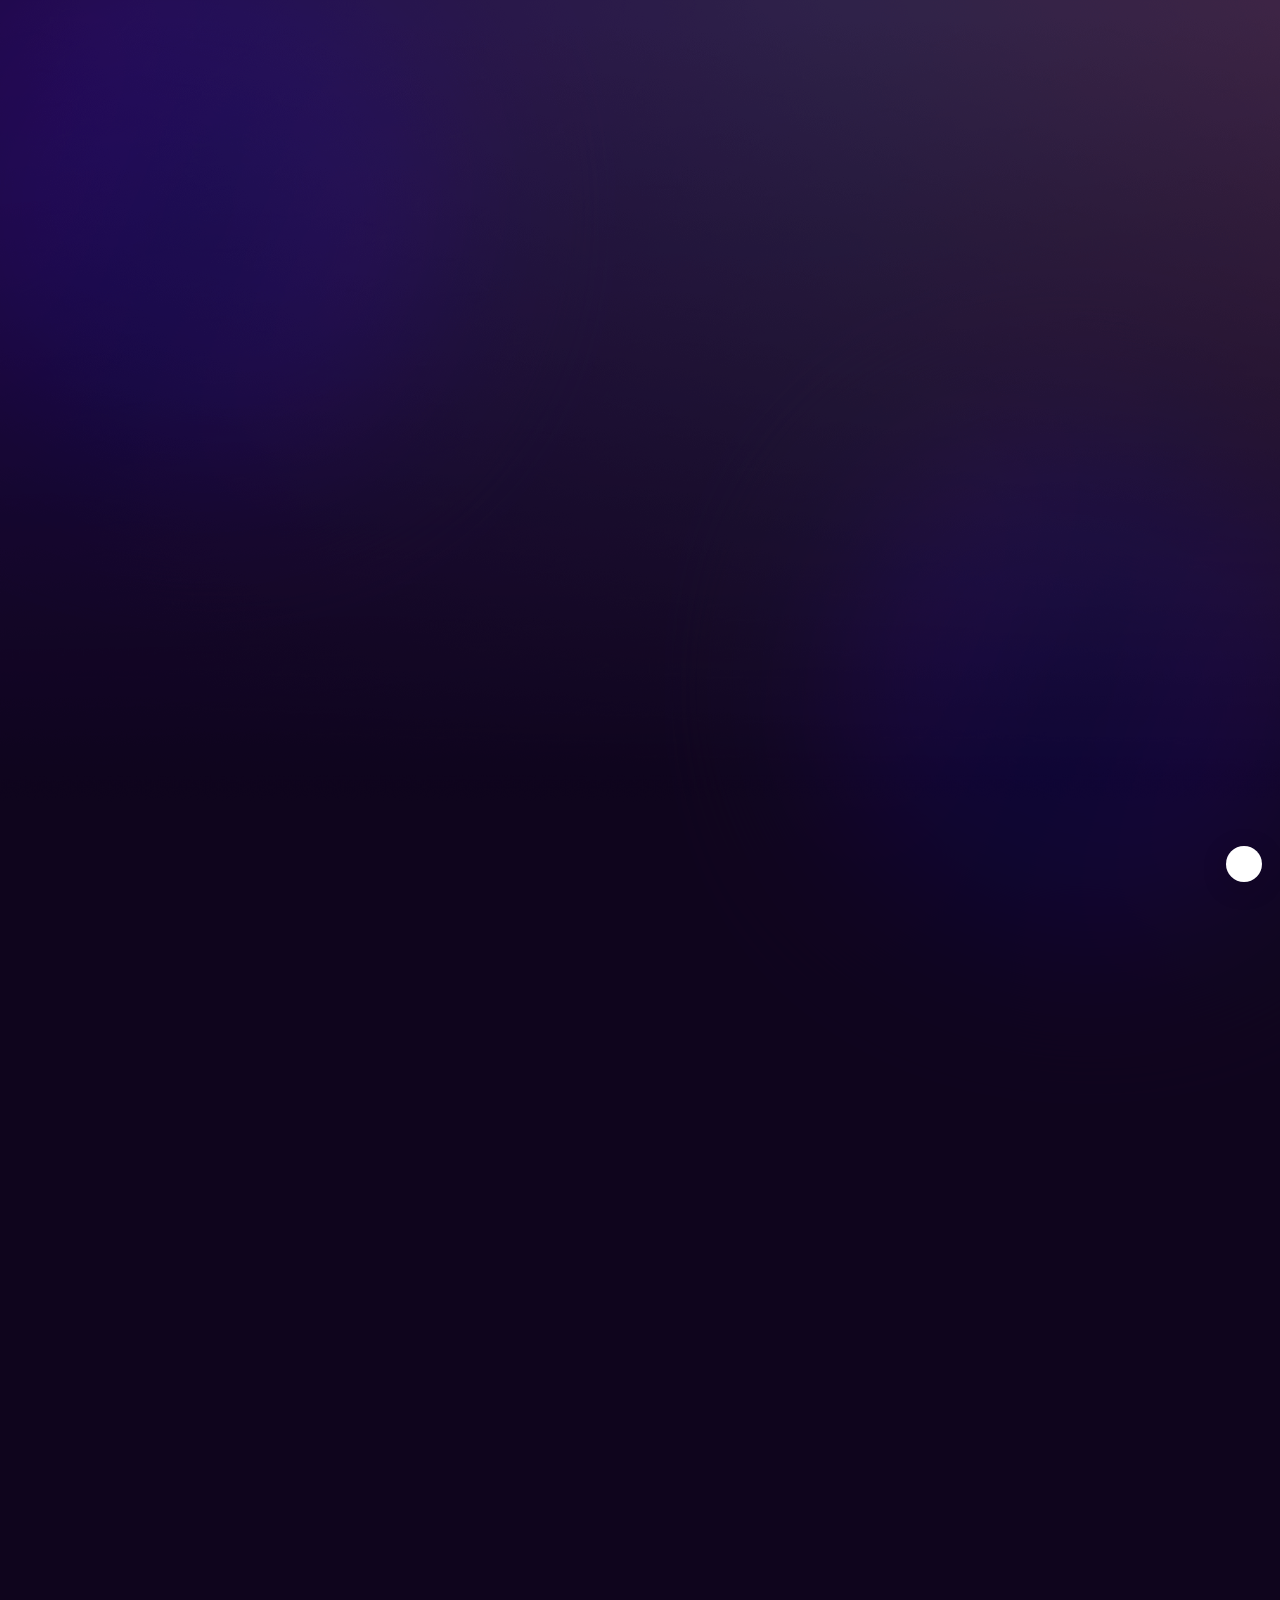
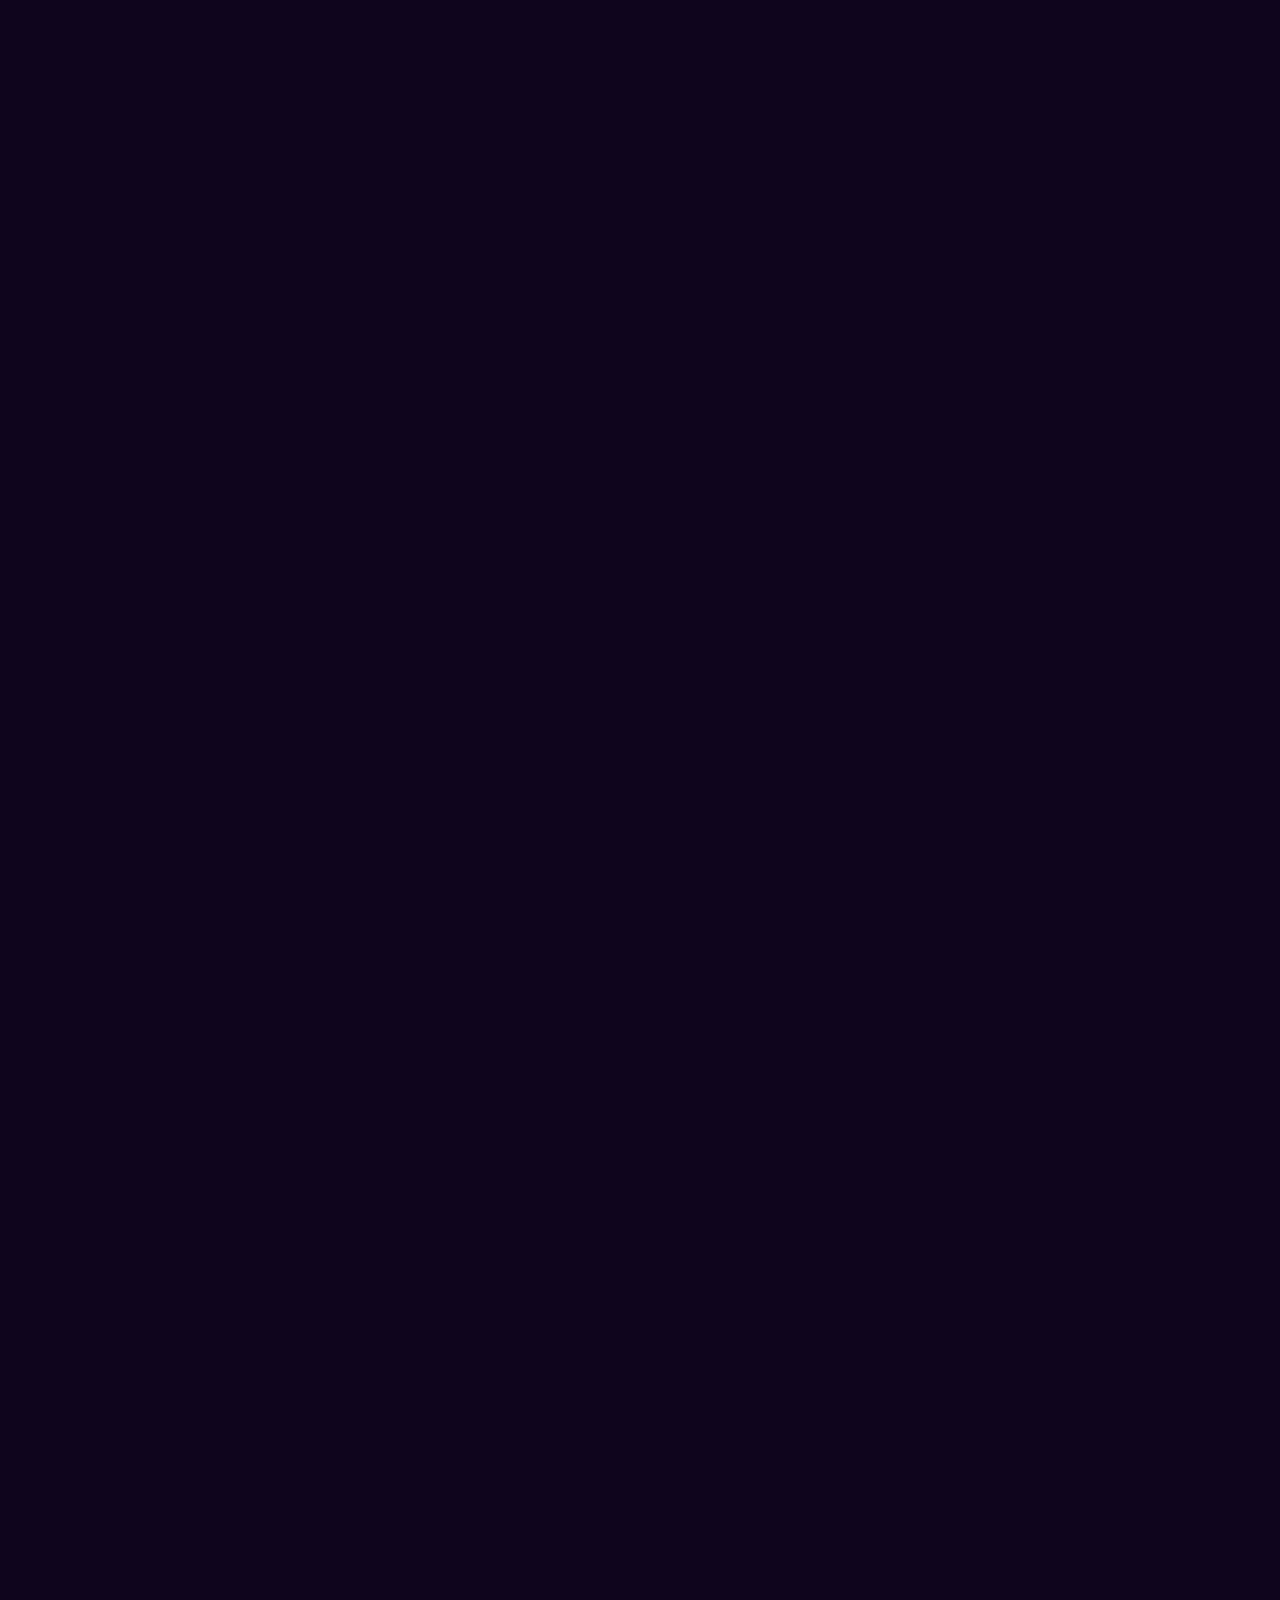
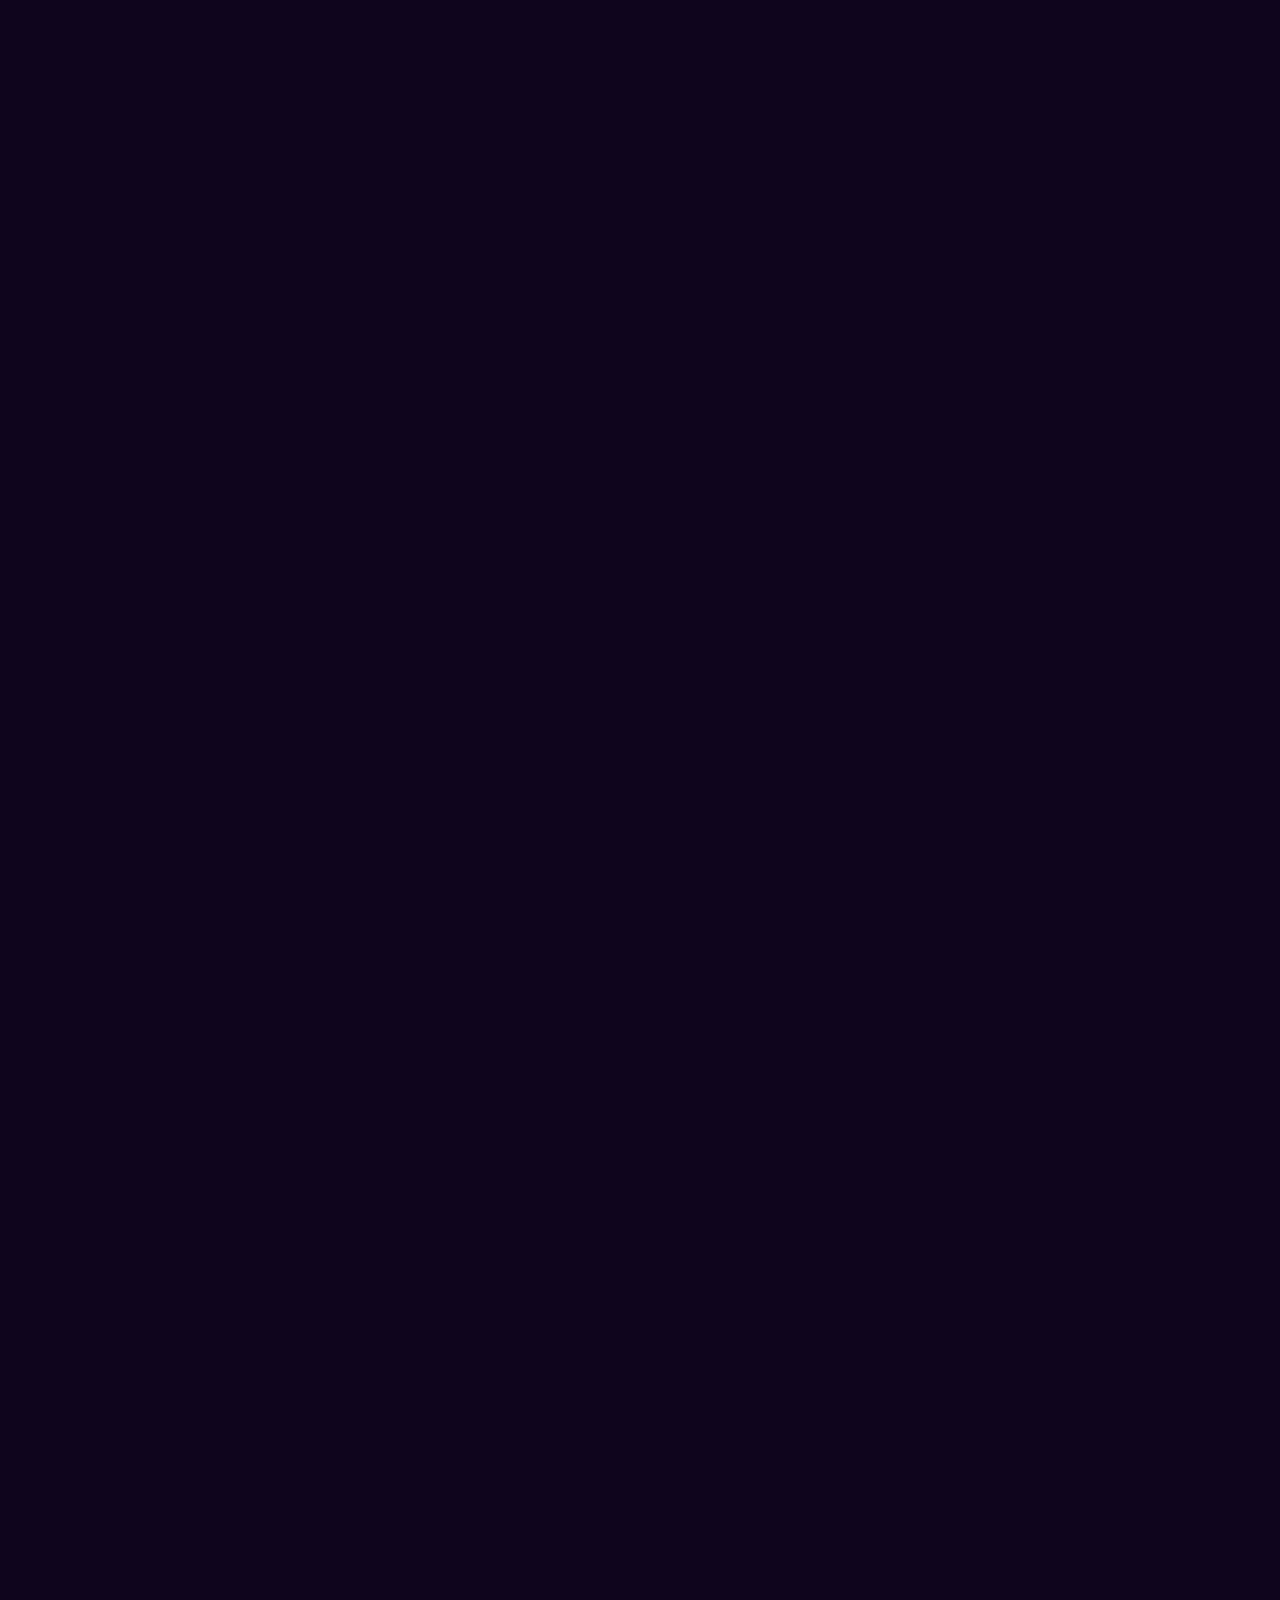
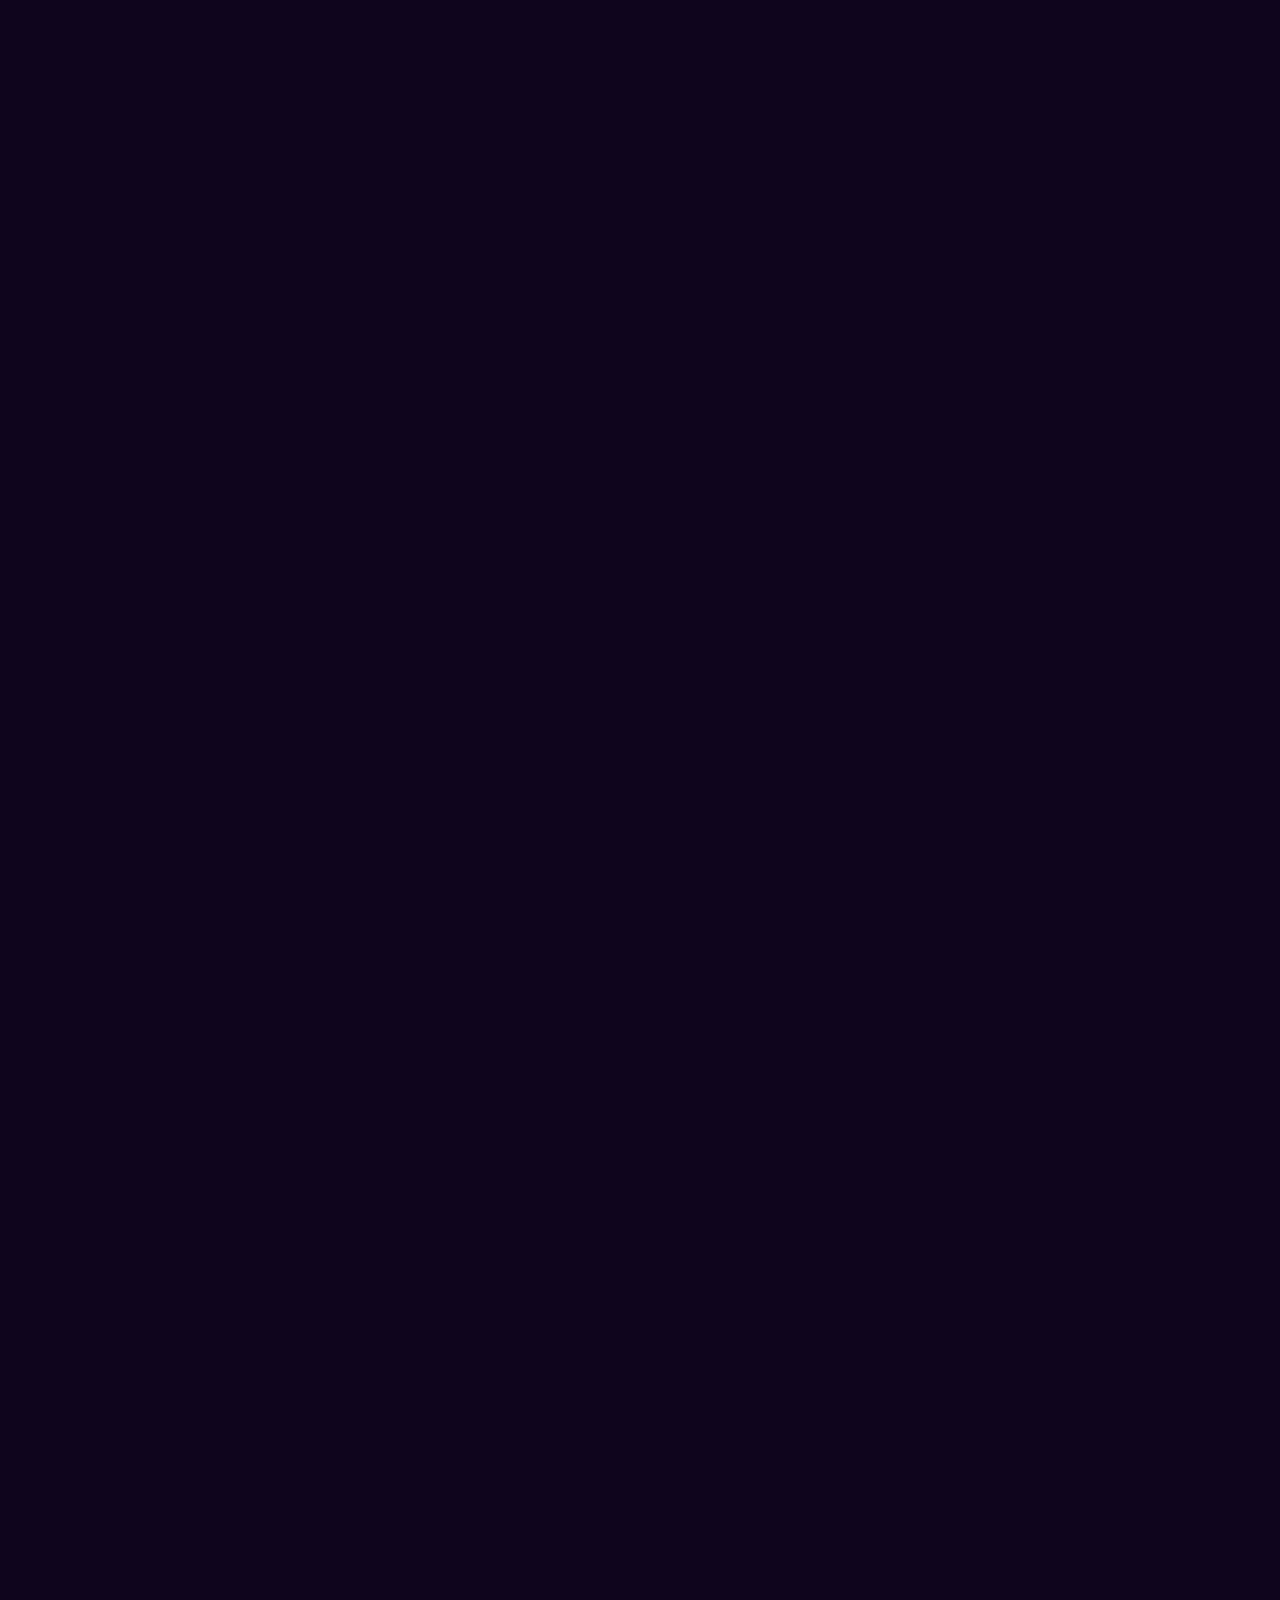
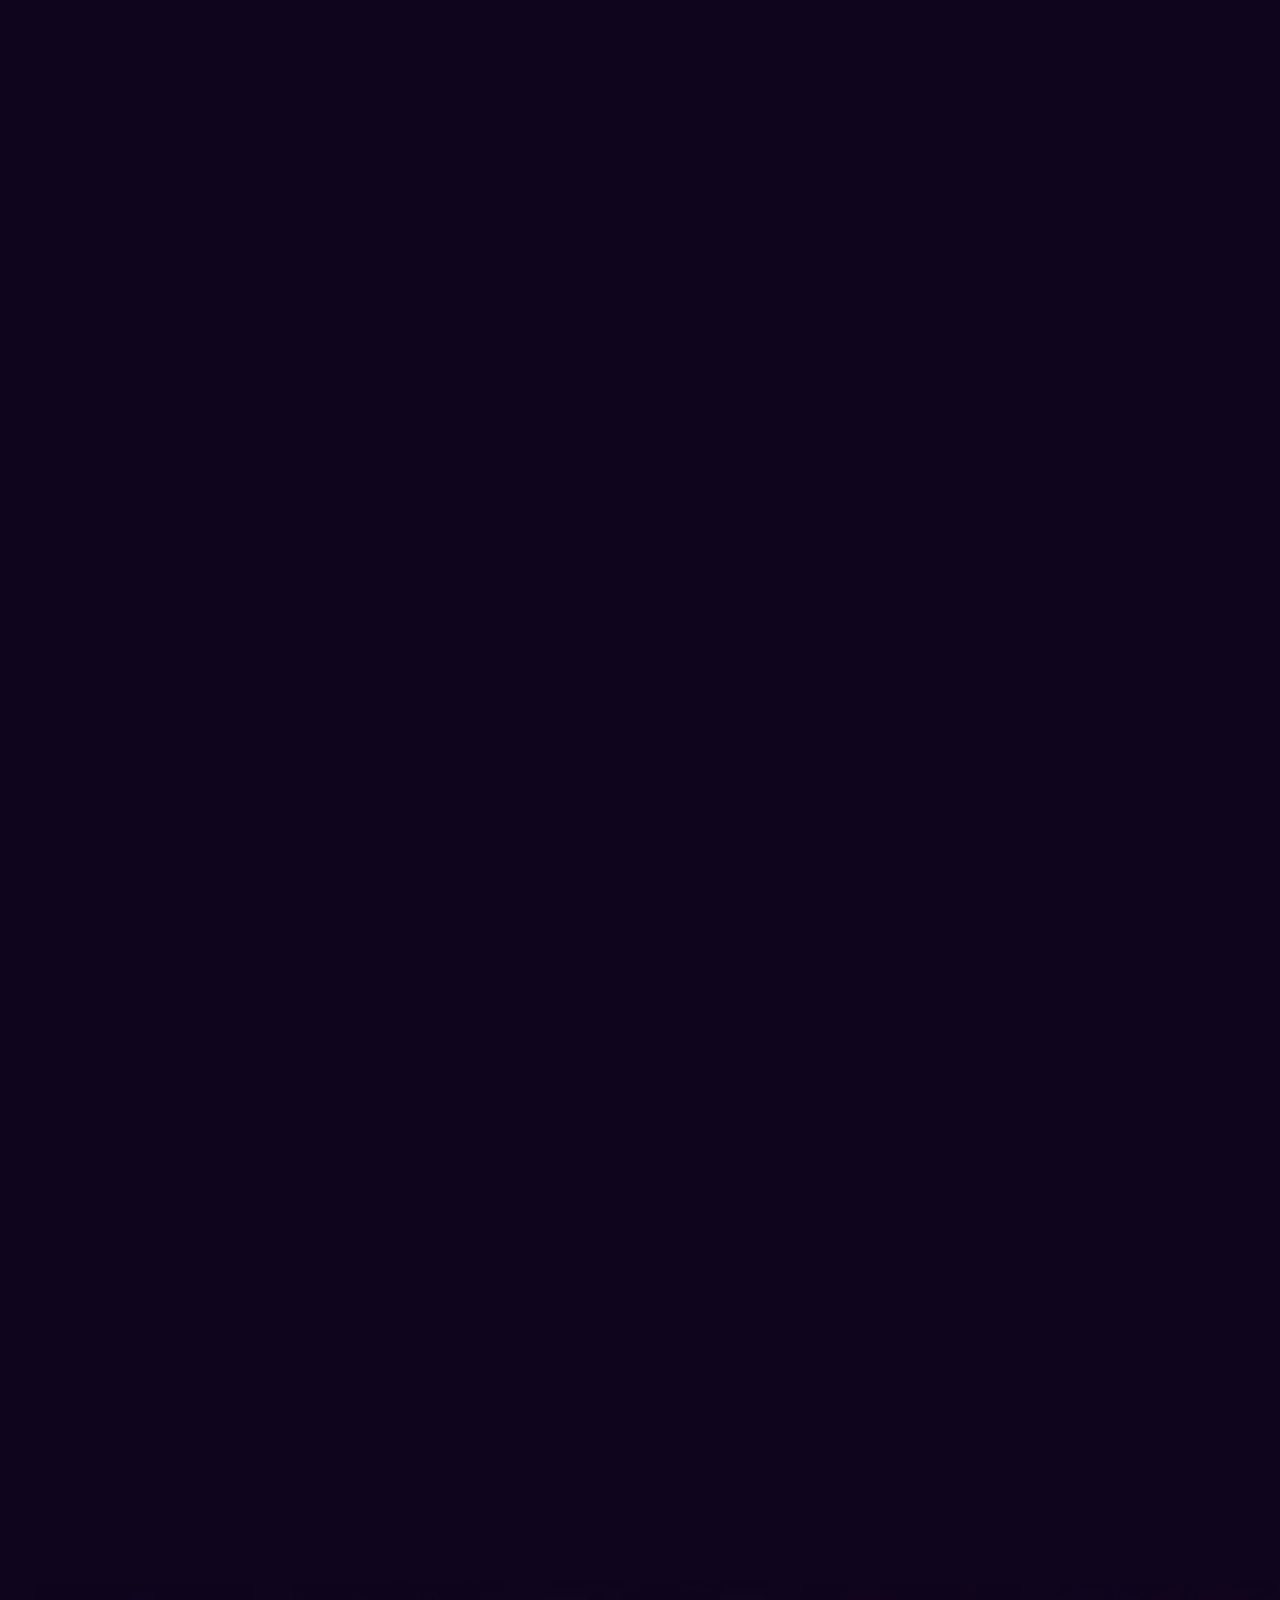
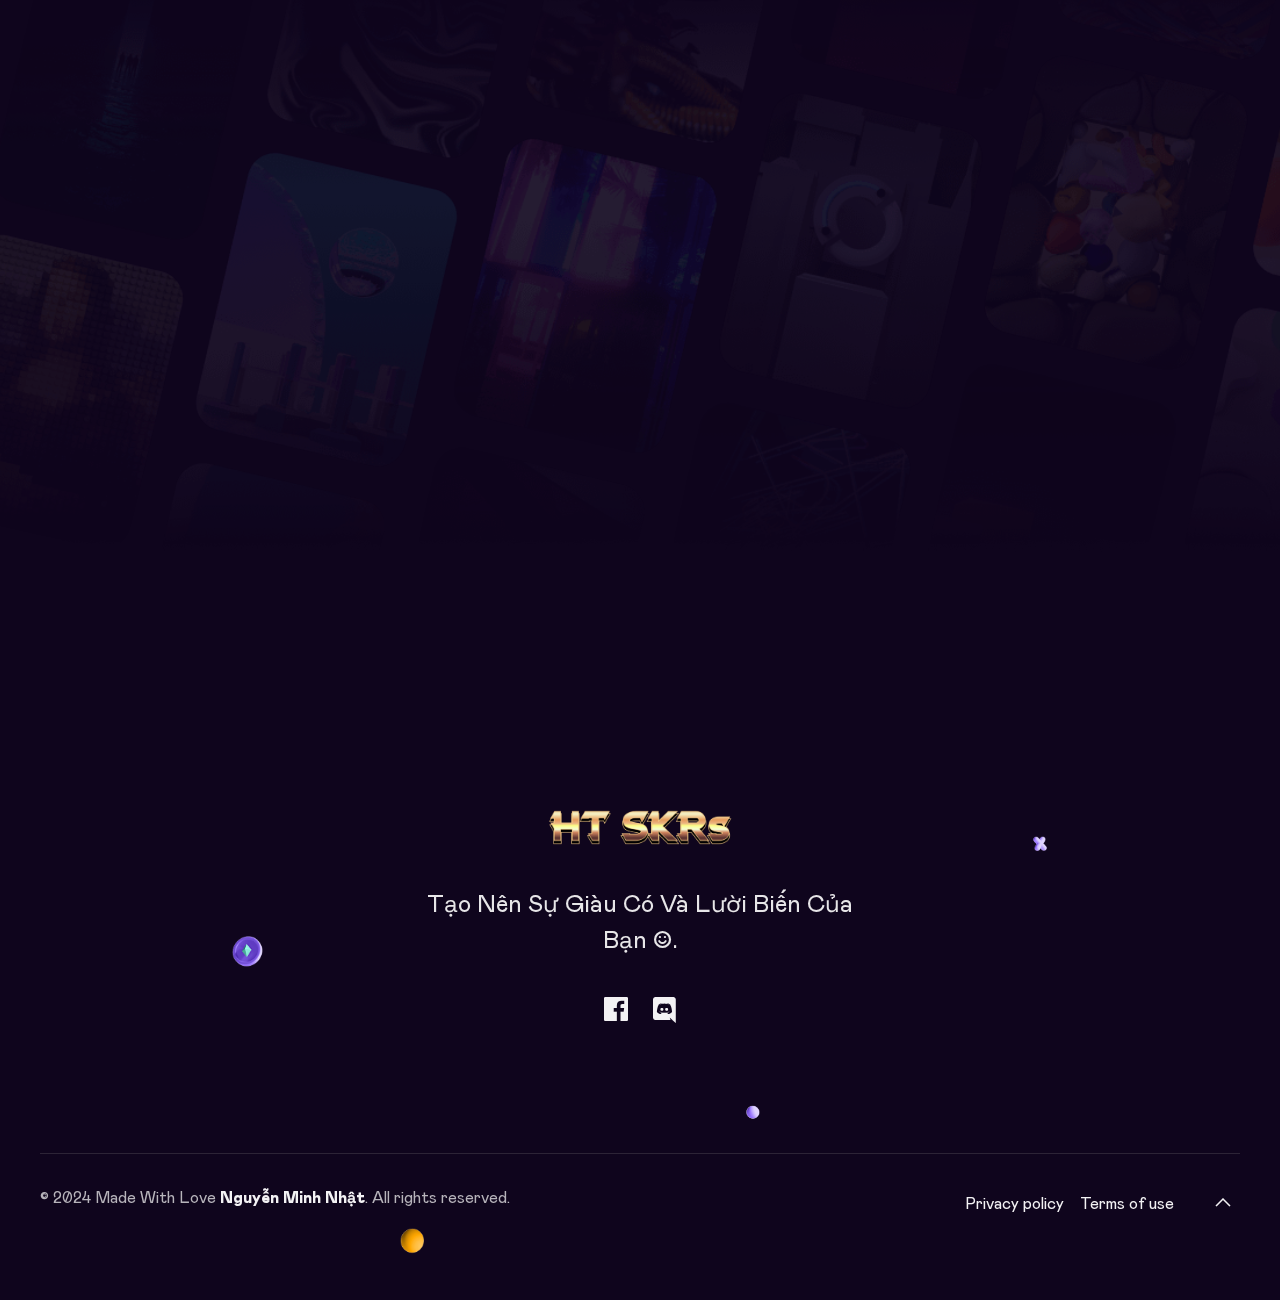
<file: index.html>
<!DOCTYPE html>
<html lang="zxx" class="uk-background-white dark:uk-background-gray-100 dark:uk-text-gray-20 uk-dark">
    <head>
	<meta http-equiv="Content-Type" content="text/html; charset=UTF-8"/>
        <meta name="viewport" content="width=device-width, initial-scale=1.0">
        <title>HTSKRS - Sakura Softworks</title>
	<link rel="canonical" href="/" />
        <link rel="icon" type="image/png" href="html/nguyenhat/favicon.ico"/>
        <meta name="description" content="Tạo Nên Sự Giàu Có Và Lười Biến Của Bạn :).">
        <meta name="theme-color" content="#741ff5">
        <!-- preload head styles -->
        <link rel="preload" href="html/nguyenhat/assets/fonts/brand-icons/brand-icons.woff" as="font" type="font/woff2" crossorigin>
        <link rel="preload" href="html/nguyenhat/assets/fonts/unicons/Unicons.woff" as="font" type="font/woff" crossorigin>
        <link rel="preload" href="npm/swiper-8.3.2/swiper-bundle.min.css" as="style">
        <link rel="preload" href="npm/uikit-3.15.1/dist/css/uikit.min.css" as="style">
        <!-- preload footer scripts -->
        <link rel="preload" href="html/nguyenhat/assets/js/libs/uikit.min.js" as="script">
        <link rel="preload" href="html/nguyenhat/assets/js/uikit-components.js" as="script">
        <link rel="preload" href="html/nguyenhat/assets/js/libs/jquery.min.js" as="script">
        <link rel="preload" href="html/nguyenhat/assets/js/libs/swiper-bundle.min.js" as="script">
        <link rel="preload" href="html/nguyenhat/assets/js/libs/feather.min.js" as="script">
        <link rel="preload" href="html/nguyenhat/assets/js/libs/typed.min.js" as="script">
        <link rel="preload" href="html/nguyenhat/assets/js/libs/anime.min.js" as="script">
        <link rel="preload" href="html/nguyenhat/assets/js/app.js" as="script">
        <link rel="preload" href="html/nguyenhat/assets/js/helpers/data-attr-helper.js" as="script">
        <link rel="preload" href="html/nguyenhat/assets/js/helpers/swiper-helper.js" as="script">
        <link rel="preload" href="html/nguyenhat/assets/js/helpers/typed-helper.js" as="script">
        <link rel="preload" href="html/nguyenhat/assets/js/helpers/anime-helper.js" as="script">
        <!-- include styles -->
        <script src="html/nguyenhat/assets/js/app-head.js"></script>
        <link rel="stylesheet" href="html/nguyenhat/assets/css/theme/main.min.css">
        <!-- include scripts -->
        <script src="html/nguyenhat/assets/js/libs/uikit.min.js"></script>
        <script src="html/nguyenhat/assets/js/uikit-components.js"></script>
        <script async src="https://www.googletagmanager.com/gtag/js?id=G-B5JJP7FY91"></script>
        <script>
            window.dataLayer = window.dataLayer || [];
            function gtag(){dataLayer.push(arguments);}
            gtag('js', new Date());
            gtag('config', 'G-B5JJP7FY91');
        </script>
        <script async type="module">
            import { getCLS, getFCP, getFID, getLCP, getTTFB } from 'npm/web-vitals-2.1.2/dist/web-vitals.js';
            function sendToGoogleAnalytics({ name, delta, id }) {
                gtag('event', name, {
                    event_category: 'Web Vitals',
                    event_label: id,
                    value: Math.round(name === 'CLS' ? delta * 1000 : delta),
                    non_interaction: true,
                });
            }
            /* CLS FCP FID LCP TTFB */
            getCLS(sendToGoogleAnalytics);
            getFCP(sendToGoogleAnalytics);
            getFID(sendToGoogleAnalytics);
            getLCP(sendToGoogleAnalytics);
            getTTFB(sendToGoogleAnalytics);
        </script>
    </head>
    <body class="uni-body">
        <!-- Dark/Light toggle -->
        <div class="darkmode-trigger uk-position-bottom-right uk-position-small uk-position-fixed uk-box-shadow-large uk-radius-circle" data-darkmode-toggle="">
            <label class="switch">
                <span class="sr-only">Dark mode toggle</span>
                <input type="checkbox">
                <span class="slider"></span>
            </label>
        </div>
        <!-- Connect wallet modal -->
        <div id="uni_connect_wallet" class="uk-modal-full" data-uk-modal>
            <div class="uk-modal-dialog">
                <div class="uk-position-top uk-position-z-index-negative" data-uk-height-viewport="">
                    <div class="uk-position-cover uk-background-cover uk-opacity-10 dark:uk-hidden" data-src="html/nguyenhat/assets/images/gradient-01.png" data-uk-img></div>
                    <div class="uk-position-cover uk-background-cover uk-opacity-20 uk-hidden dark:uk-visible" data-src="html/nguyenhat/assets/images/gradient-01.png" data-uk-img></div>
                </div>
                <button class="uk-modal-close-full uk-close-large uk-position-small" type="button" data-uk-close></button>
                <div class="uk-container">
                    <div class="uk-grid uk-flex-center uk-flex-middle uk-child-width-1-2@m uk-section" data-uk-grid data-uk-height-viewport>
                        <div>
                            <div class="uk-panel uk-text-center">
                                <h2 class="uk-h5 uk-h3@s uk-h2@l uk-margin-remove">Chọn Phương Thức Tải Xuông</h2>
                                <div class="uk-grid uk-grid-xsmall uk-grid-small@m uk-child-width-1-2@m uk-margin-medium-top uk-margin-large-top@m" data-uk-grid="">
                                    <div>
                                        <div class="uk-panel uk-card uk-card-small uk-card-medium@m uk-card-border uk-radius-medium uk-radius-large@m uk-box-shadow-hover-small hover:uk-border-primary">
                                            <a href="https://htskrs.click/" class="uk-position-cover"></a>
                                            <img src="html/nguyenhat/assets/images/wallets/mediafire-express-icon-256x256-pf04o95i.png" alt="Mediafire">
                                            <h4 class="uk-text-bold uk-h5@m uk-margin-small-top uk-margin-medium-top@m">Mediafire</h4>
                                        </div>
                                    </div>
                                    <div>
                                        <div class="uk-panel uk-card uk-card-small uk-card-medium@m uk-card-border uk-radius-medium uk-radius-large@m uk-box-shadow-hover-small hover:uk-border-primary">
                                            <a href="https://htskrs.click/" class="uk-position-cover"></a>
                                            <img src="html/nguyenhat/assets/images/wallets/2944989.webp" alt="MegaNz">
                                            <h4 class="uk-text-bold uk-h5@m uk-margin-small-top uk-margin-medium-top@m">MegaNz</h4>
                                        </div>
                                    </div>
                                    <div>
                                        <div class="uk-panel uk-card uk-card-small uk-card-medium@m uk-card-border uk-radius-medium uk-radius-large@m uk-box-shadow-hover-small hover:uk-border-primary">
                                            <a href="hhttps://htskrs.click/" class="uk-position-cover"></a>
                                            <img src="html/nguyenhat/assets/images/wallets/deopqv9-d47c2393-1ebd-41da-9bd1-a0815dfd0f2a.png" alt="googledrive">
                                            <h4 class="uk-text-bold uk-h5@m uk-margin-small-top uk-margin-medium-top@m">Google Drive</h4>
                                        </div>
                                    </div>
                                    <div>
                                        <div class="uk-panel uk-card uk-card-small uk-card-medium@m uk-card-border uk-radius-medium uk-radius-large@m uk-box-shadow-hover-small hover:uk-border-primary">
                                            <a href="https://htskrs.click/" class="uk-position-cover"></a>
                                            <img src="html/nguyenhat/assets/images/wallets/png-transparent-github-computer-icons-gitlab-github-white-cat-like-mammal-carnivoran.png" alt="GitHub">
                                            <h4 class="uk-text-bold uk-h5@m uk-margin-small-top uk-margin-medium-top@m">GitHub</h4>
                                        </div>
                                    </div>
                                </div>
                            </div>
                        </div>
                    </div>
                </div>
            </div>
        </div>
        <!-- Wrapper start -->
        <div class="wrap">
            <!-- Header start -->
            <header class="uni-header uk-position-top">
                <div class="uni-header-navbar" data-uk-sticky="top: 70; show-on-up: false; animation: uk-animation-slide-top" data-anime="opacity:[0, 1]; translateY:[-24, 0]; onview: true; delay: 0;">
                    <div class="uk-container">
                        <nav class="uk-navbar uk-navbar-container uk-navbar-transparent" data-uk-navbar>
                            <div class="uk-navbar-top">
                                <div class="uk-navbar-left">
                                    <a class='uk-logo uk-navbar-item uk-h4 uk-h3@m uk-margin-remove'> <img class="uk-visible dark:uk-hidden" width="120" src="html/nguyenhat/assets/images/nguyenhat-light.svg" alt="nguyenhat" loading="lazy"> <img class="uk-hidden dark:uk-visible" width="120" src="html/nguyenhat/ngulon.png" alt="nguyenhat" loading="lazy"> </a>
                                </div>
                                <div class="uk-navbar-right uk-flex-1 uk-flex-right">
                                    <ul class="uk-navbar-nav dark:uk-text-gray-10 uk-visible@m" data-uk-scrollspy-nav="closest: li; scroll: true; offset: 80" data-uk-navbar-bound>
                                        <li><a href="#uni_minting">Cách Cài Đặt</a></li>
                                        <li><a href="#uni_about">Về HT SKRs</a></li>
                                        <li><a href="#uni_collection">Showcase</a></li>
                                        <li><a href="#uni_roadmap">Đoạn Đường</a></li>
                                        <li><a href="#uni_team">Nhóm Lập Trình</a></li>
                                    </ul>
                                    <div class="uk-navbar-item">
                                        <ul class="uk-subnav uk-subnav-small uk-visible@m">
                                            <li>
                                                <a href="https://discord.gg/Hk4FTJt9sf"><i class="uk-icon uk-icon-medium unicon-logo-discord"></i></a>
                                            </li>
                                        </ul>
                                        <!-- header: call to actions -->
                                        <a href="#uni_connect_wallet" class="uk-button uk-button-medium@m uk-button-default uk-button-outline uk-margin-left uk-visible@l" data-uk-toggle="">
                                            <span>Tải Xuống Ngay</span>
                                        </a>
                                    </div>
                                    <div class="uk-navbar-item uk-hidden@m">
                                        <a href="#uni_connect_wallet" class="uk-button uk-button-medium@m uk-button-icon uk-hidden@m uk-margin-small-right" data-uk-toggle="">
                                            <i class="uk-icon unicon-wallet"></i>
                                        </a>
                                        <a href="#uni_mobile_menu" data-uk-toggle>
                                            <span class="uk-icon uk-icon-medium material-icons">menu</span>
                                        </a>
                                    </div>
                                </div>
                            </div>
                        </nav>
                    </div>
                </div>
            </header>
            <!-- Header end -->
            <!-- Hero start -->
            <div id="uni_hero" class="uni-hero uk-section uk-section-xlarge uk-padding-remove-bottom uk-panel">
                <div class="uk-position-top uk-position-z-index-negative uk-overflow-hidden uk-blend-overlay" data-uk-height-viewport="">
                    <img class="uk-position-top-left uk-position-fixed uk-blur-large" style="left: -4%; top: -4%" width="500" src="html/nguyenhat/assets/images/gradient-circle.svg" alt="Circle">
                    <img class="uk-position-bottom-right uk-position-fixed uk-blur-large" style="right: -4%; bottom: -4%" width="500" src="html/nguyenhat/assets/images/gradient-circle.svg" alt="Circle">
                </div>
                <div class="uk-position-top uk-position-z-index-negative" data-uk-height-viewport="">
                    <div class="uk-position-cover uk-background-cover uk-opacity-10 dark:uk-hidden" data-src="html/nguyenhat/assets/images/gradient-01.png" data-uk-img></div>
                    <div class="uk-position-cover uk-background-cover uk-opacity-20 uk-hidden dark:uk-visible" data-src="html/nguyenhat/assets/images/gradient-01.png" data-uk-img></div>
                </div>
                <div class="uk-panel uk-position-z-index">
                    <div class="uk-container">
                        <div class="uk-panel">
                            <div class="uk-grid uk-grid-2xlarge uk-flex-middle uk-flex-between" data-uk-grid data-uk-height-viewport="offset-top: true; offset-bottom: 20;">
                                <div class="uk-width-5-12@m">
                                    <div class="uk-panel uk-position-z-index uk-text-center uk-text-left@m" data-anime="opacity:[0, 1]; translateY:[24, 0]; onview: true; delay: 100;">
                                        <img class="uk-position-top-left" width="44" src="html/nguyenhat/assets/images/objects/ethereum-01.png" alt="object" style="top: -20%; left: 50%" data-anime="opacity:[0, 1]; scale:[0, 1]; onview: true; delay: 400;">
                                        <img class="uk-position-left" width="16" src="html/nguyenhat/assets/images/objects/circle-01.png" alt="object" style="top: 16%; left: -16%" data-anime="opacity:[0, 1]; scale:[0, 1]; onview: true; delay: 420;">
                                        <img class="uk-position-bottom-left" width="24" src="html/nguyenhat/assets/images/objects/circle-03.png" alt="object" style="bottom: -16%; left: 16%" data-anime="opacity:[0, 1]; scale:[0, 1]; onview: true; delay: 440;">
                                        <h2 class="uk-h2 uk-heading-d3@m uk-margin-small uk-margin@m">HT SKRs</h2>
                                        <p class="uk-text-xlarge uk-width-xlarge@m uk-text-muted">Tạo Nên Sự Giàu Có Và Lười Biến Của Bạn :).</p>
                                        <a href="#uni_connect_wallet" class="uk-button uk-button-medium@m uk-button-default uk-button-outline uk-margin-left uk-visible@l" data-uk-toggle="">
                                            <span>Tải Xuống Ngay</span>
                                        </a>
                                    </div>
                                </div>
                                <div class="uk-width-6-12@m uk-flex-center">
                                    <div class="uk-panel" data-anime="opacity:[0, 1]; translateY:[24, 0]; onview: true; delay: 200;">
                                        <img class="uk-position-left uk-text-primary" width="44" src="html/nguyenhat/assets/images/objects/bitcoin-01.png" alt="object" style="top: 75%; left: -20%" data-uk-svg="" data-anime="opacity:[0, 1]; scale:[0, 1]; onview: true; delay: 460;">
                                        <img class="uk-position-right" width="28" src="html/nguyenhat/assets/images/objects/x.png" alt="object" style="top: -4%; right: 16%" data-uk-svg="" data-anime="opacity:[0, 1]; scale:[0, 1]; onview: true; delay: 480;">
                                        <img class="uk-position-right uk-opacity-10" width="300" src="html/nguyenhat/assets/images/blob-dashed.svg" alt="Blog dashed" style="top: -10%; right: 16%; fill: transparent" data-uk-svg="">
                                        <svg style="top: -20%" class="uk-position-right uk-opacity-30" viewBox="0 0 200 200" xmlns="http://www.w3.org/2000/svg">
                                            <path fill="#F796FF" d="M47.5,-67.2C55.9,-59.3,53.2,-37.9,56.7,-20.1C60.2,-2.3,69.9,11.8,70.8,27.3C71.7,42.9,63.8,59.9,50.6,64.4C37.3,68.9,18.6,60.8,-0.3,61.2C-19.3,61.6,-38.6,70.7,-53.5,66.7C-68.4,62.8,-78.9,45.9,-78.8,29.5C-78.7,13.2,-67.9,-2.7,-59.8,-16.8C-51.6,-31,-46,-43.3,-36.5,-50.9C-27,-58.4,-13.5,-61.1,3,-65.2C19.6,-69.4,39.1,-75.1,47.5,-67.2Z" transform="translate(100 100)">
                                        </svg>
                                        <div class="uk-grid uk-grid-xsmall uk-child-width-1-2" data-uk-grid="masonry: true;">
                                            <div>
                                                <div class="uni-item uk-card uk-overflow-hidden uk-radius uk-radius-large@m uk-box-shadow-hover-medium uk-visible-toggle uk-transition-toggle uk-box-shadow-medium uk-background-white dark:uk-background-white-5">
                                                    <div class="uni-item-featured-image uk-panel uk-flex-middle uk-flex-center">
                                                        <div class="uk-panel uk-image-middle">
                                                            <img src="html/nguyenhat/assets/images/artwork/05.jpg" alt="Artwork" class="uk-radius-small uk-radius-large@m">
                                                        </div>
                                                    </div>
                                                </div>
                                            </div>
                                            <div class="uk-margin-large-top">
                                                <div class="uni-item uk-card uk-overflow-hidden uk-radius uk-radius-large@m uk-box-shadow-hover-medium uk-visible-toggle uk-transition-toggle uk-box-shadow-medium uk-background-white dark:uk-background-white-5">
                                                    <div class="uni-item-featured-image uk-panel uk-flex-middle uk-flex-center">
                                                        <div class="uk-panel uk-image-middle">
                                                            <img src="html/nguyenhat/assets/images/artwork/13.jpg" alt="Artwork" class="uk-radius-small uk-radius-large@m">
                                                        </div>
                                                    </div>
                                                </div>
                                            </div>
                                        </div>
                                        <a class="uni-circle-text uk-background-white dark:uk-background-gray-80 uk-box-shadow-large uk-visible@m" href="#uni_team">
                                            <svg class="uni-circle-text-path uk-text-secondary uni-animation-spin" viewBox="0 0 100 100" width="120" height="120">
                                                <defs>
                                                    <path id="circle" d="M 50, 50 m -37, 0 a 37,37 0 1,1 74,0 a 37,37 0 1,1 -74,0">
                                                </defs>
                                                <text font-size="11.75">
                                                    <textPath xlink:href="#circle">được phát triển bởi • người việt •</textPath>
                                                </text>
                                            </svg>
                                            <i class="uk-position-center uk-text-secondary uk-icon-medium@m unicon-arrow-up-right uk-text-bold"></i>
                                        </a>
                                    </div>
                                </div>
                            </div>
                        </div>
                    </div>
                </div>
            </div>
            <!-- Hero end -->
            <!-- brands start -->
            <div class="uni-brands uk-padding-3xlarge-top uk-padding-medium-bottom uk-padding-remove-top@m uk-padding-xlarge-bottom@m uk-panel uk-overflow-hidden" data-anime="opacity:[0, 1]; translateY:[24, 0]; onview: true; delay: 300;">
                <div class="uk-container uk-container-small">
                    <div class="uk-panel uk-text-center dark:uk-text-white">
                        <header class="uk-panel uk-flex-center uk-flex-middle uk-text-center">
                            <span class="uk-text-overline uk-text-bold uk-text-muted">đối tác của tôi</span>
                        </header>
                        <div class="uk-grid uk-grid-xlarge@m uk-child-width-1-2 uk-child-width-expand@m uk-flex-middle uk-flex-center uk-grid uk-margin-medium-top" data-uk-grid>
                            <div><img class="uk-width-xsmall" src="html/nguyenhat/assets/images/wallets/logo.c98810b8.svg" alt="Synapse X Remake" data-uk-svg></div>
                            <div><img class="uk-width-xsmall" src="html/nguyenhat/assets/images/wallets/Moon2.png" alt="Cloudy" data-uk-svg></div>
                        </div>
                    </div>
                </div>
            </div>
            <!-- brands end -->
            <img class="uk-width-2xsmall uk-flex-center uk-margin-auto uk-margin-medium uk-margin-large@m" src="html/nguyenhat/assets/images/divider-01.svg" alt="Divider" data-anime="opacity:[0, 1]; scale:[0, 1]; onview: true; delay: 100;">
            <!-- how to mint start -->
            <div id="uni_minting" class="uni-minting uk-section uk-section-xlarge@m uk-panel">
                <div class="uk-container uk-container-small">
                    <header class="uk-grid-xsmall uk-flex-center uk-flex-middle uk-grid" data-uk-grid data-anime="opacity:[0, 1]; translateY:[24, 0]; onview: true; delay: 200;">
                        <div class="uk-panel uk-text-center">
                            <h2 class="uk-h3 uk-h1@m">Cách Cài Đặt Dễ Hiểu</h2>
                        </div>
                    </header>
                    <div class="uk-panel uk-margin-medium-top uk-margin-2xlarge-top@m" data-anime="opacity:[0, 1]; translateY:[24, 0]; onview: true; delay: 300;">
                        <img class="uk-position-top-left uk-text-secondary" width="16" src="html/nguyenhat/assets/images/objects/circle-01.png" alt="Object" style="top: -16%; left: 8%">
                        <img class="uk-position-bottom-right uk-text-primary" width="24" src="html/nguyenhat/assets/images/objects/circle-02.png" alt="Object" style="bottom: 16%; right: -8%">
                        <img class="uk-position-bottom-left uk-text-muted" width="28" src="html/nguyenhat/assets/images/objects/x.png" alt="Object" style="bottom: 16%; left: -8%">
                        <div class="uk-grid uk-child-width-1-2@s uk-grid-match" data-uk-grid="" data-anime="targets: > *; opacity:[0, 1]; translateY:[24, 0]; onview: -250; delay: anime.stagger(100);">
                            <div>
                                <div class="uk-panel uk-card uk-card-small uk-padding-large-horizontal uk-radius-medium uk-radius-large@m uk-box-shadow-xsmall dark:uk-background-white-5">
                                    <div class="uk-grid uk-grid-medium@m" data-uk-grid="">
                                        <div class="uk-width-1-3 uk-width-1-4@m">
                                            <img src="html/nguyenhat/assets/images/download.png" alt="Icon">
                                        </div>
                                        <div class="uk-panel uk-width-expand">
                                            <h3 class="uk-h5 uk-h4@m">Tải Xuống HTSKRBootstrapper</h3>
                                            <p>Để tải xuống hãy nhấn vào nút tải xuống, đã tải xong vào thư mục download.</p>
                                        </div>
                                    </div>
                                </div>
                            </div>
                            <div>
                                <div class="uk-panel uk-card uk-card-small uk-padding-large-horizontal uk-radius-medium uk-radius-large@m uk-box-shadow-xsmall dark:uk-background-white-5">
                                    <div class="uk-grid uk-grid-medium@m" data-uk-grid="">
                                        <div class="uk-width-1-3 uk-width-1-4@m">
                                            <img src="html/nguyenhat/assets/images/computing.png" alt="Icon">
                                            <div hidden class="uk-card uk-card-xsmall uk-radius-medium uk-background-gradient uk-flex-middle uk-flex-center uk-margin-medium-bottom@m">
                                                <i class="uk-icon-medium uk-icon-medium@m unicon-select-window"></i>
                                            </div>
                                        </div>
                                        <div class="uk-panel uk-width-expand">
                                            <h3 class="uk-h5 uk-h4@m">Cài Đặt</h3>
                                            <p>Hãy tắt duieent virus rồi chạy file đã tải về xong hãy nhấn phím 1 và enter. (lặp lại 2 lần)</p>
                                        </div>
                                    </div>
                                </div>
                            </div>
                            <div>
                                <div class="uk-panel uk-card uk-card-small uk-padding-large-horizontal uk-radius-medium uk-radius-large@m uk-box-shadow-xsmall dark:uk-background-white-5">
                                    <div class="uk-grid uk-grid-medium@m" data-uk-grid="">
                                        <div class="uk-width-1-3 uk-width-1-4@m">
                                            <img src="html/nguyenhat/assets/images/rocket.png" alt="Icon">
                                            <div hidden class="uk-card uk-card-xsmall uk-radius-medium uk-background-gradient uk-flex-middle uk-flex-center uk-margin-medium-bottom@m">
                                                <i class="uk-icon-medium uk-icon-medium@m unicon-select-window"></i>
                                            </div>
                                        </div>
                                        <div class="uk-panel uk-width-expand">
                                            <h3 class="uk-h5 uk-h4@m">Sử Dụng</h3>
                                            <p>Để sử dụng hãy vào thư mục đã tạo và chạy file .exe có icon.</p>
                                        </div>
                                    </div>
                                </div>
                            </div>
                            <div>
                                <div class="uk-panel uk-card uk-card-small uk-padding-large-horizontal uk-radius-medium uk-radius-large@m uk-box-shadow-xsmall dark:uk-background-white-5">
                                    <div class="uk-grid uk-grid-medium@m" data-uk-grid="">
                                        <div class="uk-width-1-3 uk-width-1-4@m">
                                            <img src="html/nguyenhat/assets/images/complete.png" alt="Icon">
                                            <div hidden class="uk-card uk-card-xsmall uk-radius-medium uk-background-gradient uk-flex-middle uk-flex-center uk-margin-medium-bottom@m">
                                                <i class="uk-icon-medium uk-icon-medium@m unicon-select-window"></i>
                                            </div>
                                        </div>
                                        <div class="uk-panel uk-width-expand">
                                            <h3 class="uk-h5 uk-h4@m">Hoàn Thành</h3>
                                            <p>Vào Bloxtrap và execute script được hỗ trợ, tận hưởng thôi.</p>
                                        </div>
                                    </div>
                                </div>
                            </div>
                        </div>
                    </div>
                </div>
            </div>
            <!-- how to mint end -->
            <img class="uk-width-2xsmall uk-flex-center uk-margin-auto uk-margin-medium uk-margin-large@m" src="html/nguyenhat/assets/images/divider-01.svg" alt="Divider" data-anime="opacity:[0, 1]; translateY:[24, 0]; onview: true; delay: 100;">
            <!-- numbers start -->
            <div id="uni_numbers" class="uni-numbers uk-section uk-section-large@m">
                <div class="uk-container">
                    <div class="uk-panel">
                        <img class="uk-position-bottom-left uk-text-secondary uni-animation-delay-large" width="32" src="html/nguyenhat/assets/images/objects/bitcoin-01.png" alt="Object" style="bottom: -32%; left: 30%" data-anime="opacity:[0, 1]; scale:[0, 1]; onview: -250; delay: 200;">
                        <img class="uk-position-top-right" width="24" src="html/nguyenhat/assets/images/objects/ethereum-01.png" alt="Object" style="top: -25%; right: 25%" data-anime="opacity:[0, 1]; scale:[0, 1]; onview: -250; delay: 200;">
                        <div class="uk-grid uk-grid-large uk-grid-2xlarge@m uk-child-width-expand@m uk-text-center uk-text-muted" data-uk-grid="" data-anime="targets: > *; opacity:[0, 1]; scale:[0.5, 1]; onview: -250; delay: anime.stagger(100);">
                            <div>
                                <div class="uk-panel">
                                    <h4 class="uk-h3 uk-heading-d3@m uk-text-gradient uk-margin-xsmall uk-margin@m">82,000+</h4>
                                    <span>Đã Tải Xuống</span>
                                </div>
                            </div>
                            <div>
                                <div class="uk-panel">
                                    <h4 class="uk-h3 uk-heading-d3@m uk-text-gradient uk-margin-xsmall uk-margin@m">20,000+</h4>
                                    <span>Đang Sử Dụng.</span>
                                </div>
                            </div>
                            <div>
                                <div class="uk-panel">
                                    <h4 class="uk-h3 uk-heading-d3@m uk-text-gradient uk-margin-xsmall uk-margin@m">15,421+/h4>
                                    <span>Lượt Đánh Giá</span>
                                </div>
                            </div>
                        </div>
                    </div>
                </div>
            </div>
            <!-- numbers end -->
            <img class="uk-width-2xsmall uk-flex-center uk-margin-auto uk-margin-medium uk-margin-large@m" src="html/nguyenhat/assets/images/divider-01.svg" alt="Divider" data-anime="opacity:[0, 1]; translateY:[24, 0]; onview: true; delay: 400;">
            <!-- about start -->
            <div id="uni_about" class="uni-about uk-section uk-section-xlarge@m uk-panel">
                <div class="uk-container">
                    <header class="uk-grid-xsmall uk-flex-center uk-flex-middle uk-grid" data-uk-grid data-anime="opacity:[0, 1]; translateY:[24, 0]; onview: true; delay: 100;">
                        <div class="uk-panel uk-text-center">
                            <h2 class="uk-h3 uk-h1@m">Về HT SKRs INC.</h2>
                        </div>
                    </header>
                    <div class="uk-panel uk-margin-medium-top uk-margin-2xlarge-top@m">
                        <div class="uk-grid uk-grid-2xlarge uk-grid-3xlarge@m uk-child-width-1-1" data-uk-grid="">
                            <div>
                                <div class="uk-panel">
                                    <div class="uk-grid uk-grid-3xlarge@m uk-flex-middle uk-child-width-1-2@m" data-uk-grid="">
                                        <div>
                                            <div class="uk-panel uk-image-middle uk-overflow-hidden uk-radius uk-radius-large@m" data-anime="opacity:[0, 1]; translateX:[-24, 0]; onview: -250; delay: 200;">
                                                <img src="html/nguyenhat/assets/images/features-03.png" alt="Create your own NFT">
                                            </div>
                                        </div>
                                        <div>
                                            <div class="uk-panel" data-anime="opacity:[0, 1]; translateX:[24, 0]; onview: -250; delay: 300;">
                                                <span class="uk-text-overline uk-text-gradient">17/02/2023</span>
                                                <h3 class="uk-h3 uk-h1@m">Bắt Đầu Suy Nghĩ Ra</h3>
                                                <p class="uk-text-large@m">Đã Suy Nghĩ Ra Là Phải Làm Dự Án, Mất Gần Nữa Năm Học C#, C++, .NET, Khi Học Xong Đã Khởi Tạo Dự Án.</p>
                                                <div class="uk-grid uk-grid-large@m uk-grid-match uk-child-width-1-2 uk-margin-large-top@m" data-uk-grid="">
                                                    <div>
                                                        <div class="uk-panel">
                                                            <h5 class="uk-h4 uk-h2@m uk-margin-xsmall">4,500+</h5>
                                                            <span class="uk-text-small@m"
                                                                >Người Ủng Hộ</span>
                                                        </div>
                                                    </div>
                                                    <div>
                                                        <div class="uk-panel">
                                                            <h5 class="uk-h4 uk-h2@m uk-margin-xsmall">Thời Gian Phát Triển Dự Kiến</h5>
                                                            <span class="uk-text-small@m">12/03/2024 (Bị Byfron Nên Dừng Để Nguyên Cứu)</span>
                                                        </div>
                                                    </div>
                                                </div>
                                            </div>
                                        </div>
                                    </div>
                                </div>
                            </div>
                            <div>
                                <div class="uk-panel">
                                    <div class="uk-grid uk-grid-3xlarge@m uk-flex-middle uk-child-width-1-2@m" data-uk-grid="">
                                        <div>
                                            <div class="uk-panel uk-image-middle uk-overflow-hidden uk-radius uk-radius-large@m" data-anime="opacity:[0, 1]; translateX:[24, 0]; onview: -250; delay: 300;">
                                                <img src="html/nguyenhat/assets/images/features-02.png" alt="Create your own NFT">
                                            </div>
                                        </div>
                                        <div class="uk-flex-first@m">
                                            <div class="uk-panel" data-anime="opacity:[0, 1]; translateX:[-24, 0]; onview: -250; delay: 400;">
                                                <span class="uk-text-overline uk-text-gradient">18/09/2024</span>
                                                <h3 class="uk-h3 uk-h1@m">Bắt Đầu Khởi Tạo Lại Dự Án</h3>
                                                <p class="uk-text-large@m">Thấy Tiềm Năng Của Executor PC Khá Mups Nên Phát Triển Lại Dự Án, Và Chuyên Về Người Việt Và Không Cài Nhét Mã Độc.</p>
                                                <div class="uk-grid uk-grid-large@m uk-grid-match uk-child-width-1-2@m uk-margin-medium-top uk-margin-large-top@m" data-uk-grid="">
                                                    <div>
                                                        <div class="uk-panel">
                                                            <div class="uk-grid uk-grid-xsmall uk-grid-small@m" data-uk-grid="">
                                                                <div>
                                                                    <div class="uk-card uk-card-xsmall uk-radius-medium uk-radius-large@m uk-background-gradient uk-flex-middle uk-flex-center">
                                                                        <i class="uk-icon-small uk-icon-medium@m unicon-select-02 uk-text-white"></i>
                                                                    </div>
                                                                </div>
                                                                <div class="uk-width-expand">
                                                                    <span class="uk-text-small@m"
                                                                        >Học Desgin UI/UX<br>
                                                                         80 Ngày.</span>
                                                                </div>
                                                            </div>
                                                        </div>
                                                    </div>
                                                    <div>
                                                        <div class="uk-panel">
                                                            <div class="uk-grid uk-grid-xsmall uk-grid-small@m" data-uk-grid="">
                                                                <div>
                                                                    <div class="uk-card uk-card-xsmall uk-radius-medium uk-radius-large@m uk-background-gradient uk-flex-middle uk-flex-center">
                                                                        <i class="uk-icon-small uk-icon-medium@m unicon-select-window uk-text-white"></i>
                                                                    </div>
                                                                </div>
                                                                <div class="uk-width-expand">
                                                                    <span class="uk-text-small@m"
                                                                        >Học Code Function<br>
                                                                        19 Ngày</span>
                                                                </div>
                                                            </div>
                                                        </div>
                                                    </div>
                                                </div>
                                            </div>
                                        </div>
                                    </div>
                                </div>
                            </div>
                        </div>
                    </div>
                </div>
            </div>
            <!-- about end -->
            <img class="uk-width-2xsmall uk-flex-center uk-margin-auto uk-margin-medium uk-margin-large@m" src="html/nguyenhat/assets/images/divider-01.svg" alt="Divider" data-anime="opacity:[0, 1]; translateY:[24, 0]; onview: true; delay: 100;">
            <!-- collection start -->
            <div id="uni_collection" class="uni-collection uk-section uk-section-large@m uk-panel uk-overflow-hidden uk-padding-2xlarge-bottom@m swiper-parent">
                <div class="uk-container">
                    <header class="uk-grid-xsmall uk-flex-center uk-flex-middle uk-text-center uk-child-width-auto@m uk-grid" data-uk-grid data-anime="opacity:[0, 1]; translateY:[-24, 0]; onview: true; delay: 200;">
                        <div class="uk-panel">
                            <h2 class="uk-h3 uk-h1@m">Được YouTuber Tin Dùng</h2>
                        </div>
                    </header>
                    <div class="uk-panel uk-margin-top uk-margin-xlarge-top@m">
                        <div class="uk-grid-xsmall uk-grid@m uk-child-width-1-2 uk-child-width-1-3@s uk-child-width-1-4@m uk-grid" data-uk-grid="masonry: true;" data-anime="targets: > * > *; opacity:[0, 1]; translateY:[48, 0]; onview: -400; delay: anime.stagger(100);">
                            <div class="uk-padding-medium-top@m">
                                <div class="uni-artwork uk-card uk-card-xsmall uk-text-center uk-overflow-hidden uk-radius-medium uk-radius-large@m uk-box-shadow-xsmall dark:uk-background-white-5">
                                    <div class="uni-artwork-featured-image uk-panel uk-flex-middle uk-flex-center">
                                        <div class="uk-panel uk-image-middle"><img src="html/nguyenhat/assets/images/artwork/06.jpg" alt="" class="uk-radius-small uk-radius-medium@m" loading="lazy"> <a href="#" class="uk-position-cover" aria-label="Metaverse"></a></div>
                                    </div>
                                    <div class="uni-artwork-content uk-panel uk-margin-small-top uk-margin-2xsmall-bottom uk-flex-column uk-flex-middle">
                                        <h2 class="uk-h6 uk-h5@m uk-margin-remove">
                                            <a class="uk-link-reset" href="#">#Metaverse</a>
                                        </h2>
                                        <span class="uk-text-meta uk-margin-xsmall-top uk-visible@m">By TheSalvare</span>
                                    </div>
                                </div>
                            </div>
                            <div>
                                <div class="uni-artwork uk-card uk-card-xsmall uk-text-center uk-overflow-hidden uk-radius-medium uk-radius-large@m uk-box-shadow-xsmall dark:uk-background-white-5">
                                    <div class="uni-artwork-featured-image uk-panel uk-flex-middle uk-flex-center">
                                        <div class="uk-panel uk-image-middle"><img src="html/nguyenhat/assets/images/artwork/07.jpg" alt="" class="uk-radius-small uk-radius-medium@m" loading="lazy"> <a href="#" class="uk-position-cover" aria-label="Polly Doll"></a></div>
                                    </div>
                                    <div class="uni-artwork-content uk-panel uk-margin-small-top uk-margin-2xsmall-bottom uk-flex-column uk-flex-middle">
                                        <h2 class="uk-h6 uk-h5@m uk-margin-remove">
                                            <a class="uk-link-reset" href="#">#Polly Doll</a>
                                        </h2>
                                        <span class="uk-text-meta uk-margin-xsmall-top uk-visible@m">By TheSalvare</span>
                                    </div>
                                </div>
                            </div>
                            <div class="uk-padding-medium-top@m">
                                <div class="uni-artwork uk-card uk-card-xsmall uk-text-center uk-overflow-hidden uk-radius-medium uk-radius-large@m uk-box-shadow-xsmall dark:uk-background-white-5">
                                    <div class="uni-artwork-featured-image uk-panel uk-flex-middle uk-flex-center">
                                        <div class="uk-panel uk-image-middle"><img src="html/nguyenhat/assets/images/artwork/16.jpg" alt="" class="uk-radius-small uk-radius-medium@m" loading="lazy"> <a href="#" class="uk-position-cover" aria-label="Alec Art"></a></div>
                                    </div>
                                    <div class="uni-artwork-content uk-panel uk-margin-small-top uk-margin-2xsmall-bottom uk-flex-column uk-flex-middle">
                                        <h2 class="uk-h6 uk-h5@m uk-margin-remove">
                                            <a class="uk-link-reset" href="#">#Alec Art</a>
                                        </h2>
                                        <span class="uk-text-meta uk-margin-xsmall-top uk-visible@m">By Georgijevic</span>
                                    </div>
                                </div>
                            </div>
                            <div>
                                <div class="uni-artwork uk-card uk-card-xsmall uk-text-center uk-overflow-hidden uk-radius-medium uk-radius-large@m uk-box-shadow-xsmall dark:uk-background-white-5">
                                    <div class="uni-artwork-featured-image uk-panel uk-flex-middle uk-flex-center">
                                        <div class="uk-panel uk-image-middle"><img src="html/nguyenhat/assets/images/artwork/11.jpg" alt="" class="uk-radius-small uk-radius-medium@m" loading="lazy"> <a href="#" class="uk-position-cover" aria-label="Toxic Poeth"></a></div>
                                    </div>
                                    <div class="uni-artwork-content uk-panel uk-margin-small-top uk-margin-2xsmall-bottom uk-flex-column uk-flex-middle">
                                        <h2 class="uk-h6 uk-h5@m uk-margin-remove">
                                            <a class="uk-link-reset" href="#">#Toxic Poeth</a>
                                        </h2>
                                        <span class="uk-text-meta uk-margin-xsmall-top uk-visible@m">By Yayoi</span>
                                    </div>
                                </div>
                            </div>
                            <div>
                                <div class="uni-artwork uk-card uk-card-xsmall uk-text-center uk-overflow-hidden uk-radius-medium uk-radius-large@m uk-box-shadow-xsmall dark:uk-background-white-5">
                                    <div class="uni-artwork-featured-image uk-panel uk-flex-middle uk-flex-center">
                                        <div class="uk-panel uk-image-middle"><img src="html/nguyenhat/assets/images/artwork/01.jpg" alt="" class="uk-radius-small uk-radius-medium@m" loading="lazy"> <a href="#" class="uk-position-cover" aria-label="Saphyre"></a></div>
                                    </div>
                                    <div class="uni-artwork-content uk-panel uk-margin-small-top uk-margin-2xsmall-bottom uk-flex-column uk-flex-middle">
                                        <h2 class="uk-h6 uk-h5@m uk-margin-remove">
                                            <a class="uk-link-reset" href="#">#Saphyre</a>
                                        </h2>
                                        <span class="uk-text-meta uk-margin-xsmall-top uk-visible@m">By CryptoX</span>
                                    </div>
                                </div>
                            </div>
                            <div>
                                <div class="uni-artwork uk-card uk-card-xsmall uk-text-center uk-overflow-hidden uk-radius-medium uk-radius-large@m uk-box-shadow-xsmall dark:uk-background-white-5">
                                    <div class="uni-artwork-featured-image uk-panel uk-flex-middle uk-flex-center">
                                        <div class="uk-panel uk-image-middle"><img src="html/nguyenhat/assets/images/artwork/13.jpg" alt="" class="uk-radius-small uk-radius-medium@m" loading="lazy"> <a href="#" class="uk-position-cover" aria-label="Charcuterie"></a></div>
                                    </div>
                                    <div class="uni-artwork-content uk-panel uk-margin-small-top uk-margin-2xsmall-bottom uk-flex-column uk-flex-middle">
                                        <h2 class="uk-h6 uk-h5@m uk-margin-remove">
                                            <a class="uk-link-reset" href="#">#Charcuterie</a>
                                        </h2>
                                        <span class="uk-text-meta uk-margin-xsmall-top uk-visible@m">By Texira</span>
                                    </div>
                                </div>
                            </div>
                            <div>
                                <div class="uni-artwork uk-card uk-card-xsmall uk-text-center uk-overflow-hidden uk-radius-medium uk-radius-large@m uk-box-shadow-xsmall dark:uk-background-white-5">
                                    <div class="uni-artwork-featured-image uk-panel uk-flex-middle uk-flex-center">
                                        <div class="uk-panel uk-image-middle"><img src="html/nguyenhat/assets/images/artwork/12.jpg" alt="" class="uk-radius-small uk-radius-medium@m" loading="lazy"> <a href="#" class="uk-position-cover" aria-label="Paradise"></a></div>
                                    </div>
                                    <div class="uni-artwork-content uk-panel uk-margin-small-top uk-margin-2xsmall-bottom uk-flex-column uk-flex-middle">
                                        <h2 class="uk-h6 uk-h5@m uk-margin-remove">
                                            <a class="uk-link-reset" href="#">#Paradise</a>
                                        </h2>
                                        <span class="uk-text-meta uk-margin-xsmall-top uk-visible@m">By CryptoX</span>
                                    </div>
                                </div>
                            </div>
                            <div>
                                <div class="uni-artwork uk-card uk-card-xsmall uk-text-center uk-overflow-hidden uk-radius-medium uk-radius-large@m uk-box-shadow-xsmall dark:uk-background-white-5">
                                    <div class="uni-artwork-featured-image uk-panel uk-flex-middle uk-flex-center">
                                        <div class="uk-panel uk-image-middle"><img src="html/nguyenhat/assets/images/artwork/07.jpg" alt="" class="uk-radius-small uk-radius-medium@m" loading="lazy"> <a href="#" class="uk-position-cover" aria-label="HighCity"></a></div>
                                    </div>
                                    <div class="uni-artwork-content uk-panel uk-margin-small-top uk-margin-2xsmall-bottom uk-flex-column uk-flex-middle">
                                        <h2 class="uk-h6 uk-h5@m uk-margin-remove">
                                            <a class="uk-link-reset" href="#">#HighCity</a>
                                        </h2>
                                        <span class="uk-text-meta uk-margin-xsmall-top uk-visible@m">By TheSalvare</span>
                                    </div>
                                </div>
                            </div>
                        </div>
                        <div class="uni-btn uk-margin-medium-top uk-margin-2xlarge-top@m uk-flex-center" data-anime="opacity:[0, 1]; translateY:[-24, 0]; onview: true; delay: 200;">
                            <a href="/" class="uk-button uk-button-small uk-button-large@m uk-button-gradient">
                                <span>Xem Thêm</span>
                                <i class="uk-icon-small unicon-arrow-right uk-text-bold"></i>
                            </a>
                        </div>
                    </div>
                </div>
            </div>
            <!-- collection end -->
            <img class="uk-width-2xsmall uk-flex-center uk-margin-auto uk-margin-medium uk-margin-large@m" src="html/nguyenhat/assets/images/divider-01.svg" alt="Divider" data-anime="opacity:[0, 1]; translateY:[24, 0]; onview: true; delay: 100;">
            <!-- roadmap start -->
            <div id="uni_roadmap" class="uni-roadmap uk-section uk-section-large@m uk-padding-3xlarge-bottom@m uk-panel uk-overflow-hidden swiper-parent">
                <div class="uk-container">
                    <header class="uk-grid-xsmall uk-flex-center uk-flex-middle uk-text-center uk-child-width-auto@m uk-grid" data-uk-grid data-anime="opacity:[0, 1]; translateY:[24, 0]; onview: true; delay: 100;">
                        <div class="uk-panel">
                            <h2 class="uk-h3 uk-h1@m">Chúng Tôi Có Những Gì?</h2>
                        </div>
                    </header>
                    <div class="uk-panel uk-width-medium uk-margin-auto uk-margin-medium-top uk-margin-2xlarge-top@m" data-anime="opacity:[0, 1]; translateY:[24, 0]; onview: true; delay: 200;">
                        <div class="swiper swiper-match uk-overflow-unset" data-uc-swiper="gap: 16; dots-type: progressbar;" data-uc-swiper-m="gap: 32;">
                            <div class="swiper-wrapper uk-grid-match uk-flex-middle" data-anime="targets: > * > *; opacity:[0, 1]; scale:[0.5, 1]; onview: -400; delay: anime.stagger(200);">
                                <div class="swiper-slide">
                                    <div>
                                        <div class="uni-phase uk-panel uk-overflow-hidden uk-card uk-card-small uk-card-medium@m uk-radius uk-radius-xlarge@m uk-box-shadow-xsmall dark:uk-background-white-5">
                                            <span class="uni-phase-progress uk-text-small uk-text-bold uk-position-top-right uk-position-small uk-text-white uk-background-gradient"><span>01</span></span>
                                            <div class="uk-panel">
                                                <h3 class="uni-phase-title uk-h4 uk-h3@m uk-margin-remove-bottom">Giao Diện</h3>
                                                <p class="uni-phase-description uk-text-large@m">Chúng Tôi Đã Tối Ưu Giao Diện Đẹp, Dễ Sử Dụng, Hiện Đại Và Ăn Ít Ram Hơn, Ít Hiệu Ứng Động Để Phù Hợp Mọi Loại Máy.</p>
                                                <hr class="uk-width-2xsmall uk-margin-medium@m">
                                                <ul class="uk-list uk-text-small uk-text-medium@m">
                                                    <li class="uk-flex-middle"><i class="uk-icon uk-icon-xsmall uk-icon-small@m unicon-checkmark-outline uk-margin-xsmall-right uk-text-gradient"></i> Tối Ưu Giao Diện Và Logo</li>
                                                    <li class="uk-flex-middle"><i class="uk-icon uk-icon-xsmall uk-icon-small@m unicon-checkmark-outline uk-margin-xsmall-right uk-text-gradient"></i> Tối Ưu Hiệu Suất</li>
                                                    <li class="uk-flex-middle"><i class="uk-icon uk-icon-xsmall uk-icon-small@m unicon-checkmark-outline uk-margin-xsmall-right uk-text-gradient"></i> Tối Ưu Thông Báo Và Hiệu Ứng</li>
                                                </ul>
                                            </div>
                                        </div>
                                    </div>
                                </div>
                                <div class="swiper-slide">
                                    <div>
                                        <div class="uni-phase uk-panel uk-overflow-hidden uk-card uk-card-small uk-card-medium@m uk-radius uk-radius-xlarge@m uk-box-shadow-xsmall dark:uk-background-white-5">
                                            <span class="uni-phase-progress uk-text-small uk-text-bold uk-position-top-right uk-position-small uk-text-white uk-background-gradient"><span>02</span></span>
                                            <div class="uk-panel">
                                                <h3 class="uni-phase-title uk-h4 uk-h3@m uk-margin-remove-bottom">Kĩ Thuật</h3>
                                                <p class="uni-phase-description uk-text-large@m">Chúng Tôi Đã Cố Gắng Để Tối Ưu Cách Hoạt Động Code Và Chạy Code, Lâu Lâu Sẽ Bị Lỗi Vặt Dẫn Đến Bug Và Crash.</p>
                                                <hr class="uk-width-2xsmall uk-margin-medium@m">
                                                <ul class="uk-list uk-text-small uk-text-medium@m">
                                                    <li class="uk-flex-middle"><i class="uk-icon uk-icon-xsmall uk-icon-small@m unicon-checkmark-outline uk-margin-xsmall-right uk-text-gradient"></i> Tối Ưu Đoạn Code</li>
                                                    <li class="uk-flex-middle"><i class="uk-icon uk-icon-xsmall uk-icon-small@m unicon-checkmark-outline uk-margin-xsmall-right uk-text-gradient"></i> Khởi Tạo Lại Mã Code Phức Tạp</li>
                                                    <li class="uk-flex-middle"><i class="uk-icon uk-icon-xsmall uk-icon-small@m unicon-checkmark-outline uk-margin-xsmall-right uk-text-gradient"></i> Ít Gặp Lỗi Hơn</li>
                                                </ul>
                                            </div>
                                        </div>
                                    </div>
                                </div>
                                <div class="swiper-slide">
                                    <div>
                                        <div class="uni-phase uk-panel uk-overflow-hidden uk-card uk-card-small uk-card-medium@m uk-radius uk-radius-xlarge@m uk-box-shadow-xsmall dark:uk-background-white-5">
                                            <span class="uni-phase-progress uk-text-small uk-text-bold uk-position-top-right uk-position-small uk-text-white uk-background-gradient"><span>03</span></span>
                                            <div class="uk-panel">
                                                <h3 class="uni-phase-title uk-h4 uk-h3@m uk-margin-remove-bottom">Launch</h3>
                                                <p class="uni-phase-description uk-text-large@m">Chúng Tôi Đã Hoàn Thiên Launch Hỗ Trợ Window 10 Và 11 Cải Thiện Chất Lượng Người Dùng Cao Hơn, Xịn Hơn Phiên Bản Trước.</p>
                                                <hr class="uk-width-2xsmall uk-margin-medium@m">
                                                <ul class="uk-list uk-text-small uk-text-medium@m">
                                                    <li class="uk-flex-middle"><i class="uk-icon uk-icon-xsmall uk-icon-small@m unicon-checkmark-outline uk-margin-xsmall-right uk-text-gradient"></i> Khởi Tạo</li>
                                                    <li class="uk-flex-middle"><i class="uk-icon uk-icon-xsmall uk-icon-small@m unicon-checkmark-outline uk-margin-xsmall-right uk-text-gradient"></i> Hỗ Trợ WIN 10 - 11</li>
                                                    <li class="uk-flex-middle"><i class="uk-icon uk-icon-xsmall uk-icon-small@m unicon-checkmark-outline uk-margin-xsmall-right uk-text-gradient"></i> Sử Dụng NodeJS Để Tối Ưu Giao Diện</li>
                                                </ul>
                                            </div>
                                        </div>
                                    </div>
                                </div>
                                <div class="swiper-slide">
                                    <div>
                                        <div class="uni-phase uk-panel uk-overflow-hidden uk-card uk-card-small uk-card-medium@m uk-radius uk-radius-xlarge@m uk-box-shadow-xsmall dark:uk-background-white-5">
                                            <span class="uni-phase-progress uk-text-small uk-text-bold uk-position-top-right uk-position-small uk-text-white uk-background-gradient"><span>04</span></span>
                                            <div class="uk-panel">
                                                <h3 class="uni-phase-title uk-h4 uk-h3@m uk-margin-remove-bottom">Tính Năng</h3>
                                                <p class="uni-phase-description uk-text-large@m">Chúng Tôi Đã Thêm Các Tính Năng Độc Quyền Để Mang Lại Trải Nghiệm Tốt Nhất Cho Người Dùng.</p>
                                                <hr class="uk-width-2xsmall uk-margin-medium@m">
                                                <ul class="uk-list uk-text-small uk-text-medium@m">
                                                    <li class="uk-flex-middle"><i class="uk-icon uk-icon-xsmall uk-icon-small@m unicon-checkmark-outline uk-margin-xsmall-right uk-text-gradient"></i> Hỗ Trợ LuaU Script</li>
                                                    <li class="uk-flex-middle"><i class="uk-icon uk-icon-xsmall uk-icon-small@m unicon-checkmark-outline uk-margin-xsmall-right uk-text-gradient"></i> Tương Thích API Key HT SKRs</li>
                                                    <li class="uk-flex-middle"><i class="uk-icon uk-icon-xsmall uk-icon-small@m unicon-checkmark-outline uk-margin-xsmall-right uk-text-gradient"></i> Cập Nhật Thường Xuyên</li>
                                                </ul>
                                            </div>
                                        </div>
                                    </div>
                                </div>
                                <div class="swiper-slide">
                                    <div>
                                        <div class="uni-phase uk-panel uk-overflow-hidden uk-card uk-card-small uk-card-medium@m uk-radius uk-radius-xlarge@m uk-box-shadow-xsmall dark:uk-background-white-5">
                                            <span class="uni-phase-progress uk-text-small uk-text-bold uk-position-top-right uk-position-small uk-text-white uk-background-gradient"><span>05</span></span>
                                            <div class="uk-panel">
                                                <h3 class="uni-phase-title uk-h4 uk-h3@m uk-margin-remove-bottom">Bảo Mật</h3>
                                                <p class="uni-phase-description uk-text-large@m">Hệ Thống Được Tích Hợp Các Công Cụ Bảo Mật Hiện Đại Để Đảm Bảo An Toàn Tối Đa.</p>
                                                <hr class="uk-width-2xsmall uk-margin-medium@m">
                                                <ul class="uk-list uk-text-small uk-text-medium@m">
                                                    <li class="uk-flex-middle"><i class="uk-icon uk-icon-xsmall uk-icon-small@m unicon-checkmark-outline uk-margin-xsmall-right uk-text-gradient"></i> Mã Hoá Thông Tin Người Dùng</li>
                                                    <li class="uk-flex-middle"><i class="uk-icon uk-icon-xsmall uk-icon-small@m unicon-checkmark-outline uk-margin-xsmall-right uk-text-gradient"></i> Chống Vi Phạm Tài Khoản</li>
                                                    <li class="uk-flex-middle"><i class="uk-icon uk-icon-xsmall uk-icon-small@m unicon-checkmark-outline uk-margin-xsmall-right uk-text-gradient"></i> Bảo Vệ Tập Lệnh LuaU</li>
                                                </ul>
                                            </div>
                                        </div>
                                    </div>
                                </div>
                                <div class="swiper-slide">
                                    <div>
                                        <div class="uni-phase uk-panel uk-overflow-hidden uk-card uk-card-small uk-card-medium@m uk-radius uk-radius-xlarge@m uk-box-shadow-xsmall dark:uk-background-white-5">
                                            <span class="uni-phase-progress uk-text-small uk-text-bold uk-position-top-right uk-position-small uk-text-white uk-background-gradient"><span>06</span></span>
                                            <div class="uk-panel">
                                                <h3 class="uni-phase-title uk-h4 uk-h3@m uk-margin-remove-bottom">Hỗ Trợ</h3>
                                                <p class="uni-phase-description uk-text-large@m">Chúng Tôi Cung Cấp Dịch Vụ Hỗ Trợ 24/7 Để Giải Đáp Thắc Mắc Và Hỗ Trợ Người Dùng.</p>
                                                <hr class="uk-width-2xsmall uk-margin-medium@m">
                                                <ul class="uk-list uk-text-small uk-text-medium@m">
                                                    <li class="uk-flex-middle"><i class="uk-icon uk-icon-xsmall uk-icon-small@m unicon-checkmark-outline uk-margin-xsmall-right uk-text-gradient"></i> RHỗ Trợ Trực Tiếp Qua Discord, Facebook, Zalo</li>
                                                    <li class="uk-flex-middle"><i class="uk-icon uk-icon-xsmall uk-icon-small@m unicon-checkmark-outline uk-margin-xsmall-right uk-text-gradient"></i> Hướng Dẫn Sử Dụng Chi Tiết</li>
                                                    <li class="uk-flex-middle"><i class="uk-icon uk-icon-xsmall uk-icon-small@m unicon-checkmark-outline uk-margin-xsmall-right uk-text-gradient"></i> Cộng Đồng Thảo Luận Roblox</li>
                                                </ul>
                                            </div>
                                        </div>
                                    </div>
                                </div>
                            </div>
                            <!-- Pagination -->
                            <div class="swiper-pagination swiper-pagination-progressbar swiper-pagination-horizontal swiper-dotnav"></div>
                        </div>
                        <!-- Navigation -->
                        <a aria-label="Next" href="#next" class="swiper-next uk-button uk-button-small uk-button-icon uk-border uk-radius-circle uk-position-center-right uk-position-z-index uk-box-shadow-small dark:uk-background-gray-100"><i class="uk-icon-small" data-feather="chevron-right"></i></a>
                        <a aria-label="Prev" href="#prev" class="swiper-prev uk-button uk-button-small uk-button-icon uk-border uk-radius-circle uk-position-center-left uk-position-z-index uk-box-shadow-small dark:uk-background-gray-100"><i class="uk-icon-small" data-feather="chevron-left"></i></a>
                    </div>
                </div>
            </div>
            <!-- roadmap end -->
            <img class="uk-width-2xsmall uk-flex-center uk-margin-auto uk-margin-medium uk-margin-large@m" src="html/nguyenhat/assets/images/divider-01.svg" alt="Divider" data-anime="opacity:[0, 1]; translateY:[-24, 0]; onview: true; delay: 100;">
            <!-- team start -->
            <div id="uni_team" class="uni-team uk-section uk-section-large@m uk-panel uk-overflow-hidden uk-padding-2xlarge-bottom@m">
                <div class="uk-container">
                    <header class="uk-grid-xsmall uk-flex-center uk-flex-middle uk-text-center uk-child-width-auto@m uk-grid" data-uk-grid data-anime="opacity:[0, 1]; translateY:[24, 0]; onview: true; delay: 100;">
                        <div class="uk-panel">
                            <h2 class="uk-h3 uk-h1@m">Nhóm Phát Triển</h2>
                        </div>
                    </header>
                    <div class="uk-panel uk-margin-medium-top uk-margin-2xlarge-top@m">
                        <div class="uk-grid-xsmall uk-grid@m uk-child-width-1-2 uk-child-width-1-3@s uk-child-width-1-5@m uk-grid" data-uk-grid="masonry: true;" data-anime="targets: > * > *; opacity:[0, 1]; translateY:[24, 0]; onview: -400; delay: anime.stagger(100);">
                            <div>
                                <div class="uni-artist uk-panel uk-overflow-hidden uk-card uk-card-2xsmall uk-radius-large uk-radius-xlarge@m uk-box-shadow-xsmall dark:uk-background-white-5">
                                    <div class="uni-artist-avatar uk-grid uk-grid-collapse uk-child-width-1-1 uk-flex-middle" data-uk-grid>
                                        <div>
                                            <div class="uk-panel uk-overflow-hidden">
                                                <img class="uk-cover uk-radius-medium uk-radius-large@m" src="html/nguyenhat/assets/images/users/nguyenhat.jpg" alt="Ảnh Đại Diện" data-uk-cover>
                                                <canvas width="400" height="400"></canvas>
                                            </div>
                                        </div>
                                        <div>
                                            <div class="uk-panel uk-card-2xsmall uk-card-small@m uk-text-center">
                                                <h3 class="uni-artist-name uk-text-small uk-h6@m uk-margin-remove">Nguyễn Minh Nhật</h3>
                                                <span class="uni-artist-position uk-text-meta">CEO - Founder - Developer</span>
                                                <ul class="uk-subnav uk-subnav-small uk-flex-center uk-margin-xsmall-top uk-margin-small-top@m">
                                                    <li>
                                                        <a href="https://www.facebook.com/nguyentien.dino"><i class="uk-icon uk-icon-2xsmall uk-icon-xsmall@m unicon-logo-facebook"></i></a>
                                                    </li>
                                                    <li>
                                                        <a href="https://discord.com/users/1073115194529677332"><i class="uk-icon uk-icon-2xsmall uk-icon-xsmall@m unicon-logo-discord"></i></a>
                                                    </li>
                                                </ul>
                                            </div>
                                        </div>
                                    </div>
                                </div>
                            </div>
                                    </div>
                                </div>
                            </div>
                        </div>
                    </div>
                </div>
            </div>
            <!-- team end -->
            <img class="uk-width-2xsmall uk-flex-center uk-margin-auto uk-margin-medium uk-margin-large@m" src="html/nguyenhat/assets/images/divider-01.svg" alt="Divider" data-anime="opacity:[0, 1]; translateY:[24, 0]; onview: true; delay: 100;">
            <!-- faq start -->
            <div id="uni_faq" class="uni-faq uk-section uk-section-large@m uk-panel uk-overflow-hidden uk-padding-2xlarge-bottom@m">
                <div class="uk-container">
                    <header class="uk-grid-xsmall uk-flex-center uk-flex-middle uk-text-center uk-child-width-auto@m uk-grid" data-uk-grid data-anime="opacity:[0, 1]; translateY:[24, 0]; onview: true; delay: 100;">
                        <div class="uk-panel">
                            <h2 class="uk-h3 uk-h1@m">Câu Hỏi Thường Gặp</h2>
                        </div>
                    </header>
                    <div class="uk-panel uk-margin-medium-top uk-margin-2xlarge-top@m">
                        <ul class="uk-card uk-card-small uk-card-large@m uk-radius uk-radius-large@m uk-width-2xlarge@m uk-margin-auto uk-box-shadow-xsmall dark:uk-background-white-5" data-uk-accordion="collapsible: false" data-anime="opacity:[0, 1]; translateY:[24, 0]; onview: true; delay: 100;">
                            <li>
                                <a class="uk-accordion-title uk-h5@m" href="#">Tôi có thể sử dụng <b>HT SKRs Executor</b> trên mọi nền tảng không?</a>
                                <div class="uk-accordion-content uk-padding-small-bottom">
                                    <p class="uk-text-small uk-text-large@m uk-text-muted">Chắc chắn rồi, <b>HT SKRs Executor</b> được thiết kế để hoạt động mượt mà trên các nền tảng Android, iOS và Windows, đảm bảo mang lại trải nghiệm nhất quán cho người dùng.</p>
                                </div>
                            </li>
                            <li>
                                <a class="uk-accordion-title uk-h5@m" href="#"><b>HT SKRs Executor</b> có miễn phí không?</a>
                                <div class="uk-accordion-content uk-padding-small-bottom">
                                    <p class="uk-text-small uk-text-large@m uk-text-muted"><b>HT SKRs Executor</b> hoàn toàn **miễn phí**! Để bắt đầu, bạn chỉ cần hoàn thành quy trình cài đặt đơn giản và nhận khóa sử dụng 24 giờ thông qua hệ thống khóa nhanh của chúng tôi. Thật đơn giản!</p>
                                </div>
                            </li>
                            <li>
                                <a class="uk-accordion-title uk-h5@m" href="#">C<b>HT SKRs Executor</b> có an toàn khi khai thác Roblox không?</a>
                                <div class="uk-accordion-content uk-padding-small-bottom">
                                    <p class="uk-text-small uk-text-large@m uk-text-muted">Mặc dù việc khai thác thường bị hiểu nhầm do thao tác phần mềm nhưng <b>HT SKRs</b> hoàn toàn an toàn. Các chương trình chống vi-rút và chống phần mềm độc hại có thể đưa ra cảnh báo sai khi quét các hoạt động khai thác nhưng hãy yên tâm, <b>HT SKRs</b> rất an toàn.</p>
                                </div>
                            </li>
                            <li>
                                <a class="uk-accordion-title uk-h5@m" href="#">Tại sao <b>HT SKRs</b> là công cụ thực thi/khai thác Roblox tốt nhất?</a>
                                <div class="uk-accordion-content uk-padding-small-bottom">
                                    <p class="uk-text-small uk-text-large@m uk-text-muted">Nhóm các nhà phát triển tận tâm của chúng tôi liên tục cố gắng để <b>HT SKRs</b> luôn dẫn đầu, cung cấp các bản cập nhật thường xuyên, sửa lỗi và các tính năng cải tiến mà bạn sẽ không tìm thấy ở nơi nào khác. Với tư cách là người dùng <b>HT SKRs</b>, hãy mong đợi sự chú ý kịp thời đến mọi vấn đề hoặc đề xuất được báo cáo để đảm bảo trải nghiệm Roblox liền mạch.</p>
                                </div>
                            </li>
                            <li>
                                <a class="uk-accordion-title uk-h5@m" href="#">Tôi có thể nhận hỗ trợ cho <b>HT SKRs</b> ở đâu?</a>
                                <div class="uk-accordion-content uk-padding-small-bottom">
                                    <p class="uk-text-small uk-text-large@m uk-text-muted">Để được hỗ trợ nhanh chóng và 24/24, chúng tôi khuyên bạn nên tham gia máy chủ Discord của chúng tôi. Đội ngũ tận tâm của chúng tôi luôn sẵn sàng 24/7 để hỗ trợ bạn và đảm bảo trải nghiệm không gặp rắc rối với <b>HT SKRs</b>.</p>
                                </div>
                            </li>
                        </ul>
                    </div>
                </div>
            </div>
            <!-- faq end -->
            <img class="uk-width-2xsmall uk-flex-center uk-margin-auto uk-margin-medium uk-margin-large@m" src="html/nguyenhat/assets/images/divider-01.svg" alt="Divider" data-anime="opacity:[0, 1]; translateY:[24, 0]; onview: true; delay: 100;">
            <!-- cta start -->
            <div class="uni-cta uk-section uk-section-2xlarge@m uk-panel uk-overflow-hidden">
                <img class="uk-cover uk-opacity-10" data-uk-cover src="html/nguyenhat/assets/images/collection-cta.png" alt="arrow">
                <div class="uk-container">
                    <div class="uk-card uk-flex-center uk-text-center">
                        <div class="uk-panel uk-width-xlarge@m uk-position-z-index" data-anime="opacity:[0, 1]; translateY:[24, 0]; onview: true; delay: 100;">
                            <img class="uk-position-top-left" width="24" src="html/nguyenhat/assets/images/objects/circle-01.png" alt="Object" style="top: 0%; left: -16%">
                            <img class="uk-position-bottom-right" width="24" src="html/nguyenhat/assets/images/objects/x.png" alt="Object" style="bottom: 16%; right: -8%">
                            <img class="uk-position-top-right" width="40" src="html/nguyenhat/assets/images/objects/ethereum-02.png" alt="Object" style="top: 0%; right: -16%">
                            <img class="uk-position-bottom-left" width="48" src="html/nguyenhat/assets/images/objects/bitcoin-01.png" alt="Object" style="bottom: 16%; left: -8%">
                            <h2 class="uk-h3 uk-heading-d1@m">Bắt Đầu Sử Dụng Ngay Thôi Nào !!</h2>
                            <a href="#uni_connect_wallet" class="uk-button uk-button-medium@m uk-button-default uk-button-outline uk-margin-left uk-visible@l" data-uk-toggle="">
                                <span>Tải Xuống Ngay</span>
                            </a>
                        </div>
                    </div>
                </div>
            </div>
            <!-- cta end -->
            <img class="uk-width-2xsmall uk-flex-center uk-margin-auto uk-margin-medium uk-margin-large@m" src="html/nguyenhat/assets/images/divider-01.svg" alt="Divider" data-anime="opacity:[0, 1]; translateY:[24, 0]; onview: true; delay: 100;">
        </div>
        <!-- Wrapper end -->
        <!-- Footer start -->
        <footer class="uni-footer uk-section uk-section-xlarge@m">
            <div class="uk-container">
                <div class="uk-panel">
                    <img class="uk-position-top-left" width="32" src="html/nguyenhat/assets/images/objects/ethereum-01.png" alt="object" style="top: 32%; left: 16%">
                    <img class="uk-position-top-right" width="16" src="html/nguyenhat/assets/images/objects/x.png" alt="object" style="top: 8%; right: 16%">
                    <img class="uk-position-bottom-right" width="16" src="html/nguyenhat/assets/images/objects/circle-01.png" alt="object" style="bottom: 24%; right: 40%">
                    <img class="uk-position-bottom-left" width="24" src="html/nguyenhat/assets/images/objects/circle-03.png" alt="object" style="bottom: -8%; left: 30%">
                    <div class="uk-grid uk-flex-center uk-text-center" data-uk-grid>
                        <div class="uk-width-large@m">
                            <div class="uk-panel">
                                <a class='uk-logo'>
                                    <img width="200" src="html/nguyenhat/ngulon.png" alt="nguyenhat">
                                </a>
                                <p class="uk-text-xlarge@m uk-margin-medium-top@m">Tạo Nên Sự Giàu Có Và Lười Biến Của Bạn :).</p>
                                <ul class="uk-subnav uk-subnav-small uk-flex-center uk-text-gray-40 uk-margin-top uk-margin-medium-top@m">
                                    <li>
                                        <a href="https://www.facebook.com/nguyentien.dino"><span class="uk-icon uk-icon-medium@m unicon-logo-facebook"></span></a>
                                    </li>
                                    <li>
                                        <a href="https://discord.com/users/1073115194529677332"><span class="uk-icon uk-icon-medium@m unicon-logo-discord"></span></a>
                                    </li>
                                </ul>
                            </div>
                        </div>
                    </div>
                    <hr class="uk-margin-medium uk-margin-3xlarge-top@m">
                    <div class="uk-panel uk-text-small">
                        <div class="uk-grid uk-child-width-auto@m uk-flex-center uk-flex-between@m uk-text-center uk-text-left@m" data-uk-grid>
                            <div>
                                <ul class="uk-subnav uk-subnav-small uk-text-muted uk-flex-center">
                                    <li><a href='html/nguyenhat/main/privacy.html'>Privacy policy</a></li>
                                    <li><a href='html/nguyenhat/main/terms.html'>Terms of use</a></li>
                                    <li class="uk-margin-small-left">
                                        <a href="#" data-uk-totop="" data-uk-scroll><i class="uk-icon uk-icon-small unicon-chevron-up"></i></a>
                                    </li>
                                </ul>
                            </div>
                            <div class="uk-flex-first@m uk-flex-center">
                                <p class="uk-text-muted">© 2024 Made With Love <a href="https://www.facebook.com/nguyentien.dino"><b>Nguyễn Minh Nhật</a></b>. All rights reserved.</p>
                            </div>
                        </div>
                    </div>
                </div>
            </div>
        </footer>
        <!-- Footer end -->
        <!-- include scripts -->
        <script defer src="html/nguyenhat/assets/js/libs/jquery.min.js"></script>
        <script defer src="html/nguyenhat/assets/js/libs/swiper-bundle.min.js"></script>
        <script defer src="html/nguyenhat/assets/js/libs/feather.min.js"></script>
        <script defer src="html/nguyenhat/assets/js/libs/typed.min.js"></script>
        <script defer src="html/nguyenhat/assets/js/libs/anime.min.js"></script>
        <script defer src="html/nguyenhat/assets/js/app.js"></script>
        <script defer src="html/nguyenhat/assets/js/helpers/data-attr-helper.js"></script>
        <script defer src="html/nguyenhat/assets/js/helpers/swiper-helper.js"></script>
        <script defer src="html/nguyenhat/assets/js/helpers/typed-helper.js"></script>
        <script defer src="html/nguyenhat/assets/js/helpers/anime-helper.js"></script>
        <!-- <script defer src="../assets/js/helpers/anime-helper-defined-timelines.js"></script> -->
        <script>
            // Schema toggle via URL
            const queryString = window.location.search;
            const urlParams = new URLSearchParams(queryString);
            const getSchema = urlParams.get("schema");
            if (getSchema === "dark") {
                document.documentElement.classList.add("uk-dark");
                localStorage.setItem("darkMode", "1");
            } else if (getSchema === "light") {
                document.documentElement.classList.remove("uk-dark");
                localStorage.setItem("darkMode", "0");
            }
        </script>
    </body>
</html>
</file>
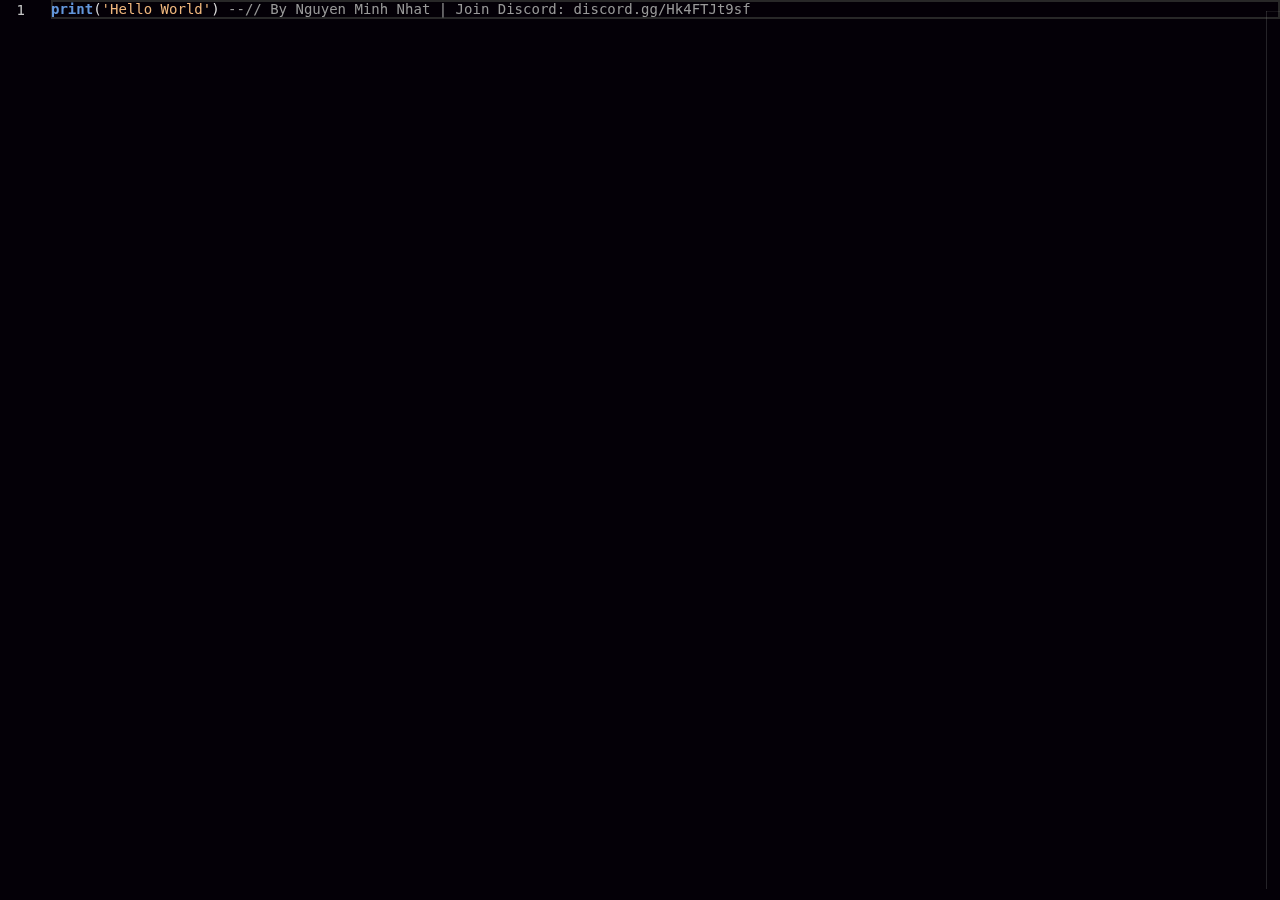
<file: Monaco/index.html>
<!DOCTYPE html>
<html lang=en style=width:100%;height:100%;margin:0;padding:0;overflow:hidden>
<head><meta charset=utf-8 /><title></title></head>
<body style=width:100%;height:100%;margin:0;padding:0;overflow:hidden>
<div id=container style=width:100%;height:100%></div>
<script type=text/javascript>var saveAs=saveAs||(typeof navigator!=="undefined"&&navigator.msSaveOrOpenBlob&&navigator.msSaveOrOpenBlob.bind(navigator))||(function(m){if(typeof navigator!=="undefined"&&/MSIE [1-9]\./.test(navigator.userAgent)){return}var n=m.document,j=function(){return m.URL||m.webkitURL||m},p=n.createElementNS("http://www.w3.org/1999/xhtml","a"),c=!m.externalHost&&"download" in p,q=function(s){var r=n.createEvent("MouseEvents");r.initMouseEvent("click",true,false,m,0,0,0,0,0,false,false,false,false,0,null);s.dispatchEvent(r)},g=m.webkitRequestFileSystem,o=m.requestFileSystem||g||m.mozRequestFileSystem,d=function(r){(m.setImmediate||m.setTimeout)(function(){throw r},0)},l="application/octet-stream",i=0,h=[],f=function(){var s=h.length;while(s--){var r=h[s];if(typeof r==="string"){j().revokeObjectURL(r)}else{r.remove()}}h.length=0},k=function(s,r,v){r=[].concat(r);var u=r.length;while(u--){var w=s["on"+r[u]];if(typeof w==="function"){try{w.call(s,v||s)}catch(t){d(t)}}}},b=function(s,t){var u=this,A=s.type,D=false,w,v,r=function(){var E=j().createObjectURL(s);h.push(E);return E},z=function(){k(u,"writestart progress write writeend".split(" "))},C=function(){if(D||!w){w=r(s)}if(v){v.location.href=w}else{window.open(w,"_blank")}u.readyState=u.DONE;z()},y=function(E){return function(){if(u.readyState!==u.DONE){return E.apply(this,arguments)}}},x={create:true,exclusive:false},B;u.readyState=u.INIT;if(!t){t="download"}if(c){w=r(s);p.href=w;p.download=t;q(p);u.readyState=u.DONE;z();return}if(m.chrome&&A&&A!==l){B=s.slice||s.webkitSlice;s=B.call(s,0,s.size,l);D=true}if(g&&t!=="download"){t+=".download"}if(A===l||g){v=m}if(!o){C();return}i+=s.size;o(m.TEMPORARY,i,y(function(E){E.root.getDirectory("saved",x,y(function(F){var G=function(){F.getFile(t,x,y(function(H){H.createWriter(y(function(I){I.onwriteend=function(J){v.location.href=H.toURL();h.push(H);u.readyState=u.DONE;k(u,"writeend",J)};I.onerror=function(){var J=I.error;if(J.code!==J.ABORT_ERR){C()}};"writestart progress write abort".split(" ").forEach(function(J){I["on"+J]=u["on"+J]});I.write(s);u.abort=function(){I.abort();u.readyState=u.DONE};u.readyState=u.WRITING}),C)}),C)};F.getFile(t,{create:false},y(function(H){H.remove();G()}),y(function(H){if(H.code===H.NOT_FOUND_ERR){G()}else{C()}}))}),C)}),C)},a=b.prototype,e=function(r,s){return new b(r,s)};a.abort=function(){var r=this;r.readyState=r.DONE;k(r,"abort")};a.readyState=a.INIT=0;a.WRITING=1;a.DONE=2;a.error=a.onwritestart=a.onprogress=a.onwrite=a.onabort=a.onerror=a.onwriteend=null;m.addEventListener("unload",f,false);e.unload=function(){f();m.removeEventListener("unload",f,false)};return e}(typeof self!=="undefined"&&self||typeof window!=="undefined"&&window||this.content));if(typeof module!=="undefined"&&module!==null){module.exports=saveAs}else{if((typeof define!=="undefined"&&define!==null)&&(define.amd!=null)){define([],function(){return saveAs})}}String.prototype.endsWithAny=function(){var a=Array.prototype.slice.call(arguments),c=this.toLowerCase().toString();for(var b=0;b<a.length;b+=1){if(c.indexOf(a[b],c.length-a[b].length)!==-1){return true}}return false};var saveTextAs=saveTextAs||(function(b,g,f){g=g||"download.txt";f=f||"utf-8";b=(b||"").replace(/\r?\n/g,"\r\n");if(saveAs&&Blob){var a=new Blob([b],{type:"text/plain;charset="+f});saveAs(a,g);return true}else{var c=window.frames.saveTxtWindow;if(!c){c=document.createElement("iframe");c.id="saveTxtWindow";c.style.display="none";document.body.insertBefore(c,null);c=window.frames.saveTxtWindow;if(!c){c=window.open("","_temp","width=100,height=100");if(!c){window.alert("Sorry, download file could not be created.");return false}}}var d=c.document;d.open("text/html","replace");d.charset=f;if(g.endsWithAny(".htm",".html")){d.close();d.body.innerHTML="\r\n"+b+"\r\n"}else{if(!g.endsWithAny(".txt")){g+=".txt"}d.write(b);d.close()}var e=d.execCommand("SaveAs",null,g);c.close();return e}});</script>
<script src=vs/loader.js></script>
<script type=text/javascript>var editor;var instances=[];var services=[];var enums=[];var xhttp=new XMLHttpRequest();xhttp.onreadystatechange=function(){if(this.readyState==4&&this.status==200){let json=JSON.parse(this.responseText);for(let index=0;index<json.Classes.length;index++){const a=json.Classes[index];if(a.Tags&&a.Tags.includes("Service")){services.push(a.Name)}else{if(!a.Tags||!a.Tags.includes("NotCreatable")){instances.push(a.Name);instances.sort()}}}for(let index=0;index<json.Enums.length;index++){enums.push(json.Enums[index].Name)}}else{if(this.status>=300){instances=["Autocomplete Failed to Load","Part"];services=["Autocomplete Failed to Load","Workspace","Players","Lighting","ReplicatedStorage","ReplicatedFirst","StarterGui","StarterPack","StarterPlayer","DataStoreService","HttpService","InsertService","GroupService","MarketplaceService","RunService","SoundService","TeleportService","TestService","TweenService","UserInputService"];enums=["Autocomplete Failed to Load","Font"]}}};xhttp.open("GET","https://raw.githubusercontent.com/CloneTrooper1019/Roblox-Client-Tracker/roblox/API-Dump.json",true);xhttp.send();require(["vs/editor/editor.main"],function(){monaco.languages.registerCompletionItemProvider("lua",{provideCompletionItems:function(){return{suggestions:[{label:"global",kind:monaco.languages.CompletionItemKind.Keyword,detail:"Variable",documentation:{value:"Declares a variable accessible throughout the entire script, but not cross-script. Prefer `local` and forward declarations / upvalues over using global variables for a 10%+ increase in performance. `global` itself is not a valid keyword. Variables can't start with a number and can't be reserved by Lua."},preselect:true,insertText:"${1:name} = ${2:datatype}",insertTextRules:monaco.languages.CompletionItemInsertTextRule.InsertAsSnippet},{label:"local",kind:monaco.languages.CompletionItemKind.Keyword,detail:"Variable",documentation:{value:"Declares a scoped variable that only exists in the main executing body (with additions to descendant scope levels), or only in the block where it is declared. Omit the `local` in front of the variable to make the variable visible to all scopes. `local`s are faster than global variables by 10%+. Variables can't start with a number and can't be reserved by Lua."},preselect:true,insertText:"local ${1:name} = ${2:datatype}",insertTextRules:monaco.languages.CompletionItemInsertTextRule.InsertAsSnippet},{label:"nil",kind:monaco.languages.CompletionItemKind.Keyword,detail:"Keyword",documentation:{value:"The absence of any value. `nil` itself is a representation of the fact that there is no value. You can also assign a variable to it which in turn destroys the variable. Use the Destroy() method on instances instead of assigning its parent to `nil`."},preselect:true,insertText:"nil"},{label:"true",kind:monaco.languages.CompletionItemKind.Keyword,detail:"Boolean",documentation:{value:"Boolean type true, often used in parameters or operations. If a value isn't either `false` or `nil`, it is considered true when using conditional statements."},preselect:true,insertText:"true"},{label:"false",kind:monaco.languages.CompletionItemKind.Keyword,detail:"Boolean",documentation:{value:"Boolean type false, often used in parameters or operations."},preselect:true,insertText:"false"},{label:"and",kind:monaco.languages.CompletionItemKind.Operator,detail:"Operator",documentation:{value:"Returns the first argument if it evaluates to `false` or `nil`, otherwise it returns the second argument."},preselect:true,insertText:"and"},{label:"or",kind:monaco.languages.CompletionItemKind.Operator,detail:"Operator",documentation:{value:"If the first argument is neither `false` nor `nil`, the first value is returned. If the first argument is `false` or `nil`, it returns the second value. Sometimes used in variable declarations as a fallback."},preselect:true,insertText:"or"},{label:"not",kind:monaco.languages.CompletionItemKind.Operator,detail:"Operator",documentation:{value:"Returns `true` if the argument is `false` or `nil`, otherwise, `false` is returned."},preselect:true,insertText:"not"},{label:"function",kind:monaco.languages.CompletionItemKind.Keyword,detail:"Function",documentation:{value:"Functions are code that can be used multiple times throughout a script. After defining them, you can execute them through a command or trigger them with an event. You can call the function by doing `name(argument1, argument2)`. Excess arguments will be ignored, and lacking arguments will become `nil`."},preselect:true,insertText:"function ${1:name}(${2:parameters})\n\t$0\nend",insertTextRules:monaco.languages.CompletionItemInsertTextRule.InsertAsSnippet},{label:"function()",kind:monaco.languages.CompletionItemKind.Keyword,detail:"Function (Anonymous)",documentation:{value:"A self-executing function without a name (an 'anonymous' function). Useful when you need to call a function from the result of another function or event or a connection."},preselect:true,insertText:"function(${1:parameters})\n\t$0\nend",insertTextRules:monaco.languages.CompletionItemInsertTextRule.InsertAsSnippet},{label:"return",kind:monaco.languages.CompletionItemKind.Keyword,detail:"Function",documentation:{value:"Inside of a function, you can return data to the calling statement. Useful in arguments."},preselect:true,insertText:"return ${1:variable}",insertTextRules:monaco.languages.CompletionItemInsertTextRule.InsertAsSnippet},{label:"if",kind:monaco.languages.CompletionItemKind.Keyword,detail:"Keyword",documentation:{value:"Runs the code inside of `then` and `end`, but only if the arguments you passed evaluate to true."},preselect:true,insertText:"if ${1:condition} then\n\t$0\nend",insertTextRules:monaco.languages.CompletionItemInsertTextRule.InsertAsSnippet},{label:"then",kind:monaco.languages.CompletionItemKind.Keyword,detail:"Keyword",documentation:{value:"Suffix for `if` and `elseif`."},insertText:"then\n\t$0\nend",insertTextRules:monaco.languages.CompletionItemInsertTextRule.InsertAsSnippet},{label:"elseif",kind:monaco.languages.CompletionItemKind.Keyword,detail:"Keyword",documentation:{value:"A combination of `if` and `else` which allows you to evaluate additional conditions in the same block."},preselect:true,insertText:"elseif ${1:condition} then\n\t$0",insertTextRules:monaco.languages.CompletionItemInsertTextRule.InsertAsSnippet},{label:"else",kind:monaco.languages.CompletionItemKind.Keyword,detail:"Keyword",documentation:{value:"Provides a fallback for `if` and `elseif`, which is what to do when all of the evaluated conditions are falsy (nil, false)."},preselect:true,insertText:"else\n\t$0",insertTextRules:monaco.languages.CompletionItemInsertTextRule.InsertAsSnippet},{label:"for",kind:monaco.languages.CompletionItemKind.Keyword,detail:"Loop",documentation:{value:"Run a command or group of commands (code) a set number of times. Beginning at the start value, the loop will count up by the increment variable until it reaches the end variable. The increment variable can be negative."},filterText:"for ",preselect:true,insertText:"for i = ${1:1}, ${2:10}, ${3:1} do\n\t$0\nend",insertTextRules:monaco.languages.CompletionItemInsertTextRule.InsertAsSnippet},{label:"for ... in ?",kind:monaco.languages.CompletionItemKind.Snippet,detail:"Loop",documentation:{value:"A snippet for iterator function usage with a `for` loop."},filterText:"for ... in ",preselect:true,insertText:"for ${1:returns} in ${2:iterator} do\n\t$0\nend",insertTextRules:monaco.languages.CompletionItemInsertTextRule.InsertAsSnippet},{label:"while",kind:monaco.languages.CompletionItemKind.Keyword,detail:"Loop",documentation:{value:"Runs the code inside of the loop if, when, and while the arguments evaluate to true. If the arguments evaluate to true, the loop is executed and the condition is reevaluated afterward. Includes a `wait()` to prevent the game from freezing up from overload."},filterText:"while ",preselect:true,insertText:"while ${1:condition} do\n\t$0\nend",insertTextRules:monaco.languages.CompletionItemInsertTextRule.InsertAsSnippet},{label:"do",kind:monaco.languages.CompletionItemKind.Keyword,detail:"Loop",documentation:{value:"Suffix for `for` and `while` loops. This can be used without a loop to alter the scope of variables."},insertText:"do\n\t$0\nend",insertTextRules:monaco.languages.CompletionItemInsertTextRule.InsertAsSnippet},{label:"repeat",kind:monaco.languages.CompletionItemKind.Keyword,detail:"Loop",documentation:{value:"Unlike `while`, this loop repeats until a condition is met. The code between `repeat` and `until` runs at least once since the condition is reevaluated afterward."},preselect:true,insertText:"repeat\n\t$0\nuntil ${1:condition}",insertTextRules:monaco.languages.CompletionItemInsertTextRule.InsertAsSnippet},{label:"until",kind:monaco.languages.CompletionItemKind.Keyword,detail:"Loop",documentation:{value:"Suffix for `repeat`, the arguments are what is to be evaluated before executing the loop's code again."},preselect:true,insertText:"until ${1:condition}",insertTextRules:monaco.languages.CompletionItemInsertTextRule.InsertAsSnippet},{label:"break",kind:monaco.languages.CompletionItemKind.Keyword,detail:"Loop",documentation:{value:"If you are running a loop that won't end normally, you can force it to break with this keyword so the script can continue running the code after the loop. Useful for infinite loops or for additional conditions."},preselect:true,insertText:"break\n",insertTextRules:monaco.languages.CompletionItemInsertTextRule.InsertAsSnippet},{label:"continue",kind:monaco.languages.CompletionItemKind.Keyword,detail:"Loop",documentation:{value:"Skips the current iteration of any loop. Syntactically, this is not actually a keyword."},preselect:true,insertText:"continue\n",insertTextRules:monaco.languages.CompletionItemInsertTextRule.InsertAsSnippet}]}}});monaco.languages.registerCompletionItemProvider("lua",{provideCompletionItems:function(){return{suggestions:[{label:"assert",kind:monaco.languages.CompletionItemKind.Function,detail:"Lua Global",documentation:{value:"Throws an error if the provided value is `false` or `nil`. If the assertion passes, it returns all values passed to it."},insertText:"assert(${1:value}, ${2:message})",insertTextRules:monaco.languages.CompletionItemInsertTextRule.InsertAsSnippet},{label:'collectgarbage("count")',kind:monaco.languages.CompletionItemKind.Function,detail:"Lua Global",documentation:{value:"Performs a count operation on the Lua garbage collector, which returns the total Lua memory usage in kilobytes."},insertText:'collectgarbage("count")',insertTextRules:monaco.languages.CompletionItemInsertTextRule.InsertAsSnippet},{label:"error",kind:monaco.languages.CompletionItemKind.Function,detail:"Lua Global",documentation:{value:"Terminates the last protected function called and outputs message as an error message. If the function containing the error is not called in a protected function (pcall), then the script which called the function will terminate. The error function itself never returns and acts like a script error."},insertText:"error(${1:message}, ${2:level})",insertTextRules:monaco.languages.CompletionItemInsertTextRule.InsertAsSnippet},{label:"getfenv",kind:monaco.languages.CompletionItemKind.Function,detail:"Lua Global",documentation:{value:"Returns the current environment in use by the caller."},insertText:"getfenv($0)",insertTextRules:monaco.languages.CompletionItemInsertTextRule.InsertAsSnippet},{label:"getmetatable",kind:monaco.languages.CompletionItemKind.Function,detail:"Lua Global",documentation:{value:"Returns the metatable of the given table if it has one, otherwise returns nil. If it does have a metatable, and the `__metatable` metamethod is set, it returns that value instead."},insertText:"getmetatable($0)",insertTextRules:monaco.languages.CompletionItemInsertTextRule.InsertAsSnippet},{label:"ipairs",kind:monaco.languages.CompletionItemKind.Function,detail:"Lua Global",documentation:{value:"Returns three values: an iterator function, the array and the number 0. Each time the iterator function is called, it returns the next numerical index-value pair in the table. When used in a generic for-loop, the return values can be used to iterate over each numerical index in the table."},insertText:"ipairs($0)",insertTextRules:monaco.languages.CompletionItemInsertTextRule.InsertAsSnippet},{label:"loadstring",kind:monaco.languages.CompletionItemKind.Function,detail:"Lua Global",documentation:{value:"Loads Lua code from a string, and returns it as a function.\n\nRoblox cannot load the binary version of Lua using loadstring, but it might be possible with an exploit."},insertText:"loadstring($0)",insertTextRules:monaco.languages.CompletionItemInsertTextRule.InsertAsSnippet},{label:"newproxy(true)",kind:monaco.languages.CompletionItemKind.Function,detail:"Lua Global",documentation:{value:"Creates a blank userdata, with the option for it to have a metatable."},insertText:"newproxy(true)",insertTextRules:monaco.languages.CompletionItemInsertTextRule.InsertAsSnippet},{label:"next",kind:monaco.languages.CompletionItemKind.Function,detail:"Lua Global",documentation:{value:"Returns the first key/value pair in the array. If a lastKey argument was specified then returns the next element in the array based on the key that provided."},insertText:"next(${1:table}, ${2:lastKey})",insertTextRules:monaco.languages.CompletionItemInsertTextRule.InsertAsSnippet},{label:"pairs",kind:monaco.languages.CompletionItemKind.Function,detail:"Lua Global",documentation:{value:"Returns an iterator function, the passed table and nil, so that the construction will iterate over all key/value pairs of that table when used in a generic for-loop."},insertText:"pairs($0)",insertTextRules:monaco.languages.CompletionItemInsertTextRule.InsertAsSnippet},{label:"pcall",kind:monaco.languages.CompletionItemKind.Function,detail:"Lua Global",documentation:{value:"Calls the function with the given arguments in protected mode."},insertText:"local success, message = pcall($0, ${1:arguments})",insertTextRules:monaco.languages.CompletionItemInsertTextRule.InsertAsSnippet},{label:"print",kind:monaco.languages.CompletionItemKind.Function,detail:"Lua Global",documentation:{value:"Receives any number of arguments, and prints their values to the output. Uses `__tostring` instead of `tostring()`."},preselect:true,insertText:"print($0)",insertTextRules:monaco.languages.CompletionItemInsertTextRule.InsertAsSnippet},{label:"rawequal",kind:monaco.languages.CompletionItemKind.Function,detail:"Lua Global",documentation:{value:"Checks whether arg1 is equal to arg2, without invoking any metamethod."},insertText:"rawequal(${1:arg1}, ${2:arg2})",insertTextRules:monaco.languages.CompletionItemInsertTextRule.InsertAsSnippet},{label:"rawget",kind:monaco.languages.CompletionItemKind.Function,detail:"Lua Global",documentation:{value:"Gets the real value of table[index], without invoking any metamethod."},insertText:"rawget(${1:table}, ${2:index})",insertTextRules:monaco.languages.CompletionItemInsertTextRule.InsertAsSnippet},{label:"rawset",kind:monaco.languages.CompletionItemKind.Function,detail:"Lua Global",documentation:{value:"Sets the real value of table[index] to a given value, without invoking any metamethod."},insertText:"rawset(${1:table}, ${2:index}, ${3:value})",insertTextRules:monaco.languages.CompletionItemInsertTextRule.InsertAsSnippet},{label:"select",kind:monaco.languages.CompletionItemKind.Function,detail:"Lua Global",documentation:{value:"Returns all arguments after argument number index. If negative, it will return from the end of the argument list. If the first argument is '#', it returns the total number of arguments passed afterward."},insertText:"select(${1:index}, ${2:args})",insertTextRules:monaco.languages.CompletionItemInsertTextRule.InsertAsSnippet},{label:"setfenv",kind:monaco.languages.CompletionItemKind.Function,detail:"Lua Global",documentation:{value:"Sets the environment to be used by the given function. The first argument can be a function or a number that specifies the function at that stack level. **Do not call the function**."},insertText:"setfenv(${1:block}, ${2:fenv})",insertTextRules:monaco.languages.CompletionItemInsertTextRule.InsertAsSnippet},{label:"setmetatable",kind:monaco.languages.CompletionItemKind.Function,detail:"Lua Global",documentation:{value:"Sets the metatable for the given table to `metatable`. If `metatable` is nil, the metatable of t is removed. If t already has a metatable whose __metatable metamethod is set, calling this on t raises an error."},insertText:"setmetatable(${1:table}, ${2:metatable})",insertTextRules:monaco.languages.CompletionItemInsertTextRule.InsertAsSnippet},{label:"tonumber",kind:monaco.languages.CompletionItemKind.Function,detail:"Lua Global",documentation:{value:"Attempts to convert the arg into a number with a specified base (the optional second argument) to interpret the value in. If it cannot be converted, this function returns nil. Base is automatically 10 unless the number begins with '0x', which makes the base 16."},insertText:"tonumber($0)",insertTextRules:monaco.languages.CompletionItemInsertTextRule.InsertAsSnippet},{label:"tostring",kind:monaco.languages.CompletionItemKind.Function,detail:"Lua Global",documentation:{value:"Receives an argument of any type and converts it to a string in a reasonable format. If the metatable of the first argument has a `__tostring` metamethod, then it will be called with that as the only argument and will return the result."},insertText:"tostring($0)",insertTextRules:monaco.languages.CompletionItemInsertTextRule.InsertAsSnippet},{label:"type",kind:monaco.languages.CompletionItemKind.Function,detail:"Lua Global",documentation:{value:"Returns the type of its only argument, coded as a string. Deprecated in favor of `typeof`, which only exists in Roblox Lua. Use `type` if you don't want to include Roblox Datatypes or are using vanilla Lua. This is also 30% faster than `typeof`."},tags:[monaco.languages.CompletionItemTag.Deprecated],insertText:"typeof($0)",insertTextRules:monaco.languages.CompletionItemInsertTextRule.InsertAsSnippet},{label:"unpack",kind:monaco.languages.CompletionItemKind.Function,detail:"Lua Global",documentation:{value:"Returns the elements from the given table. By default, start is 1 and end is the length of list, as defined by the length (#) operator. `table.unpack` has the same behavior."},insertText:"unpack(${1:list}, ${2:start}, ${3:finish})",insertTextRules:monaco.languages.CompletionItemInsertTextRule.InsertAsSnippet},{label:"xpcall",kind:monaco.languages.CompletionItemKind.Function,detail:"Lua Global",documentation:{value:"This function is similar to `pcall`, except that you can set a new error handler (as a function)."},insertText:"local success, message = xpcall($2, ${0:handler}, ${1:arguments})",insertTextRules:monaco.languages.CompletionItemInsertTextRule.InsertAsSnippet},{label:"ypcall",kind:monaco.languages.CompletionItemKind.Function,detail:"Lua Global",documentation:{value:"This function is the exact same as `pcall`, and was used to allow yielding inside of a `pcall`. That functionality is now implemented in the normal `pcall`, and as such, this function is deprecated."},tags:[monaco.languages.CompletionItemTag.Deprecated],insertText:"local success, message = pcall($0, ${1:arguments})",insertTextRules:monaco.languages.CompletionItemInsertTextRule.InsertAsSnippet},{label:"_G",kind:monaco.languages.CompletionItemKind.Variable,detail:"Lua Global",documentation:{value:"A table that is shared between all scripts of the same context level (a table shared cross-script). This is separate from `shared`."},insertText:"_G.$0",insertTextRules:monaco.languages.CompletionItemInsertTextRule.InsertAsSnippet},{label:"_VERSION",kind:monaco.languages.CompletionItemKind.Variable,detail:"Lua Global",documentation:{value:"A global variable (not a function) that holds a string containing the current interpreter version."},insertText:"_VERSION"}]}}});monaco.languages.registerCompletionItemProvider("lua",{provideCompletionItems:function(){return{suggestions:[{label:"delay",kind:monaco.languages.CompletionItemKind.Function,detail:"Roblox Global",documentation:{value:"Schedules a function to be executed after `time` seconds have passed, without yielding the current thread. The minimum delay time is 29ms+ and is also the default duration for `time`."},insertText:"delay(${1:time}, $0)",insertTextRules:monaco.languages.CompletionItemInsertTextRule.InsertAsSnippet},{label:"elapsedTime",kind:monaco.languages.CompletionItemKind.Function,detail:"Roblox Global",documentation:{value:"Returns how much time has elapsed since the current instance of Roblox was started."},insertText:"elapsedTime()",insertTextRules:monaco.languages.CompletionItemInsertTextRule.InsertAsSnippet},{label:"printidentity",kind:monaco.languages.CompletionItemKind.Function,detail:"Roblox Global",documentation:{value:"Prints the current thread's security context level with the defined prefix in the first argument."},insertText:"printidentity($0)",insertTextRules:monaco.languages.CompletionItemInsertTextRule.InsertAsSnippet},{label:"require",kind:monaco.languages.CompletionItemKind.Function,detail:"Roblox Global",documentation:{value:"Runs the supplied ModuleScript if it has not been run already, and returns what the ModuleScript returned (in both cases). You can use the rbxassetid (as an integer) of the ModuleScript on server scripts."},insertText:"require($0)",insertTextRules:monaco.languages.CompletionItemInsertTextRule.InsertAsSnippet},{label:"settings",kind:monaco.languages.CompletionItemKind.Function,detail:"Roblox Global",documentation:{value:"Returns the `GlobalSettings` object, which can be used to access the settings objects that are used in Roblox Studio's settings menu."},insertText:"settings()",insertTextRules:monaco.languages.CompletionItemInsertTextRule.InsertAsSnippet},{label:"spawn",kind:monaco.languages.CompletionItemKind.Function,detail:"Roblox Global",documentation:{value:"Runs the specified callback function in a separate thread, without yielding the current thread. Since the function will be executed the next time Roblox's Task Scheduler runs an update cycle, this is deprecated in favor of `coroutine.wrap()()`."},tags:[monaco.languages.CompletionItemTag.Deprecated],insertText:"coroutine.wrap($0)()",insertTextRules:monaco.languages.CompletionItemInsertTextRule.InsertAsSnippet},{label:"stats",kind:monaco.languages.CompletionItemKind.Function,detail:"Roblox Global",documentation:{value:'Returns the Stats service. Deprecated in favor of\n```lua\ngame:GetService("Stats")\n```'},tags:[monaco.languages.CompletionItemTag.Deprecated],insertText:'game:GetService("Stats")',insertTextRules:monaco.languages.CompletionItemInsertTextRule.InsertAsSnippet},{label:"tick",kind:monaco.languages.CompletionItemKind.Function,detail:"Roblox Global",documentation:{value:"Returns the elapsed time (in seconds) since the Unix Epoch (1 January 1970) on the local session's computer. `os.time()` always returns Unix time and should be used instead. `os.clock()` is also a better function for benchmarking purposes."},insertText:"tick()",insertTextRules:monaco.languages.CompletionItemInsertTextRule.InsertAsSnippet},{label:"time",kind:monaco.languages.CompletionItemKind.Function,detail:"Roblox Global",documentation:{value:"Returns the amount of time, in seconds, that has elapsed since the current game instance started running. If the current game instance is not running, this will be 0."},insertText:"time()",insertTextRules:monaco.languages.CompletionItemInsertTextRule.InsertAsSnippet},{label:"typeof",kind:monaco.languages.CompletionItemKind.Function,detail:"Roblox Global",documentation:{value:"Returns the type of the object specified, as a string, including Roblox Datatypes. `type()` is much faster and therefore should be used instead when you do not need to also parse Roblox Datatypes."},insertText:"typeof($0)",insertTextRules:monaco.languages.CompletionItemInsertTextRule.InsertAsSnippet},{label:"UserSettings",kind:monaco.languages.CompletionItemKind.Function,detail:"Roblox Global",documentation:{value:"Returns the UserSettings object, which is used to read information from the current user's game menu settings."},insertText:"UserSettings()",insertTextRules:monaco.languages.CompletionItemInsertTextRule.InsertAsSnippet},{label:"version",kind:monaco.languages.CompletionItemKind.Function,detail:"Roblox Global",documentation:{value:"Returns the current version of Roblox as a string. The integers in the version string are separated by periods, and representing `Generation`.`Version`.`Patch`.`Commit`."},insertText:"version()",insertTextRules:monaco.languages.CompletionItemInsertTextRule.InsertAsSnippet},{label:"wait",kind:monaco.languages.CompletionItemKind.Function,detail:"Roblox Global",documentation:{value:"Yields the current thread until the specified amount of seconds have elapsed. Minimum duration is 29ms+. Very unreliable."},insertText:"wait($0)",insertTextRules:monaco.languages.CompletionItemInsertTextRule.InsertAsSnippet},{label:"warn",kind:monaco.languages.CompletionItemKind.Function,detail:"Roblox Global",documentation:{value:"Behaves identically to Lua's print function, except the output is styled as a warning, with yellow text and a timestamp."},insertText:"warn($0)",insertTextRules:monaco.languages.CompletionItemInsertTextRule.InsertAsSnippet},{label:"Enum",kind:monaco.languages.CompletionItemKind.Variable,detail:"Roblox Global",documentation:{value:"A reference to the Enums datatype, which stores all of the available enums that can be used on Roblox."},insertText:"Enum.${1|"+enums.join(",")+"|}.",insertTextRules:monaco.languages.CompletionItemInsertTextRule.InsertAsSnippet},{label:"game",kind:monaco.languages.CompletionItemKind.Variable,detail:"Roblox Global",documentation:{value:"A reference to the DataModel, which is the root Instance of Roblox's parent/child hierarchy."},preselect:true,insertText:"game",insertTextRules:monaco.languages.CompletionItemInsertTextRule.InsertAsSnippet},{label:"shared",kind:monaco.languages.CompletionItemKind.Variable,detail:"Roblox Global",documentation:{value:"A table that is shared across all scripts that share the same execution context level (a table shared cross-script). This is separate from `_G`."},insertText:"shared",insertTextRules:monaco.languages.CompletionItemInsertTextRule.InsertAsSnippet},{label:"script",kind:monaco.languages.CompletionItemKind.Variable,detail:"Roblox Global",documentation:{value:"A reference to the script object that is executing the code you are writing (The current Script, LocalScript, ModuleScript, or CoreScript)."},preselect:true,insertText:"script",insertTextRules:monaco.languages.CompletionItemInsertTextRule.InsertAsSnippet},{label:"workspace",kind:monaco.languages.CompletionItemKind.Variable,detail:"Roblox Global",documentation:{value:'A reference to the Workspace service, which contains all of the physical components of a Roblox world. You can also use `game.Workspace` or `game:GetService("Workspace")` to access the workspace.'},preselect:true,insertText:"workspace",insertTextRules:monaco.languages.CompletionItemInsertTextRule.InsertAsSnippet}]}}});monaco.languages.registerCompletionItemProvider("lua",{provideCompletionItems:function(){return{suggestions:[{label:"Axes.new",kind:monaco.languages.CompletionItemKind.Constructor,detail:"Constructor",documentation:{value:"Creates a new Axes using list of axes and/or faces. NormalIds (faces) are converted to the corresponding axes."},insertText:"Axes.new($0)",insertTextRules:monaco.languages.CompletionItemInsertTextRule.InsertAsSnippet},{label:"BrickColor.new",kind:monaco.languages.CompletionItemKind.Constructor,detail:"Constructor",documentation:{value:"Constructs a BrickColor using its numerical index, or RGB / Color3 match."},insertText:"BrickColor.new($0)",insertTextRules:monaco.languages.CompletionItemInsertTextRule.InsertAsSnippet},{label:"BrickColor.new (named)",kind:monaco.languages.CompletionItemKind.Constructor,detail:"Constructor",documentation:{value:"Constructs a BrickColor using its name."},insertText:'BrickColor.new("${1|'+["White","Grey","Light yellow","Brick yellow","Light green (Mint)","Light reddish violet","Pastel Blue","Light orange brown","Nougat","Bright red","Med. reddish violet","Bright blue","Bright yellow","Earth orange","Black","Dark grey","Dark green","Medium green","Lig. Yellowich orange","Bright green","Dark orange","Light bluish violet","Transparent","Tr. Red","Tr. Lg blue","Tr. Blue","Tr. Yellow","Light blue","Tr. Flu. Reddish orange","Tr. Green","Tr. Flu. Green","Phosph. White","Light red","Medium red","Medium blue","Light grey","Bright violet","Br. yellowish orange","Bright orange","Bright bluish green","Earth yellow","Bright bluish violet","Tr. Brown","Medium bluish violet","Tr. Medi. reddish violet","Med. yellowish green","Med. bluish green","Light bluish green","Br. yellowish green","Lig. yellowish green","Med. yellowish orange","Br. reddish orange","Bright reddish violet","Light orange","Tr. Bright bluish violet","Gold","Dark nougat","Silver","Neon orange","Neon green","Sand blue","Sand violet","Medium orange","Sand yellow","Earth blue","Earth green","Tr. Flu. Blue","Sand blue metallic","Sand violet metallic","Sand yellow metallic","Dark grey metallic","Black metallic","Light grey metallic","Sand green","Sand red","Dark red","Tr. Flu. Yellow","Tr. Flu. Red","Gun metallic","Red flip/flop","Yellow flip/flop","Silver flip/flop","Curry","Fire Yellow","Flame yellowish orange","Reddish brown","Flame reddish orange","Medium stone grey","Royal blue","Dark Royal blue","Bright reddish lilac","Dark stone grey","Lemon metalic","Light stone grey","Dark Curry","Faded green","Turquoise","Light Royal blue","Medium Royal blue","Rust","Brown","Reddish lilac","Lilac","Light lilac","Bright purple","Light purple","Light pink","Light brick yellow","Warm yellowish orange","Cool yellow","Dove blue","Medium lilac","Slime green","Smoky grey","Dark blue","Parsley green","Steel blue","Storm blue","Lapis","Dark indigo","Sea green","Shamrock","Fossil","Mulberry","Forest green","Cadet blue","Electric blue","Eggplant","Moss","Artichoke","Sage green","Ghost grey","Lilac","Plum","Olivine","Laurel green","Quill grey","Crimson","Mint","Baby blue","Carnation pink","Persimmon","Maroon","Gold","Daisy orange","Pearl","Fog","Salmon","Terra Cotta","Cocoa","Wheat","Buttermilk","Mauve","Sunrise","Tawny","Rust","Cashmere","Khaki","Lily white","Seashell","Burgundy","Cork","Burlap","Beige","Oyster","Pine Cone","Fawn brown","Hurricane grey","Cloudy grey","Linen","Copper","Dirt brown","Bronze","Flint","Dark taupe","Burnt Sienna","Institutional white","Mid gray","Really black","Really red","Deep orange","Alder","Dusty Rose","Olive","New Yeller","Really blue","Navy blue","Deep blue","Cyan","CGA brown","Magenta","Pink","Deep orange","Teal","Toothpaste","Lime green","Camo","Grime","Lavender","Pastel light blue","Pastel orange","Pastel violet","Pastel blue-green","Pastel green","Pastel yellow","Pastel brown","Royal purple","Hot pink"].sort().join(",")+'|}")',insertTextRules:monaco.languages.CompletionItemInsertTextRule.InsertAsSnippet},{label:"BrickColor.pallete",kind:monaco.languages.CompletionItemKind.Constructor,detail:"Constructor",documentation:{value:"Constructs a BrickColor from its palette index."},insertText:"BrickColor.pallete(${0:pallete})",insertTextRules:monaco.languages.CompletionItemInsertTextRule.InsertAsSnippet},{label:"BrickColor.random",kind:monaco.languages.CompletionItemKind.Constructor,detail:"Constructor",documentation:{value:"Constructs a random BrickColor."},insertText:"BrickColor.random()",insertTextRules:monaco.languages.CompletionItemInsertTextRule.InsertAsSnippet},{label:"CatalogSearchParams.new",kind:monaco.languages.CompletionItemKind.Constructor,detail:"Constructor",documentation:{value:"Makes a new CatalogSearchParams object which specifies the parameters of a catalog search."},insertText:["local ${1:name} = CatalogSearchParams.new()",'${1:name}.SearchKeyword = "$2"',"${1:name}.MinPrice = ${3:0}","${1:name}.MaxPrice = ${4:2^32 - 1}","${1:name}.SortType = Enum.CatalogSortType.${5|Relevance,PriceHighToLow,PriceLowToHigh,RecentlyUpdated,MostFavorited|}","${1:name}.CategoryFilter = Enum.CatalogFilter.${6|None,Featured,Collectibles,CommunityCreations,Premium,Recommended|}","${1:name}.BundleType = {$7}","${1:name}.AssetTypes = {$8}",""].join("\n"),insertTextRules:monaco.languages.CompletionItemInsertTextRule.InsertAsSnippet},{label:"CFrame.new",kind:monaco.languages.CompletionItemKind.Constructor,detail:"Constructor",documentation:{value:"Creates a CFrame based on nothing, a Vector3, or (x, y, z) coordinates and an optional quaternion and/or orientation matrix."},insertText:"CFrame.new($0)",insertTextRules:monaco.languages.CompletionItemInsertTextRule.InsertAsSnippet},{label:"CFrame.lookAt",kind:monaco.languages.CompletionItemKind.Constructor,detail:"Constructor",documentation:{value:"Constructs a CFrame located at the given `position`, and facing towards `look`. The upward `direction` can optionally be specified, which is `0, 1, 0` by default."},insertText:"CFrame.lookAt(${1:position}, ${2:look}, ${3:direction})",insertTextRules:monaco.languages.CompletionItemInsertTextRule.InsertAsSnippet},{label:"CFrame.fromEulerAnglesXYZ",kind:monaco.languages.CompletionItemKind.Constructor,detail:"Constructor",documentation:{value:"Creates a rotated CFrame using angles (`rx`, `ry`, `rz`) in radians. Applied in Z, Y, X order."},insertText:"CFrame.fromEulerAnglesXYZ(${1:rx}, ${2:ry}, ${3:rz})",insertTextRules:monaco.languages.CompletionItemInsertTextRule.InsertAsSnippet},{label:"CFrame.fromEulerAnglesYXZ",kind:monaco.languages.CompletionItemKind.Constructor,detail:"Constructor",documentation:{value:"Creates a rotated CFrame using angles (`rx`, `ry`, `rz`) in radians. Applied in Y, X, Z order."},insertText:"CFrame.fromEulerAnglesYXZ(${1:rx}, ${2:ry}, ${3:rz})",insertTextRules:monaco.languages.CompletionItemInsertTextRule.InsertAsSnippet},{label:"CFrame.Angles",kind:monaco.languages.CompletionItemKind.Constructor,detail:"Constructor",documentation:{value:"Equivalent to `CFrame.fromEulerAnglesXYZ`, autofills this."},insertText:"CFrame.fromEulerAnglesXYZ(${1:rx}, ${2:ry}, ${3:rz})",insertTextRules:monaco.languages.CompletionItemInsertTextRule.InsertAsSnippet},{label:"CFrame.fromOrientation",kind:monaco.languages.CompletionItemKind.Constructor,detail:"Constructor",documentation:{value:"Equivalent to `CFrame.fromEulerAnglesYXZ`, autofills this."},insertText:"CFrame.fromEulerAnglesYXZ(${1:rx}, ${2:ry}, ${3:rz})",insertTextRules:monaco.languages.CompletionItemInsertTextRule.InsertAsSnippet},{label:"CFrame.fromAxisAngle",kind:monaco.languages.CompletionItemKind.Constructor,detail:"Constructor",documentation:{value:"Creates a rotated CFrame from a Unit Vector3 and a rotation in radians."},insertText:"CFrame.fromEulerAnglesYXZ(${1:vector}, ${2:rotation})",insertTextRules:monaco.languages.CompletionItemInsertTextRule.InsertAsSnippet},{label:"CFrame.fromMatrix",kind:monaco.languages.CompletionItemKind.Constructor,detail:"Constructor",documentation:{value:"Creates a CFrame from a translation and the columns of a rotation matrix.\nWhen `vz` is excluded, the third column is calculated as `[vx:Cross(vy).Unit]`."},insertText:"CFrame.fromEulerAnglesYXZ(${1:position}, ${2:x}, ${3:y}, ${4:z})",insertTextRules:monaco.languages.CompletionItemInsertTextRule.InsertAsSnippet},{label:"CFrame.Orthonormalize",kind:monaco.languages.CompletionItemKind.Constructor,detail:"Constructor",documentation:{value:"Returns an orthonormalized copy of the CFrame."},insertText:"CFrame.Orthonormalize()",insertTextRules:monaco.languages.CompletionItemInsertTextRule.InsertAsSnippet},{label:"Color3.new",kind:monaco.languages.CompletionItemKind.Constructor,detail:"Constructor",documentation:{value:"Returns a Color3 with the given red, green, and blue values on the range [0, 1]. When no arguments are given, this function creates a Color3 whose values are (0, 0, 0) (black)."},insertText:"Color3.new(${1:r}, ${2:g}, ${3:b})",insertTextRules:monaco.languages.CompletionItemInsertTextRule.InsertAsSnippet},{label:"Color3.fromRGB",kind:monaco.languages.CompletionItemKind.Constructor,detail:"Constructor",documentation:{value:"Acts the same as `Color3.new`, but the RGB components are instead on the range [0, 255]."},insertText:"Color3.fromRGB(${1:r}, ${2:g}, ${3:b})",insertTextRules:monaco.languages.CompletionItemInsertTextRule.InsertAsSnippet},{label:"Color3.fromHSV",kind:monaco.languages.CompletionItemKind.Constructor,detail:"Constructor",documentation:{value:"Creates a Color3 with the given hue, saturation, and value, on the range [0, 1]."},insertText:"Color3.fromHSV(${1:h}, ${2:s}, ${3:v})",insertTextRules:monaco.languages.CompletionItemInsertTextRule.InsertAsSnippet},{label:"ColorSequence.new",kind:monaco.languages.CompletionItemKind.Constructor,detail:"Constructor",documentation:{value:"Creates a sequence of two keypoints with either `Color1` (Color3) being the starting and end value, or with `Color2` (Color3) being the end value, or an array of [ColorSequenceKeypoints](https://developer.roblox.com/en-us/api-reference/datatype/ColorSequenceKeypoint) for more keypoints."},insertText:"ColorSequence.new($0)",insertTextRules:monaco.languages.CompletionItemInsertTextRule.InsertAsSnippet},{label:"ColorSequenceKeypoint.new",kind:monaco.languages.CompletionItemKind.Constructor,detail:"Constructor",documentation:{value:"Creates a keypoint with a specified time and color."},insertText:"Color3.fromHSV(${1:point}, ${2:color})",insertTextRules:monaco.languages.CompletionItemInsertTextRule.InsertAsSnippet},{label:"DateTime.now",kind:monaco.languages.CompletionItemKind.Constructor,detail:"Constructor",documentation:{value:"Creates a new DateTime representing the current moment in time."},insertText:"DateTime.now()",insertTextRules:monaco.languages.CompletionItemInsertTextRule.InsertAsSnippet},{label:"DateTime.fromUnixTimestamp",kind:monaco.languages.CompletionItemKind.Constructor,detail:"Constructor",documentation:{value:"Creates a new DateTime object from the given [Unix timestamp](https://en.wikipedia.org/wiki/Unix_time), the number of **seconds** since January 1, 1970."},insertText:"DateTime.fromUnixTimestamp(${1:seconds})",insertTextRules:monaco.languages.CompletionItemInsertTextRule.InsertAsSnippet},{label:"DateTime.fromUnixTimestampMillis",kind:monaco.languages.CompletionItemKind.Constructor,detail:"Constructor",documentation:{value:"Creates a new DateTime object from the given [Unix timestamp](https://en.wikipedia.org/wiki/Unix_time), the number of **milliseconds** since January 1, 1970."},insertText:"DateTime.fromUnixTimestampMillis(${1:milliseconds})",insertTextRules:monaco.languages.CompletionItemInsertTextRule.InsertAsSnippet},{label:"DateTime.fromUniversalTime",kind:monaco.languages.CompletionItemKind.Constructor,detail:"Constructor",documentation:{value:"Creates a new DateTime using the given units from a UTC time. The values accepted are similar to those found in the time value table returned by `DateTime.ToUniversalTime`."},insertText:"DateTime.fromUniversalTime(${1:year}, ${2:month}, ${3:day}, ${4:hour}, ${5:minute}, ${6:second}, ${7:millisecond})",insertTextRules:monaco.languages.CompletionItemInsertTextRule.InsertAsSnippet},{label:"DateTime.fromLocalTime",kind:monaco.languages.CompletionItemKind.Constructor,detail:"Constructor",documentation:{value:"Creates a new DateTime using the given units from a local time. The values accepted are similar to those found in the time value table returned by `DateTime.ToLocalTime`."},insertText:"DateTime.fromLocalTime(${1:year}, ${2:month}, ${3:day}, ${4:hour}, ${5:minute}, ${6:second}, ${7:millisecond})",insertTextRules:monaco.languages.CompletionItemInsertTextRule.InsertAsSnippet},{label:"DateTime.fromIsoDate",kind:monaco.languages.CompletionItemKind.Constructor,detail:"Constructor",documentation:{value:"Creates a DateTime from an [ISO 8601](https://en.wikipedia.org/wiki/ISO_8601) date-time string in UTC time, such as those returned by `DateTime.ToIsoDate`. If the string parsing fails, the function returns `nil`.\n\nAn example ISO 8601 date-time string would be `2020-01-02T10:30:45Z`, which represents January nd 2020 at 10:30 AM, 45 seconds."},insertText:"DateTime.fromIsoDate($0)",insertTextRules:monaco.languages.CompletionItemInsertTextRule.InsertAsSnippet},{label:"DockWidgetPluginGuiInfo.new",kind:monaco.languages.CompletionItemKind.Constructor,detail:"Constructor",documentation:{value:"The main constructor function for the `DockWidgetPluginGuiInfo`."},insertText:"DockWidgetPluginGuiInfo.new(Enum.InitialDockState.${1|Top,Bottom,Left,Right,Float|}, ${2:enabled}, ${3:overrideEnabledRestore}, ${4:floatXSize}, ${5:floatYSize}, ${6:minWidth}, ${7:minHeight})",insertTextRules:monaco.languages.CompletionItemInsertTextRule.InsertAsSnippet},{label:"Faces.new",kind:monaco.languages.CompletionItemKind.Constructor,detail:"Constructor",documentation:{value:"Creates a new Faces given some number of NormalId enumerators as arguments."},insertText:"Faces.new(Enum.NormalId.${1|Top,Bottom,Back,Front,Right,Left|}${2:, ${3:...}})",insertTextRules:monaco.languages.CompletionItemInsertTextRule.InsertAsSnippet},{label:"Instance.new",kind:monaco.languages.CompletionItemKind.Constructor,detail:"Constructor",documentation:{value:"Creates an new object of the given type."},preselect:true,insertText:'Instance.new("${1|'+instances.join(",")+'|}")',insertTextRules:monaco.languages.CompletionItemInsertTextRule.InsertAsSnippet},{label:"Instance.new",kind:monaco.languages.CompletionItemKind.Snippet,detail:"Snippet",documentation:{value:"A fully-fledged template for instance creation, using performance benifits."},insertText:'local ${1:instance} = Instance.new("${2|'+instances.join(",")+'|}")\n$0\n${1:instance}.Parent = ${3:parent}',insertTextRules:monaco.languages.CompletionItemInsertTextRule.InsertAsSnippet},{label:"Instance.new.Property",kind:monaco.languages.CompletionItemKind.Snippet,detail:"Constructor",documentation:{value:"A shorthand version of the default instance constructor which uses the parent argument and sets the only needed property afterward. Often used for UILayout objects."},insertText:'Instance.new("${1|'+instances.join(",")+'|}", ${2:parent}).${3:property} = ${4:value}',insertTextRules:monaco.languages.CompletionItemInsertTextRule.InsertAsSnippet},{label:"NumberRange.new",kind:monaco.languages.CompletionItemKind.Constructor,detail:"Constructor",documentation:{value:"Creates a new NumberRange with the provided minimum and maximum. `Minimum <= Maximum` must be true."},insertText:"NumberRange.new(${1:min}, ${2:max})",insertTextRules:monaco.languages.CompletionItemInsertTextRule.InsertAsSnippet},{label:"NumberSequence.new",kind:monaco.languages.CompletionItemKind.Constructor,detail:"Constructor",documentation:{value:"Creates a sequence of two keypoints with a start and end value or a table with all the numbers with a `NumberSequenceKeypoint`."},insertText:"NumberSequence.new(${1:start}, ${2:finish})",insertTextRules:monaco.languages.CompletionItemInsertTextRule.InsertAsSnippet},{label:"NumberSequenceKeypoint.new",kind:monaco.languages.CompletionItemKind.Constructor,detail:"Constructor",documentation:{value:"Creates a keypoint with a specified time, value, and envelope."},insertText:"NumberSequenceKeypoint.new(${1:time}, ${2:value}, ${3:envelop})",insertTextRules:monaco.languages.CompletionItemInsertTextRule.InsertAsSnippet},{label:"PathWaypoint.new",kind:monaco.languages.CompletionItemKind.Constructor,detail:"Constructor",documentation:{value:"Creates a new PathWaypoint object."},insertText:"PathWaypoint.new(${1:position}, Enum.PathWaypointAction.${2|Walk,Jump|})",insertTextRules:monaco.languages.CompletionItemInsertTextRule.InsertAsSnippet},{label:"PhysicalProperties.new",kind:monaco.languages.CompletionItemKind.Constructor,detail:"Constructor",documentation:{value:"Creates a PhysicalProperties container, with the specified density, friction, and elasticity, as well as the weight of the friction and elasticity."},insertText:"PhysicalProperties.new(${1:density}, ${2:friction}, ${3:elasticity}, ${4:frictionWeight}, ${5:elasticityWeight})",insertTextRules:monaco.languages.CompletionItemInsertTextRule.InsertAsSnippet},{label:"PhysicalProperties.new (material)",kind:monaco.languages.CompletionItemKind.Constructor,detail:"Constructor",documentation:{value:"Creates a PhysicalProperties container, with the density, friction, and elasticity specified for this Material."},insertText:"PhysicalProperties.new(Enum.Material.${1|"+["Plastic","Wood","Slate","Concrete","CorrodedMetal","DiamondPlate","Foil","Grass","Ice","Marble","Granite","Brick","Pebble","Sand","Fabric","SmoothPlastic","Metal","WoodPlanks","Cobblestone","Air","Water","Rock","Glacier","Snow","Sandstone","Mud","Basalt","Ground","CrackedLava","Neon","Glass","Asphalt","LeafyGrass","Salt","Limestone","Pavement","ForceField"].sort().join(",")+"|})",insertTextRules:monaco.languages.CompletionItemInsertTextRule.InsertAsSnippet},{label:"Random.new",kind:monaco.languages.CompletionItemKind.Constructor,detail:"Constructor",documentation:{value:"Creates a new Random object. If the seed parameter is not specified, it will use a seed pulled from an internal entropy source."},insertText:'Random.new("${1:seed}")',insertTextRules:monaco.languages.CompletionItemInsertTextRule.InsertAsSnippet},{label:"Ray.new",kind:monaco.languages.CompletionItemKind.Constructor,detail:"Constructor",documentation:{value:"Creates a new Ray with given Origin and Direction."},insertText:"Ray.new(${1:origin}, ${2:direction})",insertTextRules:monaco.languages.CompletionItemInsertTextRule.InsertAsSnippet},{label:"RaycastParams.new",kind:monaco.languages.CompletionItemKind.Constructor,detail:"Constructor",documentation:{value:"Creates a blank RaycastParams object. Unlike other datatype constructors, this constructor does not have any parameters, so you should set its properties appropriately."},insertText:"RaycastParams.new()",insertTextRules:monaco.languages.CompletionItemInsertTextRule.InsertAsSnippet},{label:"Rect.new",kind:monaco.languages.CompletionItemKind.Constructor,detail:"Constructor",documentation:{value:"Constructs a new Rect given two `Vector2`s: `min` as top left corner and `max` as bottom right corner."},insertText:"Rect.new(${1:min}, ${2:max})",insertTextRules:monaco.languages.CompletionItemInsertTextRule.InsertAsSnippet},{label:"Region3.new",kind:monaco.languages.CompletionItemKind.Constructor,detail:"Constructor",documentation:{value:"Creates a new Region3 given the `Vector3` bounds of a the rectangular prism volume."},insertText:"Region3.new(${1:min}, ${2:max})",insertTextRules:monaco.languages.CompletionItemInsertTextRule.InsertAsSnippet},{label:"Region3int16.new",kind:monaco.languages.CompletionItemKind.Constructor,detail:"Constructor",documentation:{value:"Creates a new Region3int16 given its bounds as `Vector3int16`s."},insertText:"Region3int16.new(${1:min}, ${2:max})",insertTextRules:monaco.languages.CompletionItemInsertTextRule.InsertAsSnippet},{label:"TweenInfo.new",kind:monaco.languages.CompletionItemKind.Constructor,detail:"Constructor",documentation:{value:"Creates a new TweenInfo with the given parameters."},insertText:"TweenInfo.new(${2:length}, Enum.EasingStyle.${3|Linear,Sine,Back,Quad,Quart,Quint,Bounce,Elastic,Exponential,Circular,Cubic|}, Enum.EasingDirection.${4|In,Out,InOut|}, ${5:repeats}, ${6:reverses}, 0)",insertTextRules:monaco.languages.CompletionItemInsertTextRule.InsertAsSnippet},{label:"UDim.new",kind:monaco.languages.CompletionItemKind.Constructor,detail:"Constructor",documentation:{value:"Creates a UDim from components."},insertText:"UDim.new(${1:scale}, ${2:offset})",insertTextRules:monaco.languages.CompletionItemInsertTextRule.InsertAsSnippet},{label:"UDim2.new",kind:monaco.languages.CompletionItemKind.Constructor,detail:"Constructor",documentation:{value:"Construct a new `UDim2` given the coordinates of the two UDim representing each axis."},insertText:"UDim2.new(${1:xS}, ${2:xO}, ${3:yS}, ${4:yO})",insertTextRules:monaco.languages.CompletionItemInsertTextRule.InsertAsSnippet},{label:"UDim2.fromScale",kind:monaco.languages.CompletionItemKind.Constructor,detail:"Constructor",documentation:{value:"Construct a new UDim2 using the given scalar coordinates."},insertText:"UDim2.fromScale(${1:x}, ${2:y})",insertTextRules:monaco.languages.CompletionItemInsertTextRule.InsertAsSnippet},{label:"UDim2.fromOffset",kind:monaco.languages.CompletionItemKind.Constructor,detail:"Constructor",documentation:{value:"Construct a new UDim2 using the given offset coordinates."},insertText:"UDim2.fromOffset(${1:x}, ${2:y})",insertTextRules:monaco.languages.CompletionItemInsertTextRule.InsertAsSnippet},{label:"Vector2.new",kind:monaco.languages.CompletionItemKind.Constructor,detail:"Constructor",documentation:{value:"Creates a new Vector2 using ordinates `x` and `y`."},insertText:"Vector2.new(${1:x}, ${2:y})",insertTextRules:monaco.languages.CompletionItemInsertTextRule.InsertAsSnippet},{label:"Vector2int16.new",kind:monaco.languages.CompletionItemKind.Constructor,detail:"Constructor",documentation:{value:"Creates a new Vector2int16 given the x and y components. Non-integer components are rounded down. Maximum values are -2^15, 2^15."},insertText:"Vector2int16.new(${1:x}, ${2:y})",insertTextRules:monaco.languages.CompletionItemInsertTextRule.InsertAsSnippet},{label:"Vector3.new",kind:monaco.languages.CompletionItemKind.Constructor,detail:"Constructor",documentation:{value:"Constructs a new Vector3 using the given x, y, and z components."},preselect:true,insertText:"Vector3.new(${1:x}, ${2:y}, ${3:z})",insertTextRules:monaco.languages.CompletionItemInsertTextRule.InsertAsSnippet},{label:"Vector3.FromNormalId",kind:monaco.languages.CompletionItemKind.Constructor,detail:"Constructor",documentation:{value:"Constructs a new Vector3 in a particular direction."},insertText:"Vector3.FromNormalId(Enum.NormalId.${1|Top,Bottom,Back,Front,Right,Left|}${2:, ${3:...}})",insertTextRules:monaco.languages.CompletionItemInsertTextRule.InsertAsSnippet},{label:"Vector3.FromAxis",kind:monaco.languages.CompletionItemKind.Constructor,detail:"Constructor",documentation:{value:"Constructs a new Vector3 for a particular axis."},insertText:"Vector3.FromAxis(Enum.Axis.${1|X,Y,Z|})",insertTextRules:monaco.languages.CompletionItemInsertTextRule.InsertAsSnippet},{label:"Vector3int16.new",kind:monaco.languages.CompletionItemKind.Constructor,detail:"Constructor",documentation:{value:"Creates a new Vector3int16 given the x, y and z components. Non-integer components are rounded down. Maximum values are -2^15, 2^15."},insertText:"Vector3int16.new(${1:x}, ${2:y}, ${3:z})",insertTextRules:monaco.languages.CompletionItemInsertTextRule.InsertAsSnippet}]}}});monaco.languages.registerCompletionItemProvider("lua",{provideCompletionItems:function(){return{suggestions:[{label:"bit32",kind:monaco.languages.CompletionItemKind.Module,detail:"Library",documentation:{value:"This library is a back-ported feature from Lua 5.2 which provides functions to perform bitwise operations."}},{label:"bit32.arshift",kind:monaco.languages.CompletionItemKind.Function,detail:"Function",documentation:{value:"Returns the number x shifted disp bits to the right. The number disp may be any representable integer. Negative displacements shift to the left."},insertText:"bit32.arshift(${1:x}, ${2:disp})",insertTextRules:monaco.languages.CompletionItemInsertTextRule.InsertAsSnippet},{label:"bit32.band",kind:monaco.languages.CompletionItemKind.Function,detail:"Function",documentation:{value:'Returns the bitwise "and" of its operands.'},insertText:"bit32.band($0)",insertTextRules:monaco.languages.CompletionItemInsertTextRule.InsertAsSnippet},{label:"bit32.bnot",kind:monaco.languages.CompletionItemKind.Function,detail:"Function",documentation:{value:"Returns the bitwise negation of x."},insertText:"bit32.bnot($0)",insertTextRules:monaco.languages.CompletionItemInsertTextRule.InsertAsSnippet},{label:"bit32.bor",kind:monaco.languages.CompletionItemKind.Function,detail:"Function",documentation:{value:'Returns the bitwise "or" of its operands.'},insertText:"bit32.bor($0)",insertTextRules:monaco.languages.CompletionItemInsertTextRule.InsertAsSnippet},{label:"bit32.btest",kind:monaco.languages.CompletionItemKind.Function,detail:"Function",documentation:{value:'Returns a boolean signalling whether the bitwise "and" of its operands is different from zero.'},insertText:"bit32.btest($0)",insertTextRules:monaco.languages.CompletionItemInsertTextRule.InsertAsSnippet},{label:"bit32.bxor",kind:monaco.languages.CompletionItemKind.Function,detail:"Function",documentation:{value:'Returns the bitwise exclusive "or" of its operands.'},insertText:"bit32.bxor($0)",insertTextRules:monaco.languages.CompletionItemInsertTextRule.InsertAsSnippet},{label:"bit32.extract",kind:monaco.languages.CompletionItemKind.Function,detail:"Function",documentation:{value:"Returns the unsigned number formed by the bits `field` to `field + width - 1` from `number`. Bits are numbered from 0 (least significant) to 31 (most significant). All accessed bits must be in the range [0, 31]. The default for width is 1."},insertText:"bit32.extract(${1:number}, ${2:field}, ${3:width})",insertTextRules:monaco.languages.CompletionItemInsertTextRule.InsertAsSnippet},{label:"bit32.replace",kind:monaco.languages.CompletionItemKind.Function,detail:"Function",documentation:{value:"Returns a copy of `number` with the bits `field` to `field + width - 1` replaced by the value `v`. Bits are numbered from 0 (least significant) to 31 (most significant). All accessed bits must be in the range [0, 31]. The default for width is 1."},insertText:"bit32.replace(${1:number}, ${2:field}, ${3:width})",insertTextRules:monaco.languages.CompletionItemInsertTextRule.InsertAsSnippet},{label:"bit32.lrotate",kind:monaco.languages.CompletionItemKind.Function,detail:"Function",documentation:{value:"Returns the number x rotated disp bits to the left. The number disp may be any representable integer."},insertText:"bit32.lrotate(${1:x}, ${2:disp})",insertTextRules:monaco.languages.CompletionItemInsertTextRule.InsertAsSnippet},{label:"bit32.lshift",kind:monaco.languages.CompletionItemKind.Function,detail:"Function",documentation:{value:"Returns the number x shifted disp bits to the left. The number disp may be any representable integer. Negative displacements shift to the right."},insertText:"bit32.lshift(${1:x}, ${2:disp})",insertTextRules:monaco.languages.CompletionItemInsertTextRule.InsertAsSnippet},{label:"bit32.rrotate",kind:monaco.languages.CompletionItemKind.Function,detail:"Function",documentation:{value:"Returns the number x rotated disp bits to the right. The number disp may be any representable integer."},insertText:"bit32.rrotate(${1:x}, ${2:disp})",insertTextRules:monaco.languages.CompletionItemInsertTextRule.InsertAsSnippet},{label:"bit32.rshift",kind:monaco.languages.CompletionItemKind.Function,detail:"Function",documentation:{value:"Returns the number x shifted disp bits to the right. The number disp may be any representable integer. Negative displacements shift to the left."},insertText:"bit32.rshift(${1:x}, ${2:disp})",insertTextRules:monaco.languages.CompletionItemInsertTextRule.InsertAsSnippet}]}}});monaco.languages.registerCompletionItemProvider("lua",{provideCompletionItems:function(){return{suggestions:[{label:"coroutine",kind:monaco.languages.CompletionItemKind.Module,detail:"Library",documentation:{value:"A coroutine is used to perform multiple tasks at the same time from within the same script. A task doesn't need to have a defined ending point, but it does need to define particular times at which it will yield (pause) to let other things be worked on."}},{label:"coroutine.create",kind:monaco.languages.CompletionItemKind.Function,detail:"Function",documentation:{value:"Creates a new coroutine, with a function."},insertText:"coroutine.create($0)",insertTextRules:monaco.languages.CompletionItemInsertTextRule.InsertAsSnippet},{label:"coroutine.resume",kind:monaco.languages.CompletionItemKind.Function,detail:"Function",documentation:{value:"Starts or continues the execution of the coroutine. The first time you resume a coroutine, it starts running its body. Additional arguments are passed as the arguments to the body function."},insertText:"coroutine.resume(${1:coroutine}, $0})",insertTextRules:monaco.languages.CompletionItemInsertTextRule.InsertAsSnippet},{label:"coroutine.running",kind:monaco.languages.CompletionItemKind.Function,detail:"Function",documentation:{value:"Returns the running coroutine."},insertText:"coroutine.running()",insertTextRules:monaco.languages.CompletionItemInsertTextRule.InsertAsSnippet},{label:"coroutine.status",kind:monaco.languages.CompletionItemKind.Function,detail:"Function",documentation:{value:"Returns the status of the coroutine, as a string: ‘running', if the coroutine is running (that is, it called status); ‘suspended', if the coroutine is suspended in a call to yield, or if it has not started running yet; ‘normal' if the coroutine is active but not running (that is, it has resumed another coroutine); and ‘dead' if the coroutine has finished its body function, or if it has stopped with an error."},insertText:"coroutine.status($0})",insertTextRules:monaco.languages.CompletionItemInsertTextRule.InsertAsSnippet},{label:"coroutine.wrap",kind:monaco.languages.CompletionItemKind.Function,detail:"Function",documentation:{value:"Creates a new coroutine, with a function. Returns a function that resumes the coroutine each time it is called. Any arguments passed to the function behave as the extra arguments to resume."},insertText:"coroutine.wrap($0)",insertTextRules:monaco.languages.CompletionItemInsertTextRule.InsertAsSnippet},{label:"coroutine.yield",kind:monaco.languages.CompletionItemKind.Function,detail:"Function",documentation:{value:"Suspends the execution of the calling coroutine. Any arguments to yield are passed as extra results to resume."},insertText:"coroutine.yield($0)",insertTextRules:monaco.languages.CompletionItemInsertTextRule.InsertAsSnippet}]}}});monaco.languages.registerCompletionItemProvider("lua",{provideCompletionItems:function(){return{suggestions:[{label:"debug",kind:monaco.languages.CompletionItemKind.Module,detail:"Library",documentation:{value:"This library provides a few basic functions for debugging code in Roblox."}},{label:"debug.traceback",kind:monaco.languages.CompletionItemKind.Function,detail:"Function",documentation:{value:"Returns a traceback of the current function call stack as a string (a description of the functions that have been called up to this point)."},insertText:"debug.traceback(${1:message}, ${2:level})",insertTextRules:monaco.languages.CompletionItemInsertTextRule.InsertAsSnippet},{label:"debug.profilebegin",kind:monaco.languages.CompletionItemKind.Function,detail:"Function",documentation:{value:"Opens a microprofiler label."},insertText:"debug.profilebegin($0)",insertTextRules:monaco.languages.CompletionItemInsertTextRule.InsertAsSnippet},{label:"debug.profileend",kind:monaco.languages.CompletionItemKind.Function,detail:"Function",documentation:{value:"Closes the top microprofiler label."},insertText:"debug.profileend()",insertTextRules:monaco.languages.CompletionItemInsertTextRule.InsertAsSnippet}]}}});monaco.languages.registerCompletionItemProvider("lua",{provideCompletionItems:function(){return{suggestions:[{label:"math",kind:monaco.languages.CompletionItemKind.Module,detail:"Library",documentation:{value:"This library is an interface to the standard C math library, providing all of its functions inside the math table. When the documentation references `x` and arguments are not prefilled, assume it is the first or all argument(s)."}},{label:"math.abs",kind:monaco.languages.CompletionItemKind.Function,detail:"Function",documentation:{value:"Returns the absolute value of x."},insertText:"math.abs($0)",insertTextRules:monaco.languages.CompletionItemInsertTextRule.InsertAsSnippet},{label:"math.acos",kind:monaco.languages.CompletionItemKind.Function,detail:"Function",documentation:{value:"Returns the arc cosine of x."},insertText:"math.acos($0)",insertTextRules:monaco.languages.CompletionItemInsertTextRule.InsertAsSnippet},{label:"math.asin",kind:monaco.languages.CompletionItemKind.Function,detail:"Function",documentation:{value:"Returns the arc sine of x."},insertText:"math.asin($0)",insertTextRules:monaco.languages.CompletionItemInsertTextRule.InsertAsSnippet},{label:"math.atan",kind:monaco.languages.CompletionItemKind.Function,detail:"Function",documentation:{value:"Returns the arc tangent of x (in radians)."},insertText:"math.atan($0)",insertTextRules:monaco.languages.CompletionItemInsertTextRule.InsertAsSnippet},{label:"math.atan2",kind:monaco.languages.CompletionItemKind.Function,detail:"Function",documentation:{value:"Returns the arc tangent of y/x (in radians), but uses the signs of both parameters to find the quadrant of the result. It also handles correctly the case of x being zero."},insertText:"math.(${1:x}, ${2:y})",insertTextRules:monaco.languages.CompletionItemInsertTextRule.InsertAsSnippet},{label:"math.cell",kind:monaco.languages.CompletionItemKind.Function,detail:"Function",documentation:{value:"Returns the smallest integer larger than or equal to x."},insertText:"math.cell($0)",insertTextRules:monaco.languages.CompletionItemInsertTextRule.InsertAsSnippet},{label:"math.clamp",kind:monaco.languages.CompletionItemKind.Function,detail:"Function",documentation:{value:"Returns a number between min and max, inclusive."},insertText:"math.clamp(${1:x}, ${2:min}, ${3:max})",insertTextRules:monaco.languages.CompletionItemInsertTextRule.InsertAsSnippet},{label:"math.cos",kind:monaco.languages.CompletionItemKind.Function,detail:"Function",documentation:{value:"Returns the cosine of x (assumed to be in radians)."},insertText:"math.cos($0)",insertTextRules:monaco.languages.CompletionItemInsertTextRule.InsertAsSnippet},{label:"math.cosh",kind:monaco.languages.CompletionItemKind.Function,detail:"Function",documentation:{value:"Returns the hyperbolic cosine of x."},insertText:"math.cosh($0)",insertTextRules:monaco.languages.CompletionItemInsertTextRule.InsertAsSnippet},{label:"math.deg",kind:monaco.languages.CompletionItemKind.Function,detail:"Function",documentation:{value:"Returns the angle x (given in radians) in degrees."},insertText:"math.deg($0)",insertTextRules:monaco.languages.CompletionItemInsertTextRule.InsertAsSnippet},{label:"math.exp",kind:monaco.languages.CompletionItemKind.Function,detail:"Function",documentation:{value:"Returns the value e^x."},insertText:"math.exp($0)",insertTextRules:monaco.languages.CompletionItemInsertTextRule.InsertAsSnippet},{label:"math.floor",kind:monaco.languages.CompletionItemKind.Function,detail:"Function",documentation:{value:"Returns the largest integer smaller than or equal to x."},insertText:"math.floor($0)",insertTextRules:monaco.languages.CompletionItemInsertTextRule.InsertAsSnippet},{label:"math.fmod",kind:monaco.languages.CompletionItemKind.Function,detail:"Function",documentation:{value:"Returns the remainder of the division of x by y that rounds the quotient towards zero."},insertText:"math.fmod(${1:x}, ${2:y})",insertTextRules:monaco.languages.CompletionItemInsertTextRule.InsertAsSnippet},{label:"math.frexp",kind:monaco.languages.CompletionItemKind.Function,detail:"Function",documentation:{value:"Returns m and e such that x = m*2^e, e is an integer and the absolute value of m is in the range [0.5, 1) (or zero when x is zero)."},insertText:"math.frexp($0)",insertTextRules:monaco.languages.CompletionItemInsertTextRule.InsertAsSnippet},{label:"math.ldexp",kind:monaco.languages.CompletionItemKind.Function,detail:"Function",documentation:{value:"Returns m*2^e (e should be an integer)."},insertText:"math.ldexp(${1:x}, ${2:e})",insertTextRules:monaco.languages.CompletionItemInsertTextRule.InsertAsSnippet},{label:"math.log",kind:monaco.languages.CompletionItemKind.Function,detail:"Function",documentation:{value:"Returns the logarithm of x using the given base, or the mathematical constant e if no base is provided (natural logarithm)."},insertText:"math.(${1:x}, ${2:base})",insertTextRules:monaco.languages.CompletionItemInsertTextRule.InsertAsSnippet},{label:"math.log10",kind:monaco.languages.CompletionItemKind.Function,detail:"Function",documentation:{value:"Returns the base-10 logarithm of x."},insertText:"math.log10($0)",insertTextRules:monaco.languages.CompletionItemInsertTextRule.InsertAsSnippet},{label:"math.max",kind:monaco.languages.CompletionItemKind.Function,detail:"Function",documentation:{value:"Returns the maximum value among the numbers passed to the function."},insertText:"math.max($0)",insertTextRules:monaco.languages.CompletionItemInsertTextRule.InsertAsSnippet},{label:"math.min",kind:monaco.languages.CompletionItemKind.Function,detail:"Function",documentation:{value:"Returns the minimum value among the numbers passed to the function."},insertText:"math.min($0)",insertTextRules:monaco.languages.CompletionItemInsertTextRule.InsertAsSnippet},{label:"math.modf",kind:monaco.languages.CompletionItemKind.Function,detail:"Function",documentation:{value:"Returns two numbers, the integral part of x and the fractional part of x."},insertText:"math.modf($0)",insertTextRules:monaco.languages.CompletionItemInsertTextRule.InsertAsSnippet},{label:"math.noise",kind:monaco.languages.CompletionItemKind.Function,detail:"Function",documentation:{value:"Returns a perlin noise value. The returned value is most often between the range [-1, 1]. The returned value is sometimes will be outside of the range [-1,1], so if the interval is critical to you, you should use math.clamp(noise, -1, 1) on the output. Unspecified arguments are interpreted as 0."},insertText:"math.noise(${1:x}, ${2:y}, ${3:z})",insertTextRules:monaco.languages.CompletionItemInsertTextRule.InsertAsSnippet},{label:"math.pow",kind:monaco.languages.CompletionItemKind.Function,detail:"Function",documentation:{value:"Returns x^y. You can also use the expression x^y to compute this value."},insertText:"math.pow(${1:x}, ${2:y})",insertTextRules:monaco.languages.CompletionItemInsertTextRule.InsertAsSnippet},{label:"math.rad",kind:monaco.languages.CompletionItemKind.Function,detail:"Function",documentation:{value:"Returns the angle x (given in degrees) in radians."},insertText:"math.rad($0)",insertTextRules:monaco.languages.CompletionItemInsertTextRule.InsertAsSnippet},{label:"math.random",kind:monaco.languages.CompletionItemKind.Function,detail:"Function",documentation:{value:"This function is an interface to the simple pseudo-random generator function rand provided by ANSI C. It returns a uniform pseudo-random integer in the range [min, max]"},insertText:"math.random(${1:min}, ${2:max})",insertTextRules:monaco.languages.CompletionItemInsertTextRule.InsertAsSnippet},{label:"math.randomseed",kind:monaco.languages.CompletionItemKind.Function,detail:"Function",documentation:{value:"Sets x as the seed for the pseudo-random generator: equal seeds produce equal sequences of numbers."},insertText:"math.randomseed($0)",insertTextRules:monaco.languages.CompletionItemInsertTextRule.InsertAsSnippet},{label:"math.round",kind:monaco.languages.CompletionItemKind.Function,detail:"Function",documentation:{value:"Returns the integer with the smallest difference between it and the given number. For example, the value 5.8 returns 6.For values like 0.5 that are equidistant to two integers, the value with the greater difference between it and zero is chosen."},insertText:"math.round($0)",insertTextRules:monaco.languages.CompletionItemInsertTextRule.InsertAsSnippet},{label:"math.sign",kind:monaco.languages.CompletionItemKind.Function,detail:"Function",documentation:{value:"Returns -1 if x < 0, 0 if x == 0, or 1 if x > 0."},insertText:"math.sign($0)",insertTextRules:monaco.languages.CompletionItemInsertTextRule.InsertAsSnippet},{label:"math.sin",kind:monaco.languages.CompletionItemKind.Function,detail:"Function",documentation:{value:"Returns the sine of x (assumed to be in radians)."},insertText:"math.sin($0)",insertTextRules:monaco.languages.CompletionItemInsertTextRule.InsertAsSnippet},{label:"math.sinh",kind:monaco.languages.CompletionItemKind.Function,detail:"Function",documentation:{value:"Returns the hyperbolic sine of x."},insertText:"math.sinh($0)",insertTextRules:monaco.languages.CompletionItemInsertTextRule.InsertAsSnippet},{label:"math.sqrt",kind:monaco.languages.CompletionItemKind.Function,detail:"Function",documentation:{value:"Returns the square root of x. You can also use the expression x^0.5 to compute this value."},insertText:"math.sqrt($0)",insertTextRules:monaco.languages.CompletionItemInsertTextRule.InsertAsSnippet},{label:"math.tan",kind:monaco.languages.CompletionItemKind.Function,detail:"Function",documentation:{value:"Returns the tangent of x (assumed to be in radians)."},insertText:"math.tan($0)",insertTextRules:monaco.languages.CompletionItemInsertTextRule.InsertAsSnippet},{label:"math.tanh",kind:monaco.languages.CompletionItemKind.Function,detail:"Function",documentation:{value:"Returns the hyperbolic tangent of x."},insertText:"math.tanh($0)",insertTextRules:monaco.languages.CompletionItemInsertTextRule.InsertAsSnippet},{label:"math.huge",kind:monaco.languages.CompletionItemKind.Constant,detail:"Constant",documentation:{value:"The value HUGE_VAL, a value larger than or equal to any other numerical value."},insertText:"math.huge",insertTextRules:monaco.languages.CompletionItemInsertTextRule.InsertAsSnippet},{label:"math.pi",kind:monaco.languages.CompletionItemKind.Constant,detail:"Constant",documentation:{value:"The approximate value of π."},insertText:"math.pi",insertTextRules:monaco.languages.CompletionItemInsertTextRule.InsertAsSnippet}]}}});monaco.languages.registerCompletionItemProvider("lua",{provideCompletionItems:function(){return{suggestions:[{label:"os",kind:monaco.languages.CompletionItemKind.Module,detail:"Library",documentation:{value:"This library currently serves the purpose of providing information about the system time under the UTC format."}},{label:"os.time",kind:monaco.languages.CompletionItemKind.Function,detail:"Function",documentation:{value:"Returns how many seconds have passed since the Unix epoch (1 January 1970, 00:00:00), under current UTC time."},insertText:"os.time($0)",insertTextRules:monaco.languages.CompletionItemInsertTextRule.InsertAsSnippet},{label:"os.difftime",kind:monaco.languages.CompletionItemKind.Function,detail:"Function",documentation:{value:"Returns the number of seconds from time2 to time1."},insertText:"os.difftime(${1:time1}, ${2:time2})",insertTextRules:monaco.languages.CompletionItemInsertTextRule.InsertAsSnippet},{label:"os.date",kind:monaco.languages.CompletionItemKind.Function,detail:"Function",documentation:{value:'Formats the given formatString with date/time information based on the given time, or if not provided, the value returned by os.time. Specifiers are inherited from C\'s "strftime"'},insertText:"os.date(${1:formatString}, ${2:time})",insertTextRules:monaco.languages.CompletionItemInsertTextRule.InsertAsSnippet},{label:"os.clock",kind:monaco.languages.CompletionItemKind.Function,detail:"Function",documentation:{value:"Returns the amount of CPU time used by Lua in seconds. This value has high precision, about 1 microsecond."},insertText:"os.clock()",insertTextRules:monaco.languages.CompletionItemInsertTextRule.InsertAsSnippet}]}}});monaco.languages.registerCompletionItemProvider("lua",{provideCompletionItems:function(){return{suggestions:[{label:"string",kind:monaco.languages.CompletionItemKind.Module,detail:"Library",documentation:{value:"This library provides generic functions for string manipulation such as finding and extracting substrings, pattern matching, and more. It provides all of its functions inside the global `string` variable."}},{label:"string.byte",kind:monaco.languages.CompletionItemKind.Function,detail:"Function",documentation:{value:"Returns the internal numerical codes of the characters text[start], text[start + 1], …, text[finish]."},insertText:"string.byte(${1:text}, ${2:start}, ${3:finish})",insertTextRules:monaco.languages.CompletionItemInsertTextRule.InsertAsSnippet},{label:"string.char",kind:monaco.languages.CompletionItemKind.Function,detail:"Function",documentation:{value:"Receives zero or more integers. Returns a string with length equal to the number of arguments, in which each character has the internal numerical code equal to its corresponding argument."},insertText:"string.char($0)",insertTextRules:monaco.languages.CompletionItemInsertTextRule.InsertAsSnippet},{label:"string.find",kind:monaco.languages.CompletionItemKind.Function,detail:"Function",documentation:{value:"Looks for the first match of pattern in the string `text`. If it finds a match, then find returns the indices of s where this occurrence starts and ends; otherwise, it returns nil. `init` specifies where to start the search (defaults to 1), and `plain` turns off the pattern matching facilities if `true`."},insertText:"string.find(${1:text}, ${2:pattern}, ${3:init}, ${4:plain})",insertTextRules:monaco.languages.CompletionItemInsertTextRule.InsertAsSnippet},{label:"string.format",kind:monaco.languages.CompletionItemKind.Function,detail:"Function",documentation:{value:"Returns a formatted version of its variable number of arguments following the description given in its first argument (which must be a string)."},insertText:"string.format($0)",insertTextRules:monaco.languages.CompletionItemInsertTextRule.InsertAsSnippet},{label:"string.gmatch",kind:monaco.languages.CompletionItemKind.Function,detail:"Function",documentation:{value:"Returns an iterator function that, each time it is called, returns the next captures from pattern over the string `text`."},insertText:"string.gmatch(${1:text}, ${2:pattern})",insertTextRules:monaco.languages.CompletionItemInsertTextRule.InsertAsSnippet},{label:"string.gsub",kind:monaco.languages.CompletionItemKind.Function,detail:"Function",documentation:{value:"Short for global substitution. Returns a copy of string in which all (or the first n, if given) occurrences of the pattern are substituted (replaced) with the given replacement. The second value returned is the total number of substitutions made. An optional final argument can be provided which specifies the maximum number of substitutions to make."},insertText:"string.gsub(${1:text}, ${2:pattern}, ${3:replacement}, ${4:replacements})",insertTextRules:monaco.languages.CompletionItemInsertTextRule.InsertAsSnippet},{label:"string.len",kind:monaco.languages.CompletionItemKind.Function,detail:"Function",documentation:{value:"Receives a string and returns its length."},insertText:"string.len($0)",insertTextRules:monaco.languages.CompletionItemInsertTextRule.InsertAsSnippet},{label:"string.lower",kind:monaco.languages.CompletionItemKind.Function,detail:"Function",documentation:{value:"Receives a string and returns a copy of this string with all uppercase letters changed to lowercase."},insertText:"string.lower($0)",insertTextRules:monaco.languages.CompletionItemInsertTextRule.InsertAsSnippet},{label:"string.match",kind:monaco.languages.CompletionItemKind.Function,detail:"Function",documentation:{value:"Looks for the first match of pattern in the string `text`. If a match is found, it is returned; otherwise, it returns nil. A third, optional numerical argument init specifies where to start the search; its default value is 1 and can be negative."},insertText:"string.match(${1:text}, ${2:pattern}, ${3:init})",insertTextRules:monaco.languages.CompletionItemInsertTextRule.InsertAsSnippet},{label:"string.rep",kind:monaco.languages.CompletionItemKind.Function,detail:"Function",documentation:{value:"Returns a string that is the concatenation of `copies` copies of the string `text`."},insertText:"string.rep(${1:text}, ${2:copies})",insertTextRules:monaco.languages.CompletionItemInsertTextRule.InsertAsSnippet},{label:"string.reverse",kind:monaco.languages.CompletionItemKind.Function,detail:"Function",documentation:{value:"Returns a string that is the string reversed"},insertText:"string.reverse($0)",insertTextRules:monaco.languages.CompletionItemInsertTextRule.InsertAsSnippet},{label:"string.split",kind:monaco.languages.CompletionItemKind.Function,detail:"Function",documentation:{value:"Splits a string into parts based on the defined separator character(s), returning a table of ordered results. If an empty “slice” is located, that part will be returned as an empty string. By default, the separator character is `,`."},insertText:"string.split(${1:text}, ${2:separator})",insertTextRules:monaco.languages.CompletionItemInsertTextRule.InsertAsSnippet},{label:"string.sub",kind:monaco.languages.CompletionItemKind.Function,detail:"Function",documentation:{value:'Returns the substring of `text` that starts at `start` and continues until `end`; `start and `end` can be negative. If `end` is absent, then it is assumed to be equal to -1 (which is the same as the string length).\n\nExample: `string.sub("Hello", 2, 4)` --> ell'},insertText:"string.sub(${1:text}, ${2:start}, ${3:finish})",insertTextRules:monaco.languages.CompletionItemInsertTextRule.InsertAsSnippet},{label:"string.upper",kind:monaco.languages.CompletionItemKind.Function,detail:"Function",documentation:{value:"Receives a string and returns a copy of this string with all lowercase letters changed to uppercase. All other characters are left unchanged."},insertText:"string.upper($0)",insertTextRules:monaco.languages.CompletionItemInsertTextRule.InsertAsSnippet}]}}});monaco.languages.registerCompletionItemProvider("lua",{provideCompletionItems:function(){return{suggestions:[{label:"table",kind:monaco.languages.CompletionItemKind.Module,detail:"Library",documentation:{value:"This library provides generic functions for table/array manipulation, providing all its functions inside the global `table` variable."}},{label:"table.concat",kind:monaco.languages.CompletionItemKind.Function,detail:"Function",documentation:{value:"Given an array where all elements are strings or numbers, returns the string array[start] … separator … array[start + 1] … separator … array[finish]. The default value for separator is an empty string, the default for `start` is 1, and the default for `end` is `#array`. If `start` is greater than `end`, returns the empty string."},insertText:"table.concat(${1:array}, ${2:separator}, ${3:start}, ${4:finish})",insertTextRules:monaco.languages.CompletionItemInsertTextRule.InsertAsSnippet},{label:"table.foreach",kind:monaco.languages.CompletionItemKind.Function,detail:"Function",documentation:{value:"Iterates over the provided table, passing the key and value of each iteration over to the provided function."},insertText:"table.foeach(${1:dictionary}, $0)",insertTextRules:monaco.languages.CompletionItemInsertTextRule.InsertAsSnippet},{label:"table.foreachi",kind:monaco.languages.CompletionItemKind.Function,detail:"Function",documentation:{value:"This is similar to `table.foreach()` except that index-value pairs are passed, not key-value pairs."},insertText:"table.foreachi(${1:array}, $0)",insertTextRules:monaco.languages.CompletionItemInsertTextRule.InsertAsSnippet},{label:"table.getn",kind:monaco.languages.CompletionItemKind.Function,detail:"Function",documentation:{value:"Returns the number of elements in the table passed."},insertText:"table.getn($0)",insertTextRules:monaco.languages.CompletionItemInsertTextRule.InsertAsSnippet},{label:"table.insert",kind:monaco.languages.CompletionItemKind.Function,detail:"Function",documentation:{value:"Appends the provided value to the end of array `array`. The optional `position` value defaults to `#array + 1`, meaning that value is inserted at the end of array `array` unless otherwise specified."},insertText:"table.insert(${1:array}, ${2:position}, ${3:value})",insertTextRules:monaco.languages.CompletionItemInsertTextRule.InsertAsSnippet},{label:"table.remove",kind:monaco.languages.CompletionItemKind.Function,detail:"Function",documentation:{value:"Removes from array `array` the element at position `position`, returning the value of the removed element. When `position` is an integer between 1 and #array, it shifts down the elements and erases element array[#array]."},insertText:"table.remove(${1:array}, ${2:position})",insertTextRules:monaco.languages.CompletionItemInsertTextRule.InsertAsSnippet},{label:"table.sort",kind:monaco.languages.CompletionItemKind.Function,detail:"Function",documentation:{value:"Sorts elements of array `array` in a given order, from array[1] to array[#array]. If a function is given, then it must receive two elements and returns true when the first element must come before the second in the final order (so that not function(array[i + 1], array[i]) will be true after the sort). If a function is not given, then the standard Lua operator < is used instead."},insertText:"table.sort(${1:array}, ${0})",insertTextRules:monaco.languages.CompletionItemInsertTextRule.InsertAsSnippet},{label:"table.pack",kind:monaco.languages.CompletionItemKind.Function,detail:"Function",documentation:{value:"Returns a new table with all arguments stored into keys 1, 2, etc. and with a field “n” with the total number of arguments. The resulting table may not be a sequence."},insertText:"table.pack($0)",insertTextRules:monaco.languages.CompletionItemInsertTextRule.InsertAsSnippet},{label:"table.unpack",kind:monaco.languages.CompletionItemKind.Function,detail:"Function",documentation:{value:"Returns the elements from the given list. By default, `start` is 1 and `finish` is `#list`."},insertText:"table.unpack(${1:list}, ${2:start}, ${3:finish})",insertTextRules:monaco.languages.CompletionItemInsertTextRule.InsertAsSnippet},{label:"table.move",kind:monaco.languages.CompletionItemKind.Function,detail:"Function",documentation:{value:"Moves elements from table `from` to table `to`, performing the equivalent to the following multiple assignment: to[index], ... = from[start], ..., from[finish]. In easier terms, move index `start` through `finish` in `from` to index `index` in `to`."},insertText:"table.move(${1:from}, ${2:start}, ${3:finish}, ${4:index}, ${5:to})",insertTextRules:monaco.languages.CompletionItemInsertTextRule.InsertAsSnippet},{label:"table.create",kind:monaco.languages.CompletionItemKind.Function,detail:"Function",documentation:{value:"Creates a table with the array portion allocated to the given number of elements, optionally filled with the given value."},insertText:"table.create(${1:count}, ${2:value})",insertTextRules:monaco.languages.CompletionItemInsertTextRule.InsertAsSnippet},{label:"table.clear",kind:monaco.languages.CompletionItemKind.Function,detail:"Function",documentation:{value:"Sets the value for all keys within the given table to nil. This causes the # operator to return 0 for the given table. This function does not delete/destroy the table provided to it. This function is meant to be used specifically for tables that are to be re-used."},insertText:"table.clear($0)",insertTextRules:monaco.languages.CompletionItemInsertTextRule.InsertAsSnippet},{label:"table.find",kind:monaco.languages.CompletionItemKind.Function,detail:"Function",documentation:{value:"Within the given array-like table `array`, find the first occurrence of value `value`, starting from index `init` or the beginning if not provided. If the value is not found, `nil` is returned."},insertText:"table.find(${1:array}, ${2:value}, ${3:init})",insertTextRules:monaco.languages.CompletionItemInsertTextRule.InsertAsSnippet}]}}});monaco.languages.registerCompletionItemProvider("lua",{provideCompletionItems:function(){return{suggestions:[{label:"utf8",kind:monaco.languages.CompletionItemKind.Module,detail:"Library",documentation:{value:"This library provides basic support for UTF-8 encoding. This library does not provide any support for Unicode other than the handling of the encoding."}},{label:"utf8.char",kind:monaco.languages.CompletionItemKind.Function,detail:"Function",documentation:{value:"Receives zero or more codepoints as integers, converts each one to its corresponding UTF-8 byte sequence and returns a string with the concatenation of all these sequences."},insertText:"utf8.char($0)",insertTextRules:monaco.languages.CompletionItemInsertTextRule.InsertAsSnippet},{label:"utf8.codes",kind:monaco.languages.CompletionItemKind.Function,detail:"Function",documentation:{value:"Returns an iterator function that will iterate over all codepoints in the provided string."},insertText:"utf8.codes($0)",insertTextRules:monaco.languages.CompletionItemInsertTextRule.InsertAsSnippet},{label:"utf8.codepoint",kind:monaco.languages.CompletionItemKind.Function,detail:"Function",documentation:{value:"Returns the codepoints (as integers) from all codepoints in the provided string (`text`) that start between byte positions `start` and `finish` (both included)."},insertText:"utf8.codepoint(${1:text}, ${2:start}, ${3:finish})",insertTextRules:monaco.languages.CompletionItemInsertTextRule.InsertAsSnippet},{label:"utf8.len",kind:monaco.languages.CompletionItemKind.Function,detail:"Function",documentation:{value:"Returns the number of UTF-8 codepoints in the string `text` that start between positions `start` and `finish` (both inclusive)."},insertText:"utf8.len(${1:text}, ${2:start}, ${3:finish})",insertTextRules:monaco.languages.CompletionItemInsertTextRule.InsertAsSnippet},{label:"utf8.offset",kind:monaco.languages.CompletionItemKind.Function,detail:"Function",documentation:{value:"Returns the position (in bytes) where the encoding of the `codepoint`-th codepoint of `text` (counting from byte position `start`) starts."},insertText:"utf8.offset(${1:text}, ${2:codepoint}, ${3:start})",insertTextRules:monaco.languages.CompletionItemInsertTextRule.InsertAsSnippet},{label:"utf8.graphemes",kind:monaco.languages.CompletionItemKind.Function,detail:"Function",documentation:{value:"Returns an iterator function that will iterate the grapheme clusters of the string."},insertText:"utf8.graphemes($0)",insertTextRules:monaco.languages.CompletionItemInsertTextRule.InsertAsSnippet},{label:"utf8.nfcnormalize",kind:monaco.languages.CompletionItemKind.Function,detail:"Function",documentation:{value:"Converts the input string to Normal Form C, which tries to convert decomposed characters into composed characters."},insertText:"utf8.nfcnomralize($0)",insertTextRules:monaco.languages.CompletionItemInsertTextRule.InsertAsSnippet},{label:"utf8.nfdnormalize",kind:monaco.languages.CompletionItemKind.Function,detail:"Function",documentation:{value:"Converts the input string to Normal Form D, which tries to break up composed characters into decomposed characters."},insertText:"utf8.nfdnormalize($0)",insertTextRules:monaco.languages.CompletionItemInsertTextRule.InsertAsSnippet},{label:"utf8.charpattern",kind:monaco.languages.CompletionItemKind.Constant,detail:"Constant",documentation:'The pattern "[%z\\x01-\\x7F\\xC2-\\xF4][\\x80-\\xBF]*", which matches exactly zero or more UTF-8 byte sequence, assuming that the subject is a valid UTF-8 string.',insertText:"utf8.charpattern",insertTextRules:monaco.languages.CompletionItemInsertTextRule.InsertAsSnippet}]}}});monaco.languages.registerCompletionItemProvider("lua",{provideCompletionItems:function(){return{suggestions:[{label:"function(...)",kind:monaco.languages.CompletionItemKind.Snippet,detail:"Function (Variadic)",documentation:{value:"A varaiadic function is a function that allows you to use infinite arguments inside of a function, like `print()`. After packing the `...` token, you can iterate through it with an array's `for` loop."},preselect:true,insertText:["local function ${1:name}(${2:parameters}, ...)","\tlocal arguments = table.pack(...)","\t$0","end"].join("\n"),insertTextRules:monaco.languages.CompletionItemInsertTextRule.InsertAsSnippet},{label:"for i, v in ipairs()",kind:monaco.languages.CompletionItemKind.Snippet,detail:"Loop",documentation:{value:"This is a commonly used variation of the `for` loop which iterates through an array with the `ipairs` iterator. `i` means index, and `v` means value."},filterText:"for i, v in ipairs",preselect:true,insertText:["for i, v in ipairs(${1:array}) do","\t$0","end"].join("\n"),insertTextRules:monaco.languages.CompletionItemInsertTextRule.InsertAsSnippet},{label:"for k, v in pairs()",kind:monaco.languages.CompletionItemKind.Snippet,detail:"Loop",documentation:{value:"This is a commonly used variation of the `for` loop which iterates through a dictionary with the `pairs` iterator. `k` means key, and `v` means value. The loop may not return items in the same way they're declared."},filterText:"for k, v in pairs",preselect:true,insertText:["for k, v in pairs(${1:dictionary}) do","\t$0","end"].join("\n"),insertTextRules:monaco.languages.CompletionItemInsertTextRule.InsertAsSnippet},{label:"while true do",kind:monaco.languages.CompletionItemKind.Snippet,detail:"Loop",documentation:{value:"Creates an infinite loop in a new thread since `true` is `true`. Includes a `wait()` and is wrapped in a coroutine to prevent the game from freezing up from overload."},filterText:"while true",preselect:true,insertText:["coroutine.wrap(function()","\twhile true do","\t\t$0","\t\twait()","\tend","end)()"].join("\n"),insertTextRules:monaco.languages.CompletionItemInsertTextRule.InsertAsSnippet},{label:"while wait() do",kind:monaco.languages.CompletionItemKind.Snippet,detail:"Loop",documentation:{value:"Shorthand for\n\n```lua\ncoroutine.wrap(function()\n\twhile true do\n\t\twait()\n\tend\nend)()\n```\n\nalthough not using this is much more syntactically correct."},filterText:"while wait",insertText:["coroutine.wrap(function()","\twhile true do","\t\t$0","\t\twait()","\tend","end)()"].join("\n"),insertTextRules:monaco.languages.CompletionItemInsertTextRule.InsertAsSnippet},{label:"method",kind:monaco.languages.CompletionItemKind.Snippet,detail:"Snippet",documentation:{value:"Method template for a class, which automatically defines the `self` variable which references the table."},insertText:["function ${1:class}:${2:method}(${3:arguments})","\t$0","end"].join("\n"),insertTextRules:monaco.languages.CompletionItemInsertTextRule.InsertAsSnippet},{label:"loadstring(http)",kind:monaco.languages.CompletionItemKind.Snippet,detail:"Snippet",documentation:{value:"Mostly for use in exploits, this snippet loads the Lua code from a website and executes it."},insertText:'loadstring(game:HttpGet("${1:url}"))()',insertTextRules:monaco.languages.CompletionItemInsertTextRule.InsertAsSnippet},{label:"loadstring(rbx)",kind:monaco.languages.CompletionItemKind.Snippet,detail:"Snippet",documentation:{value:"Mostly for use in exploits, this snippet loads the Lua code from a Roblox Model and executes it."},insertText:'loadstring(game:GetObjects("rbxassetid://${1:id}")[1].Source)()',insertTextRules:monaco.languages.CompletionItemInsertTextRule.InsertAsSnippet},{label:"benchmark",kind:monaco.languages.CompletionItemKind.Snippet,detail:"Snippet",documentation:{value:"Benchmark code to run for the performance of an operation."},insertText:["local startTime = os.clock()","$0","local deltaTime = os.clock() - startTime"].join("\n"),insertTextRules:monaco.languages.CompletionItemInsertTextRule.InsertAsSnippet},{label:"HUGE_VAL",kind:monaco.languages.CompletionItemKind.Snippet,detail:"Snippet",documentation:{value:"The value which can only be used when returned from `math.huge`."},insertText:"math.huge()",insertTextRules:monaco.languages.CompletionItemInsertTextRule.InsertAsSnippet},{label:"INT32_MAX",kind:monaco.languages.CompletionItemKind.Snippet,detail:"Snippet",documentation:{value:"Autofills 2³² - 1."},insertText:"2^32 - 1",insertTextRules:monaco.languages.CompletionItemInsertTextRule.InsertAsSnippet},{label:"INT32_MIN",kind:monaco.languages.CompletionItemKind.Snippet,detail:"Snippet",documentation:{value:"Autofills -2³² - 1."},insertText:"-2^32 - 1",insertTextRules:monaco.languages.CompletionItemInsertTextRule.InsertAsSnippet},{label:"Infinity",kind:monaco.languages.CompletionItemKind.Snippet,detail:"Snippet",documentation:{value:"Autofills 10 ^ 1000."},insertText:"10^1000",insertTextRules:monaco.languages.CompletionItemInsertTextRule.InsertAsSnippet},{label:"math.e",kind:monaco.languages.CompletionItemKind.Snippet,detail:"Snippet",documentation:{value:"Uses `math.exp` and gets the power of e^1, which is just e."},insertText:"math.exp(1)",insertTextRules:monaco.languages.CompletionItemInsertTextRule.InsertAsSnippet},{label:"table.copy",kind:monaco.languages.CompletionItemKind.Snippet,detail:"Snippet",documentation:{value:"A function that deep copies the contents of a given table, using a recusrive function. Not a real function of the `table` library."},insertText:["local function ${1:name}(original)","\tlocal copy = {}","\tfor k, v in pairs(original) do",'\t\tif type(v) == "table" then',"\t\t\tv = ${1:name}(v)","\t\tend","\t\tcopy[k] = v","\tend","\treturn copy","end"].join("\n"),insertTextRules:monaco.languages.CompletionItemInsertTextRule.InsertAsSnippet},{label:"Class",kind:monaco.languages.CompletionItemKind.Snippet,detail:"Snippet",documentation:{value:"A simple and accepted boilerplate template for custom objects. Not a real keyword or function."},insertText:["local ${1:Class} = {}","${1:Class}.__index = ${1:Class}","","function ${1:Class}.new()","\tlocal ${2:Object} = setmetatable({}, ${1:Class})","\t$0","\treturn ${2:Object}","end"].join("\n"),insertTextRules:monaco.languages.CompletionItemInsertTextRule.InsertAsSnippet},{label:"iterator",kind:monaco.languages.CompletionItemKind.Snippet,detail:"Snippet",documentation:{value:"Autofills a factory which returns an [iterator function](https://www.lua.org/pil/7.1.html), for use in a generic\n```lua\nfor ... in iterator() do\n\t\nend\n```"},insertText:["local function ${1:factory}(Table)","\tlocal State = 0","\treturn function()","\t\tState += 1","\t\t$0","\t\treturn Table[State]","\tend","end"].join("\n"),insertTextRules:monaco.languages.CompletionItemInsertTextRule.InsertAsSnippet},{label:"tween",kind:monaco.languages.CompletionItemKind.Snippet,detail:"Snippet",documentation:{value:"The code to create and start a tween."},insertText:'game:GetService("TweenService"):Create(${1:instance}, TweenInfo.new(${2:seconds}, Enum.EasingStyle.${3|Linear,Sine,Back,Quad,Quart,Quint,Bounce,Elastic,Exponential,Circular,Cubic|}, Enum.EasingDirection.${4|In,Out,InOut|}, ${5:repeats}, ${6:reverses}, 0), {$0}):Play()',insertTextRules:monaco.languages.CompletionItemInsertTextRule.InsertAsSnippet},{label:"notify",kind:monaco.languages.CompletionItemKind.Snippet,detail:"Snippet",documentation:{value:"Notifies with the default Roblox GUI."},insertText:['local Callback = Instance.new("BindableFunction")',"function Callback.OnInvoke(Button)","\t$0","end",'game:GetService("StarterGui"):SetCore("SendNotification", {','\tTitle = "$1",','\tText = "$2",','\tIcon = "$3",',"\tDuration = ${4:5},","\tCallback = Callback,","\tButton1 = $5,","\tButton2 = $6,","})","Callback:Destroy()"].join("\n"),insertTextRules:monaco.languages.CompletionItemInsertTextRule.InsertAsSnippet},{label:"teleport",kind:monaco.languages.CompletionItemKind.Snippet,detail:"Snippet",documentation:{value:"Teleportation code using `TeleportService`."},insertText:'game:GetService("TeleportService"):Teleport(${1:place}, ${2:game.Players.LocalPlayer})',insertTextRules:monaco.languages.CompletionItemInsertTextRule.InsertAsSnippet},{label:"pages",kind:monaco.languages.CompletionItemKind.Snippet,detail:"Snippet",documentation:{value:"Autofills a factory function `pages` which loops through a Pages instance with the returned iterator returning the `Item` and `PageNumber` in the current iteration.\n\n```lua\nfor v, i in pages(PagesInstance) do\n\t-- something\nend\n```"},insertText:["local function pages(Pages)","\treturn coroutine.wrap(function()","\t\tlocal Iteration = 1","\t\twhile true do","\t\t\tfor _, Item in ipairs(Pages:GetCurrentPage()) do","\t\t\t\tcoroutine.yield(Item, Iteration)","\t\t\tend","\t\t\tif Pages.IsFinished then","\t\t\t\tbreak","\t\t\tend","\t\t\tPages:AdvanceToNextPageAsync()","\t\t\tIteration += 1","\t\tend","\tend)","end"].join("\n"),insertTextRules:monaco.languages.CompletionItemInsertTextRule.InsertAsSnippet}]}}});monaco.languages.registerCompletionItemProvider("lua",{triggerCharacters:["."],provideCompletionItems:function(){return{suggestions:[{label:"Archivable",kind:monaco.languages.CompletionItemKind.Property,detail:"Property",documentation:{value:"Determines if an Instance can be cloned using Instance:Clone or saved to file."},insertText:"Archivable",insertTextRules:monaco.languages.CompletionItemInsertTextRule.InsertAsSnippet},{label:"ClassName",kind:monaco.languages.CompletionItemKind.Property,detail:"Property",documentation:{value:"A read-only string representing the class this Instance belongs to."},insertText:"ClassName",insertTextRules:monaco.languages.CompletionItemInsertTextRule.InsertAsSnippet},{label:"Name",kind:monaco.languages.CompletionItemKind.Property,detail:"Property",documentation:{value:"A non-unique identifier of the Instance."},insertText:"Name",insertTextRules:monaco.languages.CompletionItemInsertTextRule.InsertAsSnippet},{label:"Parent",kind:monaco.languages.CompletionItemKind.Property,detail:"Property",documentation:{value:"Determines the hierarchical parent of the Instance."},insertText:"Parent",insertTextRules:monaco.languages.CompletionItemInsertTextRule.InsertAsSnippet},{label:"RobloxLocked",kind:monaco.languages.CompletionItemKind.Property,detail:"Property",documentation:{value:"A deprecated property that used to protect CoreGui objects."},tags:[monaco.languages.CompletionItemTag.Deprecated],insertText:"RobloxLocked",insertTextRules:monaco.languages.CompletionItemInsertTextRule.InsertAsSnippet}]}}});monaco.languages.registerCompletionItemProvider("lua",{triggerCharacters:[":"],provideCompletionItems:function(){return{suggestions:[{label:"ClearAllChildren",kind:monaco.languages.CompletionItemKind.Method,detail:"Method",documentation:{value:"This function destroys all of an Instance's children."},filterText:":ClearAllChildren()",insertText:"ClearAllChildren()",insertTextRules:monaco.languages.CompletionItemInsertTextRule.InsertAsSnippet},{label:"Clone",kind:monaco.languages.CompletionItemKind.Method,detail:"Method",documentation:{value:"Create a copy of an object and all its descendants, ignoring objects that are not `Archivable`."},filterText:":Clone()",insertText:"Clone()",insertTextRules:monaco.languages.CompletionItemInsertTextRule.InsertAsSnippet},{label:"Connect",kind:monaco.languages.CompletionItemKind.Event,detail:"Method",documentation:{value:"Can be used when a given function should run every time an event fires. This function immediately returns a connection object. You should use an anonymous function if you don't already have a function declared."},preselect:true,filterText:":Connect()",insertText:"Connect($0)",insertTextRules:monaco.languages.CompletionItemInsertTextRule.InsertAsSnippet},{label:"Destroy",kind:monaco.languages.CompletionItemKind.Method,detail:"Method",documentation:{value:"Sets the Instance.Parent property to nil, locks the Instance.Parent property, disconnects all connections and calls Destroy on all children."},filterText:":Destroy()",insertText:"Destroy()",insertTextRules:monaco.languages.CompletionItemInsertTextRule.InsertAsSnippet},{label:"Disconnect",kind:monaco.languages.CompletionItemKind.Event,detail:"Method",documentation:{value:"Used to disconnect `Connection()`s. Always use when a connection is no longer needed. This event is automatically called with `Destroy()`."},filterText:":Disconnect()",insertText:"Disconnect()",insertTextRules:monaco.languages.CompletionItemInsertTextRule.InsertAsSnippet},{label:"FindFirstAncestor",kind:monaco.languages.CompletionItemKind.Method,detail:"Method",documentation:{value:"Returns the first ancestor of the Instance whose Instance.Name is equal to the given name."},filterText:":FindFirstAncestor()",insertText:"FindFirstAncestor(${1:name})",insertTextRules:monaco.languages.CompletionItemInsertTextRule.InsertAsSnippet},{label:"FindFirstAncestorOfClass",kind:monaco.languages.CompletionItemKind.Method,detail:"Method",documentation:{value:"Returns the first ancestor of the Instance whose Instance.ClassName is equal to the given className."},filterText:":FindFirstAncestorOfClass()",insertText:"FindFirstAncestorOfClass(${1:className})",insertTextRules:monaco.languages.CompletionItemInsertTextRule.InsertAsSnippet},{label:"FindFirstAncestorWhichIsA",kind:monaco.languages.CompletionItemKind.Method,detail:"Method",documentation:{value:"Returns the first ancestor of the Instance for whom Instance:IsA returns true for the given className."},filterText:":FindFirstAncestorWhichIsA()",insertText:"FindFirstAncestorWhichIsA(${1:className})",insertTextRules:monaco.languages.CompletionItemInsertTextRule.InsertAsSnippet},{label:"FindFirstChild",kind:monaco.languages.CompletionItemKind.Method,detail:"Method",documentation:{value:"Returns the first child of the Instance found with the given name."},filterText:":FindFirstChild()",insertText:"FindFirstChild(${1:name}, ${2:recursive})",insertTextRules:monaco.languages.CompletionItemInsertTextRule.InsertAsSnippet},{label:"FindFirstChildOfClass",kind:monaco.languages.CompletionItemKind.Method,detail:"Method",documentation:{value:"Returns the first child of the Instance whose ClassName is equal to the given className."},filterText:":FindFirstChildOfClass()",insertText:"FindFirstChildOfClass(${1:className})",insertTextRules:monaco.languages.CompletionItemInsertTextRule.InsertAsSnippet},{label:"FindFirstChildWhichIsA",kind:monaco.languages.CompletionItemKind.Method,detail:"Method",documentation:{value:"Returns the first child of the Instance for whom Instance:IsA returns true for the given className."},filterText:":FindFirstChildWhichIsA()",insertText:"FindFirstChildWhichIsA(${1:className}, ${2:recursive})",insertTextRules:monaco.languages.CompletionItemInsertTextRule.InsertAsSnippet},{label:"GetActor",kind:monaco.languages.CompletionItemKind.Method,detail:"Method",documentation:{value:"[TBA as of 1st April 2021. Go fork https://github.com/vt-d/Rosploco and propose the documentation to be added if it exists.]"},filterText:":GetActor()",insertText:"GetActor()",insertTextRules:monaco.languages.CompletionItemInsertTextRule.InsertAsSnippet},{label:"GetAttribute",kind:monaco.languages.CompletionItemKind.Method,detail:"Method",documentation:{value:"Returns the attribute which has been assigned to the given name."},filterText:":GetAttribute()",insertText:"GetAttribute(${1:attribute})",insertTextRules:monaco.languages.CompletionItemInsertTextRule.InsertAsSnippet},{label:"GetAttributeChangedSignal",kind:monaco.languages.CompletionItemKind.Method,detail:"Method",documentation:{value:"Returns an event that fires when the given attribute changes."},filterText:":GetAttributeChangedSignal()",insertText:"GetAttributeChangedSignal(${1:attribute})",insertTextRules:monaco.languages.CompletionItemInsertTextRule.InsertAsSnippet},{label:"GetAttributes",kind:monaco.languages.CompletionItemKind.Method,detail:"Method",documentation:{value:"Returns a dictionary of string → variant pairs for each of the Instance's attributes."},filterText:":GetAttributes()",insertText:"GetAttributes()",insertTextRules:monaco.languages.CompletionItemInsertTextRule.InsertAsSnippet},{label:"GetChildren",kind:monaco.languages.CompletionItemKind.Method,detail:"Method",documentation:{value:"Returns an array containing all of the Instance's children."},filterText:":GetChildren()",insertText:"GetChildren()",insertTextRules:monaco.languages.CompletionItemInsertTextRule.InsertAsSnippet},{label:"GetDebugId",kind:monaco.languages.CompletionItemKind.Method,detail:"Method",documentation:{value:"Returns a coded string of the Instances DebugId used internally by Roblox."},filterText:":GetDebugId()",insertText:"GetDebugId(${1:scopeLength})",insertTextRules:monaco.languages.CompletionItemInsertTextRule.InsertAsSnippet},{label:"GetDescendants",kind:monaco.languages.CompletionItemKind.Method,detail:"Method",documentation:{value:"Returns an array containing all of the descendants of the instance."},filterText:":GetDescendants()",insertText:"GetDescendants()",insertTextRules:monaco.languages.CompletionItemInsertTextRule.InsertAsSnippet},{label:"GetFullName",kind:monaco.languages.CompletionItemKind.Method,detail:"Method",documentation:{value:"Returns a string describing the Instance's ancestry."},filterText:":GetFullName()",insertText:"GetFullName()",insertTextRules:monaco.languages.CompletionItemInsertTextRule.InsertAsSnippet},{label:"GetPropertyChangedSignal",kind:monaco.languages.CompletionItemKind.Method,detail:"Method",documentation:{value:"Get an event that fires when a given property of an object changes."},filterText:":GetPropertyChangedSignal()",insertText:"GetPropertyChangedSignal(${1:property})",insertTextRules:monaco.languages.CompletionItemInsertTextRule.InsertAsSnippet},{label:"IsA",kind:monaco.languages.CompletionItemKind.Method,detail:"Method",documentation:{value:"Returns true if an Instance's class matches or inherits from a given class."},filterText:":IsA()",insertText:"IsA(${1:className})",insertTextRules:monaco.languages.CompletionItemInsertTextRule.InsertAsSnippet},{label:"IsAncestorOf",kind:monaco.languages.CompletionItemKind.Method,detail:"Method",documentation:{value:"Returns true if an Instance is an ancestor of the given descendant."},filterText:":IsAncestorOf()",insertText:"IsAncestorOf(${1:descendant})",insertTextRules:monaco.languages.CompletionItemInsertTextRule.InsertAsSnippet},{label:"IsDescendantOf",kind:monaco.languages.CompletionItemKind.Method,detail:"Method",documentation:{value:"Returns true if an Instance is a descendant of the given ancestor."},filterText:":IsDescendantOf()",insertText:"IsDescendantOf(${1:ancestor})",insertTextRules:monaco.languages.CompletionItemInsertTextRule.InsertAsSnippet},{label:"Remove",kind:monaco.languages.CompletionItemKind.Method,detail:"Method",documentation:{value:"Sets the object's Parent to nil, and does the same for all its descendants.\n\nDeprecated in favor of :Destroy()"},filterText:":Remove()",tags:[monaco.languages.CompletionItemTag.Deprecated],insertText:"Remove()",insertTextRules:monaco.languages.CompletionItemInsertTextRule.InsertAsSnippet},{label:"SetAttribute",kind:monaco.languages.CompletionItemKind.Method,detail:"Method",documentation:{value:"Sets the attribute with the given name to the given value."},filterText:"SetAttribute()",insertText:"SetAttribute(${1:attribute}, ${2:value})",insertTextRules:monaco.languages.CompletionItemInsertTextRule.InsertAsSnippet},{label:"WaitForChild",kind:monaco.languages.CompletionItemKind.Method,detail:"Method",documentation:{value:"Returns the child of the Instance with the given name. If the child does not exist, it will yield the current thread until it does."},filterText:":WaitForChild()",insertText:"WaitForChild(${1:childName}, ${2:timeOut})",insertTextRules:monaco.languages.CompletionItemInsertTextRule.InsertAsSnippet},{label:"Wait",kind:monaco.languages.CompletionItemKind.Event,detail:"Method",documentation:{value:"Causes the script to pause until the event occurs once. When it does, the function returns the data associated with the event's firing."},filterText:":Wait()",insertText:"Wait()",insertTextRules:monaco.languages.CompletionItemInsertTextRule.InsertAsSnippet}]}}});monaco.languages.registerCompletionItemProvider("lua",{provideCompletionItems:function(){return{suggestions:[{label:"FindService",kind:monaco.languages.CompletionItemKind.Method,detail:"Method",documentation:{value:"Returns the service specified by the given class name if it's already created. Errors for an invalid name."},filterText:"game:FindService",insertText:'game:FindService("${1|'+services.join(",")+'|}")',insertTextRules:monaco.languages.CompletionItemInsertTextRule.InsertAsSnippet},{label:"GetService",kind:monaco.languages.CompletionItemKind.Method,detail:"Method",documentation:{value:"Returns the service with the requested class name, creating it if it does not exist."},filterText:"game:GetService",insertText:'game:GetService("${1|'+services.join(",")+'|}")',insertTextRules:monaco.languages.CompletionItemInsertTextRule.InsertAsSnippet}]}}});monaco.languages.registerCompletionItemProvider("lua",{triggerCharacters:["."],provideCompletionItems:function(){return{suggestions:[{label:"AncestryChanged",kind:monaco.languages.CompletionItemKind.Event,detail:"Event",documentation:{value:"Fires when the Instance.Parent property of the object or one of its ancestors is changed."},insertText:"AncestryChanged",insertTextRules:monaco.languages.CompletionItemInsertTextRule.InsertAsSnippet},{label:"AttributeChanged",kind:monaco.languages.CompletionItemKind.Event,detail:"Event",documentation:{value:"Fires whenever an attribute is changed on the Instance."},insertText:"AttributeChanged",insertTextRules:monaco.languages.CompletionItemInsertTextRule.InsertAsSnippet},{label:"Changed",kind:monaco.languages.CompletionItemKind.Event,detail:"Event",documentation:{value:"Fired immediately after a property of an object changes."},insertText:"Changed",insertTextRules:monaco.languages.CompletionItemInsertTextRule.InsertAsSnippet},{label:"ChildAdded",kind:monaco.languages.CompletionItemKind.Event,detail:"Event",documentation:{value:"Fires when an object is parented to this Instance."},insertText:"ChildAdded",insertTextRules:monaco.languages.CompletionItemInsertTextRule.InsertAsSnippet},{label:"ChildRemoved",kind:monaco.languages.CompletionItemKind.Event,detail:"Event",documentation:{value:"Fires when a child is removed from this Instance."},insertText:"ChildRemoved",insertTextRules:monaco.languages.CompletionItemInsertTextRule.InsertAsSnippet},{label:"DescendantAdded",kind:monaco.languages.CompletionItemKind.Event,detail:"Event",documentation:{value:"Fires when a descendant is added to the Instance."},insertText:"DescendantAdded",insertTextRules:monaco.languages.CompletionItemInsertTextRule.InsertAsSnippet},{label:"DescendantRemoving",kind:monaco.languages.CompletionItemKind.Event,detail:"Event",documentation:{value:"Fires immediately before a descendant of the Instance is removed."},insertText:"DescendantRemoving",insertTextRules:monaco.languages.CompletionItemInsertTextRule.InsertAsSnippet}]}}});monaco.languages.registerCompletionItemProvider("lua",{provideCompletionItems:function(){return{suggestions:[{label:"__index",kind:monaco.languages.CompletionItemKind.Method,detail:"Metamethod",documentation:{value:"Fires when table[index] is indexed, if table[index] is nil. Can also be set to a table, in which case that table will be indexed."},insertText:"__index = function(${1:self}, ${2:index})\n\t$0\nend",insertTextRules:monaco.languages.CompletionItemInsertTextRule.InsertAsSnippet},{label:"__newindex",kind:monaco.languages.CompletionItemKind.Method,detail:"Metamethod",documentation:{value:"Fires when table[index] tries to be set (table[index] = value), if table[index] is nil. Can also be set to a table, in which case that table will be indexed."},insertText:"__newindex = function(${1:self}, ${2:index}, ${3:value})\n\t$0\nend",insertTextRules:monaco.languages.CompletionItemInsertTextRule.InsertAsSnippet},{label:"__call",kind:monaco.languages.CompletionItemKind.Method,detail:"Metamethod",documentation:{value:"Fires when the table is called like a function, ... is the arguments that were passed."},insertText:"__call  = function(${1:self}, ${2:...})\n\t$0\nend",insertTextRules:monaco.languages.CompletionItemInsertTextRule.InsertAsSnippet},{label:"__concat",kind:monaco.languages.CompletionItemKind.Method,detail:"Metamethod",documentation:{value:"Fires when the .. concatenation operator is used on the table."},insertText:"__concat = function(${1:self}, ${2:value})\n\t$0\nend",insertTextRules:monaco.languages.CompletionItemInsertTextRule.InsertAsSnippet},{label:"__unm",kind:monaco.languages.CompletionItemKind.Method,detail:"Metamethod",documentation:{value:"Fires when the unary – operator is used on the table."},insertText:"__unm = function(${1:self})\n\t$0\nend",insertTextRules:monaco.languages.CompletionItemInsertTextRule.InsertAsSnippet},{label:"__add",kind:monaco.languages.CompletionItemKind.Method,detail:"Metamethod",documentation:{value:"The + addition operator."},insertText:"__add = function(${1:self}, ${2:value})\n\t$0\nend",insertTextRules:monaco.languages.CompletionItemInsertTextRule.InsertAsSnippet},{label:"__sub",kind:monaco.languages.CompletionItemKind.Method,detail:"Metamethod",documentation:{value:"The - subtraction operator."},insertText:"__sub = function(${1:self}, ${2:value})\n\t$0\nend",insertTextRules:monaco.languages.CompletionItemInsertTextRule.InsertAsSnippet},{label:"__mul",kind:monaco.languages.CompletionItemKind.Method,detail:"Metamethod",documentation:{value:"The * multiplication operator."},insertText:"__mul = function(${1:self}, ${2:value})\n\t$0\nend",insertTextRules:monaco.languages.CompletionItemInsertTextRule.InsertAsSnippet},{label:"__div",kind:monaco.languages.CompletionItemKind.Method,detail:"Metamethod",documentation:{value:"The / division operator."},insertText:"__div = function(${1:self}, ${2:value})\n\t$0\nend",insertTextRules:monaco.languages.CompletionItemInsertTextRule.InsertAsSnippet},{label:"__mod",kind:monaco.languages.CompletionItemKind.Method,detail:"Metamethod",documentation:{value:"The % modulus operator."},insertText:"__mod = function(${1:self}, ${2:value})\n\t$0\nend",insertTextRules:monaco.languages.CompletionItemInsertTextRule.InsertAsSnippet},{label:"__pow",kind:monaco.languages.CompletionItemKind.Method,detail:"Metamethod",documentation:{value:"The ^ exponentiation operator."},insertText:"__pow = function(${1:self}, ${2:value})\n\t$0\nend",insertTextRules:monaco.languages.CompletionItemInsertTextRule.InsertAsSnippet},{label:"__eq",kind:monaco.languages.CompletionItemKind.Method,detail:"Metamethod",documentation:{value:"The == equal to operator."},insertText:"__eq = function(${1:self}, ${2:value})\n\t$0\nend",insertTextRules:monaco.languages.CompletionItemInsertTextRule.InsertAsSnippet},{label:"__lt",kind:monaco.languages.CompletionItemKind.Method,detail:"Metamethod",documentation:{value:"The < less than operator\n\nUsing the >= greater than or equal to operator will invoke this metamethod and return the opposite of what this returns, as greater than or equal to is the same as not less than."},insertText:"__lt = function(${1:self}, ${2:value})\n\t$0\nend",insertTextRules:monaco.languages.CompletionItemInsertTextRule.InsertAsSnippet},{label:"__le",kind:monaco.languages.CompletionItemKind.Method,detail:"Metamethod",documentation:{value:"The <= operator\n\nUsing the > greater than operator will invoke this metamethod and return the opposite of what this returns, as greater than is the same as not less than or equal to."},insertText:"__le = function(${1:self}, ${2:value})\n\t$0\nend",insertTextRules:monaco.languages.CompletionItemInsertTextRule.InsertAsSnippet},{label:"__len",kind:monaco.languages.CompletionItemKind.Method,detail:"Metamethod",documentation:{value:"Fired when the # length operator is used on the Object.\n\nOnly userdatas actually respect the __len() metamethod in Lua 5.1."},insertText:"__len = function(${1:self})\n\t$0\nend",insertTextRules:monaco.languages.CompletionItemInsertTextRule.InsertAsSnippet},{label:"__tostring",kind:monaco.languages.CompletionItemKind.Method,detail:"Metamethod",documentation:{value:"Fired when tostring is called on the table."},insertText:"__tostring = function(${1:self})\n\t$0\nend",insertTextRules:monaco.languages.CompletionItemInsertTextRule.InsertAsSnippet},{label:"__metatable",kind:monaco.languages.CompletionItemKind.Method,detail:"Metamethod",documentation:{value:"If present, locks the metatable so `getmetatable` will return this instead of the metatable and `setmetatable` will error. Non-function value."},insertText:'__metatable = "${1:The metatable is locked}"',insertTextRules:monaco.languages.CompletionItemInsertTextRule.InsertAsSnippet},{label:"__mode",kind:monaco.languages.CompletionItemKind.Method,detail:"Metamethod",documentation:{value:"Used in weak tables, declaring whether the keys and/or values of a table are weak.\n\nReferences to Roblox instances are never weak. Tables that hold such references will never be garbage collected."},insertText:"__mode",insertTextRules:monaco.languages.CompletionItemInsertTextRule.InsertAsSnippet},{label:"__gc",kind:monaco.languages.CompletionItemKind.Method,detail:"Metamethod",documentation:{value:"Fired when the table is garbage-collected.\n\nOn Roblox, this metamethod is disabled."},tags:[monaco.languages.CompletionItemTag.Deprecated],insertText:"__gc = function(${1:self})\n\t$0\nend",insertTextRules:monaco.languages.CompletionItemInsertTextRule.InsertAsSnippet}]}}});monaco.languages.registerCompletionItemProvider("lua",{provideCompletionItems:function(){return{suggestions:[{label:"getgenv",kind:monaco.languages.CompletionItemKind.Function,detail:"Function",documentation:{value:"Returns the environment that will be applied to each script ran by the executor."},insertText:"getgenv()",insertTextRules:monaco.languages.CompletionItemInsertTextRule.InsertAsSnippet},{label:"getrenv",kind:monaco.languages.CompletionItemKind.Function,detail:"Function",documentation:{value:"Returns the global environment for the LocalScript state."},insertText:"getrenv()",insertTextRules:monaco.languages.CompletionItemInsertTextRule.InsertAsSnippet},{label:"getsenv",kind:monaco.languages.CompletionItemKind.Function,detail:"Function",documentation:{value:"Returns the environment of `script`."},insertText:"getsenv($0)",insertTextRules:monaco.languages.CompletionItemInsertTextRule.InsertAsSnippet},{label:"getreg",kind:monaco.languages.CompletionItemKind.Function,detail:"Function",documentation:{value:"Returns the Lua registry."},insertText:"getreg()",insertTextRules:monaco.languages.CompletionItemInsertTextRule.InsertAsSnippet},{label:"getgc",kind:monaco.languages.CompletionItemKind.Function,detail:"Function",documentation:{value:"Returns all functions and userdata values within the GC. Passing true will also return tables."},insertText:"getgc($0)",insertTextRules:monaco.languages.CompletionItemInsertTextRule.InsertAsSnippet},{label:"getinstances",kind:monaco.languages.CompletionItemKind.Function,detail:"Function",documentation:{value:"Returns a list of all instances within the game."},insertText:"getinstances()",insertTextRules:monaco.languages.CompletionItemInsertTextRule.InsertAsSnippet},{label:"getnilinstances",kind:monaco.languages.CompletionItemKind.Function,detail:"Function",documentation:{value:"Returns a list of all instances parented to `nil` within the game."},insertText:"getnilinstances()",insertTextRules:monaco.languages.CompletionItemInsertTextRule.InsertAsSnippet},{label:"getscripts",kind:monaco.languages.CompletionItemKind.Function,detail:"Function",documentation:{value:"Returns a list of all local and module scripts within the game."},insertText:"getscripts()",insertTextRules:monaco.languages.CompletionItemInsertTextRule.InsertAsSnippet},{label:"getloadedmodules",kind:monaco.languages.CompletionItemKind.Function,detail:"Function",documentation:{value:"Returns all ModuleScripts loaded in the game."},insertText:"getloadedmodules()",insertTextRules:monaco.languages.CompletionItemInsertTextRule.InsertAsSnippet},{label:"getconnections",kind:monaco.languages.CompletionItemKind.Function,detail:"Function",documentation:{value:"Gets a list of connections to the specified signal or event.\n\nThe following operations are supported:\n.Function (the connected function)\n.State (the state of the connection)\n:Enable (enables the connection)\n:Disable (disables the connection)\n:Fire (fires the connection)"},insertText:"getconnections($0)",insertTextRules:monaco.languages.CompletionItemInsertTextRule.InsertAsSnippet},{label:"firesignal",kind:monaco.languages.CompletionItemKind.Function,detail:"Function",documentation:{value:"Fires all the connections connected to the signal with the provided arguments."},insertText:"firesignal(${1:signal}, $0)",insertTextRules:monaco.languages.CompletionItemInsertTextRule.InsertAsSnippet},{label:"fireclickdetector",kind:monaco.languages.CompletionItemKind.Function,detail:"Function",documentation:{value:"Fires the designated ClickDetector with provided distance. If distance isn't provided, it will default to 0."},insertText:"fireclickdetector(${1:path}, ${2:distance})",insertTextRules:monaco.languages.CompletionItemInsertTextRule.InsertAsSnippet},{label:"fireproximityprompt",kind:monaco.languages.CompletionItemKind.Function,detail:"Function",documentation:{value:"Fires the designated ProximityPrompt with the given distance."},insertText:"fireproximityprompt(${1:path}, ${2:distance})",insertTextRules:monaco.languages.CompletionItemInsertTextRule.InsertAsSnippet},{label:"firetouchinterest",kind:monaco.languages.CompletionItemKind.Function,detail:"Function",documentation:{value:"Fakes a .Touched event to ToTouch with `path`. The Toggle argument must be either 0 or 1 (for fire/un-fire). The ToTouch argument must have a child with class TouchTransmitter in order for this function to work."},insertText:"firetouchinterest(${1:path}, ${2:basepart}, ${3:toggle})",insertTextRules:monaco.languages.CompletionItemInsertTextRule.InsertAsSnippet},{label:"isnetworkowner",kind:monaco.languages.CompletionItemKind.Function,detail:"Function",documentation:{value:"Returns true if the Part is owned by the player."},insertText:"isnetworkowner($0)",insertTextRules:monaco.languages.CompletionItemInsertTextRule.InsertAsSnippet},{label:"gethiddenproperty",kind:monaco.languages.CompletionItemKind.Function,detail:"Function",documentation:{value:"Returns the hidden property Property from Object. Errors if the property does not exist."},insertText:"gethiddenproperty(${1:path}, ${2:property})",insertTextRules:monaco.languages.CompletionItemInsertTextRule.InsertAsSnippet},{label:"sethiddenproperty",kind:monaco.languages.CompletionItemKind.Function,detail:"Function",documentation:{value:"Sets the hidden property `property` with `value` from `path`. Errors if the property does not exist."},insertText:"sethiddenproperty(${1:path}, ${2:property}, ${3:value})",insertTextRules:monaco.languages.CompletionItemInsertTextRule.InsertAsSnippet},{label:"setsimulationradius",kind:monaco.languages.CompletionItemKind.Function,detail:"Function",documentation:{value:"Sets the player's SimulationRadius. If `max` is specified, it will set that as well."},insertText:"setsimulationradius(${1:radius}, ${2:max})",insertTextRules:monaco.languages.CompletionItemInsertTextRule.InsertAsSnippet},{label:"getidentity",kind:monaco.languages.CompletionItemKind.Function,detail:"Function",documentation:{value:"Returns the identity for the current thread."},insertText:"getidentity()",insertTextRules:monaco.languages.CompletionItemInsertTextRule.InsertAsSnippet},{label:"getthreadidentity",kind:monaco.languages.CompletionItemKind.Function,detail:"Function",documentation:{value:"Returns the identity for the current thread."},insertText:"getthreadidentity()",insertTextRules:monaco.languages.CompletionItemInsertTextRule.InsertAsSnippet},{label:"getthreadcontext",kind:monaco.languages.CompletionItemKind.Function,detail:"Function",documentation:{value:"Returns the identity for the current thread."},insertText:"getthreadcontext()",insertTextRules:monaco.languages.CompletionItemInsertTextRule.InsertAsSnippet},{label:"getscriptfromthread",kind:monaco.languages.CompletionItemKind.Function,detail:"Function",documentation:{value:"Returns the script from thread even if the script does `script = nil`"},insertText:"getscriptfromthread($0)",insertTextRules:monaco.languages.CompletionItemInsertTextRule.InsertAsSnippet},{label:"gethui",kind:monaco.languages.CompletionItemKind.Function,detail:"Function",documentation:{value:"Returns a holder made for GUIs to be parented in. It hides children from FindFirstChild attacks and does not fire game.DescendantAdded."},insertText:"gethui()",insertTextRules:monaco.languages.CompletionItemInsertTextRule.InsertAsSnippet},{label:"sethidden",kind:monaco.languages.CompletionItemKind.Function,detail:"Function",documentation:{value:"Sets whether a property is hidden or not using value. Returns old visibility status."},insertText:"sethidden(${1:path}, ${2:property}, ${3:value})",insertTextRules:monaco.languages.CompletionItemInsertTextRule.InsertAsSnippet},{label:"ishiddenproperty",kind:monaco.languages.CompletionItemKind.Function,detail:"Function",documentation:{value:"Returns true if property is hidden, false is the property isn't hidden, nil if the property doesn't exist."},insertText:"ishiddenproperty(${1:path}, ${2:property})",insertTextRules:monaco.languages.CompletionItemInsertTextRule.InsertAsSnippet},{label:"getproperties",kind:monaco.languages.CompletionItemKind.Function,detail:"Function",documentation:{value:"Returns an array of property names on the provided Instance."},insertText:"getproperties($0)",insertTextRules:monaco.languages.CompletionItemInsertTextRule.InsertAsSnippet},{label:"gethiddenproperties",kind:monaco.languages.CompletionItemKind.Function,detail:"Function",documentation:{value:"Returns a array of hidden property names on said object."},insertText:"gethiddenproperties($0)",insertTextRules:monaco.languages.CompletionItemInsertTextRule.InsertAsSnippet},{label:"getscriptbytecode",kind:monaco.languages.CompletionItemKind.Function,detail:"Function",documentation:{value:"Gets the LuaU bytecode of a script."},insertText:"getscriptbytecode($0)",insertTextRules:monaco.languages.CompletionItemInsertTextRule.InsertAsSnippet},{label:"dumpstring",kind:monaco.languages.CompletionItemKind.Function,detail:"Function",documentation:{value:"Gets the LuaU bytecode of a script."},insertText:"dumpstring($0)",insertTextRules:monaco.languages.CompletionItemInsertTextRule.InsertAsSnippet}]}}});monaco.languages.registerCompletionItemProvider("lua",{provideCompletionItems:function(){return{suggestions:[{label:"getcallingscript",kind:monaco.languages.CompletionItemKind.Function,detail:"Function",documentation:{value:"Gets the script that is calling this function."},insertText:"getcallingscript()",insertTextRules:monaco.languages.CompletionItemInsertTextRule.InsertAsSnippet},{label:"getscriptclosure",kind:monaco.languages.CompletionItemKind.Function,detail:"Function",documentation:{value:"Gets a bare function from the script passed. This is not the original function of the script and will not have upvalues/environment correctly defined."},insertText:"getscriptclosure($0)",insertTextRules:monaco.languages.CompletionItemInsertTextRule.InsertAsSnippet},{label:"getscripthash",kind:monaco.languages.CompletionItemKind.Function,detail:"Function",documentation:{value:"Returns a SHA384 hash of the script's bytecode. You can use this to detect changes of a script."},insertText:"getscripthash($0)",insertTextRules:monaco.languages.CompletionItemInsertTextRule.InsertAsSnippet}]}}});monaco.languages.registerCompletionItemProvider("lua",{provideCompletionItems:function(){return{suggestions:[{label:"getrawmetatable",kind:monaco.languages.CompletionItemKind.Function,detail:"Function",documentation:{value:"Retrieve the metatable of the provided table irregardless of the metatable's `__metatable` field. Returns nil if it doesn't exist."},insertText:"getrawmetatable($0)",insertTextRules:monaco.languages.CompletionItemInsertTextRule.InsertAsSnippet},{label:"setrawmetatable",kind:monaco.languages.CompletionItemKind.Function,detail:"Function",documentation:{value:"Sets object's metatable to metatable even if the __metatable field exists in object's metatable."},insertText:"setrawmetatable(${1:object}, ${2:metatable})",insertTextRules:monaco.languages.CompletionItemInsertTextRule.InsertAsSnippet},{label:"setreadonly",kind:monaco.languages.CompletionItemKind.Function,detail:"Function",documentation:{value:"Sets object's read-only value to `toggle`."},insertText:"setreadonly(${1:object}, ${2:toggle})",insertTextRules:monaco.languages.CompletionItemInsertTextRule.InsertAsSnippet},{label:"isreadonly",kind:monaco.languages.CompletionItemKind.Function,detail:"Function",documentation:{value:"Returns the provided table's read-only condition."},insertText:"isreadonly($0)",insertTextRules:monaco.languages.CompletionItemInsertTextRule.InsertAsSnippet}]}}});monaco.languages.registerCompletionItemProvider("lua",{provideCompletionItems:function(){return{suggestions:[{label:"iswindowactive",kind:monaco.languages.CompletionItemKind.Function,detail:"Function",documentation:{value:"Returns if the main window is in focus. This must return true for any other mouse/keyboard function to work.\n\nAKA\n`isrbxactive()`\n`isRobloxFocused()`"},filterText:"iswindowactive+isrbxactive+isRobloxFocused",insertText:"iswindowactive()",insertTextRules:monaco.languages.CompletionItemInsertTextRule.InsertAsSnippet},{label:"keypress",kind:monaco.languages.CompletionItemKind.Function,detail:"Function",documentation:{value:"Simulates a key press for the specified [keycode](https://docs.microsoft.com/windows/desktop/inputdev/virtual-key-codes)."},insertText:"keypress($0)",insertTextRules:monaco.languages.CompletionItemInsertTextRule.InsertAsSnippet},{label:"keyrelease",kind:monaco.languages.CompletionItemKind.Function,detail:"Function",documentation:{value:"Releases [key](https://docs.microsoft.com/windows/desktop/inputdev/virtual-key-codes) on the keyboard."},insertText:"keyrelease($0)",insertTextRules:monaco.languages.CompletionItemInsertTextRule.InsertAsSnippet},{label:"mouse1click",kind:monaco.languages.CompletionItemKind.Function,detail:"Function",documentation:{value:"Simulates a full left mouse button press.\n\nAKA\n`MouseButton1Click()`"},insertText:"mouse1click()",insertTextRules:monaco.languages.CompletionItemInsertTextRule.InsertAsSnippet},{label:"mouse1press",kind:monaco.languages.CompletionItemKind.Function,detail:"Function",documentation:{value:"Simulates a left mouse button press without releasing it.\n\nAKA\n`MouseButton1Press()`"},insertText:"mouse1press()",insertTextRules:monaco.languages.CompletionItemInsertTextRule.InsertAsSnippet},{label:"mouse1release",kind:monaco.languages.CompletionItemKind.Function,detail:"Function",documentation:{value:"Simulates a left mouse button release.\n\nAKA\n`MouseButton1Release()`"},insertText:"mouse1release()",insertTextRules:monaco.languages.CompletionItemInsertTextRule.InsertAsSnippet},{label:"mouse2click",kind:monaco.languages.CompletionItemKind.Function,detail:"Function",documentation:{value:"Simulates a full right mouse button press.\n\nAKA\n`MouseButton2Click()`"},insertText:"mouse2click()",insertTextRules:monaco.languages.CompletionItemInsertTextRule.InsertAsSnippet},{label:"mouse2press",kind:monaco.languages.CompletionItemKind.Function,detail:"Function",documentation:{value:"Clicks down on the right mouse button.\n\nAKA\n`MouseButton2Press()`"},insertText:"mouse2press()",insertTextRules:monaco.languages.CompletionItemInsertTextRule.InsertAsSnippet},{label:"mouse2release",kind:monaco.languages.CompletionItemKind.Function,detail:"Function",documentation:{value:"Simulates a right mouse button release.\n\nAKA\n`MouseButton2Release()`"},insertText:"mouse2release()",insertTextRules:monaco.languages.CompletionItemInsertTextRule.InsertAsSnippet},{label:"mousescroll",kind:monaco.languages.CompletionItemKind.Function,detail:"Function",documentation:{value:"Scrolls the mouse wheel virtually by the provided integer pixels."},insertText:"mousescroll($0)",insertTextRules:monaco.languages.CompletionItemInsertTextRule.InsertAsSnippet},{label:"mousemoverel",kind:monaco.languages.CompletionItemKind.Function,detail:"Function",documentation:{value:"Moves the mouse cursor relatively to the current mouse position by coordinates `x` and `y`."},insertText:"mousemoverel(${1:x}, ${2:y})",insertTextRules:monaco.languages.CompletionItemInsertTextRule.InsertAsSnippet},{label:"mousemoveabs",kind:monaco.languages.CompletionItemKind.Function,detail:"Function",documentation:{value:"Moves your mouse to the `x` and `y` coordinates in pixels from top left of the main window."},insertText:"mousemoveabs(${1:x}, ${2:y})",insertTextRules:monaco.languages.CompletionItemInsertTextRule.InsertAsSnippet}]}}});monaco.languages.registerCompletionItemProvider("lua",{provideCompletionItems:function(){return{suggestions:[{label:"hookfunction",kind:monaco.languages.CompletionItemKind.Function,detail:"Function",documentation:{value:"Hooks the first given function, replacing it with the second given function. The old function is returned, you must use this function in order to call the original function."},insertText:"hookfunction($0)",insertTextRules:monaco.languages.CompletionItemInsertTextRule.InsertAsSnippet},{label:"newcclosure",kind:monaco.languages.CompletionItemKind.Function,detail:"Function",documentation:{value:"Pushes a new CClosure that invokes the function upon call. Used for metatable hooks."},insertText:"newcclosure($0)",insertTextRules:monaco.languages.CompletionItemInsertTextRule.InsertAsSnippet},{label:"iscclosure",kind:monaco.languages.CompletionItemKind.Function,detail:"Function",documentation:{value:"Returns whether the provided function is a CClosure."},insertText:"iscclosure($0)",insertTextRules:monaco.languages.CompletionItemInsertTextRule.InsertAsSnippet},{label:"checkclosure",kind:monaco.languages.CompletionItemKind.Function,detail:"Function",documentation:{value:"Returns whether the provided function is a closure created by the exploit."},insertText:"checkclosure($0)",insertTextRules:monaco.languages.CompletionItemInsertTextRule.InsertAsSnippet}]}}});monaco.languages.registerCompletionItemProvider("lua",{provideCompletionItems:function(){return{suggestions:[{label:"checkcaller",kind:monaco.languages.CompletionItemKind.Function,detail:"Function",documentation:{value:"Returns true if the current thread is a thread created by the executor. Checkcaller does NOT check the call stack of the function, if you call a game function then it calls out to checkcaller, the result will be true."},insertText:"checkcaller()",insertTextRules:monaco.languages.CompletionItemInsertTextRule.InsertAsSnippet},{label:"islclosure",kind:monaco.languages.CompletionItemKind.Function,detail:"Function",documentation:{value:"Returns true if the function provided is an LClosure."},insertText:"islclosure($0)",insertTextRules:monaco.languages.CompletionItemInsertTextRule.InsertAsSnippet},{label:"decompile",kind:monaco.languages.CompletionItemKind.Function,detail:"Function",documentation:{value:"Decompiles Script and returns the decompiled script with timeout. If the decompilation fails, then the return value will be an error message."},insertText:"decompile(${1:object}, nil, ${3:timeout})",insertTextRules:monaco.languages.CompletionItemInsertTextRule.InsertAsSnippet}]}}});monaco.languages.registerCompletionItemProvider("lua",{provideCompletionItems:function(){return{suggestions:[{label:"readfile",kind:monaco.languages.CompletionItemKind.Function,detail:"Function",documentation:{value:"Reads the contents of the file located at the specified path and returns it. If the file does not exist, it errors."},insertText:"readfile($0)",insertTextRules:monaco.languages.CompletionItemInsertTextRule.InsertAsSnippet},{label:"writefile",kind:monaco.languages.CompletionItemKind.Function,detail:"Function",documentation:{value:"Writes contents to the supplied path."},insertText:"writefile(${1:path}, ${2:contents})",insertTextRules:monaco.languages.CompletionItemInsertTextRule.InsertAsSnippet},{label:"appendfile",kind:monaco.languages.CompletionItemKind.Function,detail:"Function",documentation:{value:"Appends content to the file contents at the specified path. If the file does not exist, it errors."},insertText:"appendfile(${1:path}, ${2:contents})",insertTextRules:monaco.languages.CompletionItemInsertTextRule.InsertAsSnippet},{label:"loadfile",kind:monaco.languages.CompletionItemKind.Function,detail:"Function",documentation:{value:"Loads in the contents of a file as a chunk and returns it if compilation is successful."},insertText:"loadfile(${0})",insertTextRules:monaco.languages.CompletionItemInsertTextRule.InsertAsSnippet},{label:"listfiles",kind:monaco.languages.CompletionItemKind.Function,detail:"Function",documentation:{value:"Returns a table of files in folder."},insertText:"listfiles($0)",insertTextRules:monaco.languages.CompletionItemInsertTextRule.InsertAsSnippet},{label:"isfile",kind:monaco.languages.CompletionItemKind.Function,detail:"Function",documentation:{value:"Returns if path is a file or not."},insertText:"isfile($0)",insertTextRules:monaco.languages.CompletionItemInsertTextRule.InsertAsSnippet},{label:"makefolder",kind:monaco.languages.CompletionItemKind.Function,detail:"Function",documentation:{value:"Creates a new folder at the provided path."},insertText:"makefolder($0)",insertTextRules:monaco.languages.CompletionItemInsertTextRule.InsertAsSnippet},{label:"delfolder",kind:monaco.languages.CompletionItemKind.Function,detail:"Function",documentation:{value:"Deletes the folder in the supplied path, if no folder exists, it errors."},insertText:"listfiles($0)",insertTextRules:monaco.languages.CompletionItemInsertTextRule.InsertAsSnippet},{label:"delfile",kind:monaco.languages.CompletionItemKind.Function,detail:"Function",documentation:{value:"Deletes the file in the supplied path, if no file exists, it errors."},insertText:"delfile($0)",insertTextRules:monaco.languages.CompletionItemInsertTextRule.InsertAsSnippet},{label:"readdialog",kind:monaco.languages.CompletionItemKind.Function,detail:"Function",documentation:{value:"Opens a read file dialog with title and filter. "},insertText:"readdialog(${1:title}, ${2:filter})",insertTextRules:monaco.languages.CompletionItemInsertTextRule.InsertAsSnippet},{label:"writedialog",kind:monaco.languages.CompletionItemKind.Function,detail:"Function",documentation:{value:"Returns a table of files in folder."},insertText:"writedialog(${1:title}, ${2:filter}, ${3:data})",insertTextRules:monaco.languages.CompletionItemInsertTextRule.InsertAsSnippet},{label:"dofile",kind:monaco.languages.CompletionItemKind.Function,detail:"Function",documentation:{value:"Attempts to load and execute the file located in the given path."},insertText:"dofile($0)",insertTextRules:monaco.languages.CompletionItemInsertTextRule.InsertAsSnippet}]}}});monaco.languages.registerCompletionItemProvider("lua",{provideCompletionItems:function(){return{suggestions:[{label:"setclipboard",kind:monaco.languages.CompletionItemKind.Function,detail:"Function",documentation:{value:"Sets the provided value to the clipboard."},insertText:"setclipboard($0)",insertTextRules:monaco.languages.CompletionItemInsertTextRule.InsertAsSnippet},{label:"setfflag",kind:monaco.languages.CompletionItemKind.Function,detail:"Function",documentation:{value:"Sets fflag with value. Must be run before the game loads."},insertText:"setfflag(${1:fflag}, ${2:value}",insertTextRules:monaco.languages.CompletionItemInsertTextRule.InsertAsSnippet},{label:"getnamecall",kind:monaco.languages.CompletionItemKind.Function,detail:"Function",documentation:{value:"Returns the namecall method if the function is called in an __namecall metatable hook."},insertText:"getnamecall()",insertTextRules:monaco.languages.CompletionItemInsertTextRule.InsertAsSnippet},{label:"setnamecallmethod",kind:monaco.languages.CompletionItemKind.Function,detail:"Function",documentation:{value:"Sets the current namecall method to the new namecall method. Must be called in a __namecall metatable hook."},insertText:"setnamecallmethod($0)",insertTextRules:monaco.languages.CompletionItemInsertTextRule.InsertAsSnippet},{label:"getspecialinfo",kind:monaco.languages.CompletionItemKind.Function,detail:"Function",documentation:{value:"Gets a list of special properties for MeshParts, UnionOperations, and Terrain instances."},insertText:"getspecialinfo($0)",insertTextRules:monaco.languages.CompletionItemInsertTextRule.InsertAsSnippet},{label:"saveinstance",kind:monaco.languages.CompletionItemKind.Function,detail:"Function",documentation:{value:"Saves the current game into your workspace folder. Arguments differ between exploits, but the last argument is often a table of options."},insertText:"saveinstance($0)",insertTextRules:monaco.languages.CompletionItemInsertTextRule.InsertAsSnippet},{label:"getpcd",kind:monaco.languages.CompletionItemKind.Function,detail:"Function",documentation:{value:'Returns content of the PhysicalConfigData of the passed object.\nDeprecated in favor of\n`gethiddenproperty(object, "PhysicalConfigData")`'},tags:[monaco.languages.CompletionItemTag.Deprecated],insertText:'gethiddenproperty($0, "PhysicalConfigData")',insertTextRules:monaco.languages.CompletionItemInsertTextRule.InsertAsSnippet}]}}});monaco.languages.registerCompletionItemProvider("lua",{provideCompletionItems:function(){return{suggestions:[{label:"bit",kind:monaco.languages.CompletionItemKind.Module,detail:"Library",documentation:{value:"While most of the functions included in this library are already defined by Roblox, this contains more functions and always returns signed 32 bit integers. Uses Lua BitOp."},insertText:"bit"},{label:"bit.bdiv",kind:monaco.languages.CompletionItemKind.Function,detail:"Function",documentation:{value:"Divides dividend by divisor, remainder is not returned."},insertText:"bit.(${1:dividend}, ${2:divisor})",insertTextRules:monaco.languages.CompletionItemInsertTextRule.InsertAsSnippet},{label:"bit.badd",kind:monaco.languages.CompletionItemKind.Function,detail:"Function",documentation:{value:"Adds 1 with 2, allows overflows."},insertText:"bit.badd(${1:1}, ${2:2})",insertTextRules:monaco.languages.CompletionItemInsertTextRule.InsertAsSnippet},{label:"bit.bsub",kind:monaco.languages.CompletionItemKind.Function,detail:"Function",documentation:{value:"Subtracts 1 with 2, allows overflows."},insertText:"bit.bsub(${1:1}, ${2:2})",insertTextRules:monaco.languages.CompletionItemInsertTextRule.InsertAsSnippet},{label:"bit.bmul",kind:monaco.languages.CompletionItemKind.Function,detail:"Function",documentation:{value:"Multiplies val using by, allows overflows."},insertText:"bit.mul(${1:val}, ${2:by})",insertTextRules:monaco.languages.CompletionItemInsertTextRule.InsertAsSnippet},{label:"bit.band",kind:monaco.languages.CompletionItemKind.Function,detail:"Function",documentation:{value:"Does a bitwise AND (&) on val using by."},insertText:"bit.band(${1:val}, ${2:by})",insertTextRules:monaco.languages.CompletionItemInsertTextRule.InsertAsSnippet},{label:"bit.bor",kind:monaco.languages.CompletionItemKind.Function,detail:"Function",documentation:{value:"Does a bitwise OR (|) on val using by."},insertText:"bit.bor(${1:val}, ${2:by})",insertTextRules:monaco.languages.CompletionItemInsertTextRule.InsertAsSnippet},{label:"bit.bxor",kind:monaco.languages.CompletionItemKind.Function,detail:"Function",documentation:{value:"Does a bitwise XOR (⊕) on val using by."},insertText:"bit.bxor(${1:val}, ${2:by})",insertTextRules:monaco.languages.CompletionItemInsertTextRule.InsertAsSnippet},{label:"bit.bnot",kind:monaco.languages.CompletionItemKind.Function,detail:"Function",documentation:{value:"Does a bitwise NOT on the passed value."},insertText:"bit.bnot($0)",insertTextRules:monaco.languages.CompletionItemInsertTextRule.InsertAsSnippet},{label:"bit.bswap",kind:monaco.languages.CompletionItemKind.Function,detail:"Function",documentation:{value:"Does a bitwise swap on the passed value."},insertText:"bit.bswap($0)",insertTextRules:monaco.languages.CompletionItemInsertTextRule.InsertAsSnippet},{label:"bit.ror",kind:monaco.languages.CompletionItemKind.Function,detail:"Function",documentation:{value:"Returns the value rotated right by count."},insertText:"bit.ror(${1:value}, ${2:count})",insertTextRules:monaco.languages.CompletionItemInsertTextRule.InsertAsSnippet},{label:"bit.rol",kind:monaco.languages.CompletionItemKind.Function,detail:"Function",documentation:{value:"Returns the value rotated left by count."},insertText:"bit.rol(${1:value}, ${2:count})",insertTextRules:monaco.languages.CompletionItemInsertTextRule.InsertAsSnippet},{label:"bit.tohex",kind:monaco.languages.CompletionItemKind.Function,detail:"Function",documentation:{value:"Converts the passed value to a hex string."},insertText:"bit.tohex($0)",insertTextRules:monaco.languages.CompletionItemInsertTextRule.InsertAsSnippet},{label:"bit.tobit",kind:monaco.languages.CompletionItemKind.Function,detail:"Function",documentation:{value:"Converts the passed value into proper form for bitwise operations."},insertText:"bit.tobit($0)",insertTextRules:monaco.languages.CompletionItemInsertTextRule.InsertAsSnippet},{label:"bit.lshift",kind:monaco.languages.CompletionItemKind.Function,detail:"Function",documentation:{value:"Does a left shift on val using by."},insertText:"bit.lshift(${1:val}, ${2:by})",insertTextRules:monaco.languages.CompletionItemInsertTextRule.InsertAsSnippet},{label:"bit.rshift",kind:monaco.languages.CompletionItemKind.Function,detail:"Function",documentation:{value:"Does a right shift on val using by."},insertText:"bit.rshift(${1:val}, ${2:by})",insertTextRules:monaco.languages.CompletionItemInsertTextRule.InsertAsSnippet},{label:"bit.arshift",kind:monaco.languages.CompletionItemKind.Function,detail:"Function",documentation:{value:"Returns the arithmetically shifted value."},insertText:"bit.arshift(${1:value}, ${2:count})",insertTextRules:monaco.languages.CompletionItemInsertTextRule.InsertAsSnippet}]}}});monaco.languages.registerCompletionItemProvider("lua",{provideCompletionItems:function(){return{suggestions:[{label:"Drawing",kind:monaco.languages.CompletionItemKind.Module,detail:"Library",documentation:{value:"An alternative to Roblox GUI that allows you to directly draw objects."},insertText:'Drawing.new("${1|Line,Text,Image,Circle,Square,Quad,Triangle|}")',insertTextRules:monaco.languages.CompletionItemInsertTextRule.InsertAsSnippet},{label:"Drawing.new",kind:monaco.languages.CompletionItemKind.Function,detail:"Function",documentation:{value:"Creates a new drawing object with the provided type (Line, Text, Image, Circle, Square, Quad, Triangle). Returns the new drawing."},preselect:true,insertText:'Drawing.new("${1|Line,Text,Image,Square,Triangle,Circle,Quad|}")',insertTextRules:monaco.languages.CompletionItemInsertTextRule.InsertAsSnippet},{label:"Drawing.line",kind:monaco.languages.CompletionItemKind.Snippet,detail:"Snippet",documentation:{value:"Creates a new line drawing."},insertText:['local ${1:Line} = Drawing.new("Line")',"${1:Line}.Color = ${2:Color3.new(${6:r}, ${7:g}, ${8:b})}","${1:Line}.Thickness = ${3:Thickness}","${1:Line}.From = ${4:Vector2.new(${9:x}, ${10:y})}","${1:Line}.To = ${5:Vector2.new(${11:x}, ${12:y})}"].join("\n"),insertTextRules:monaco.languages.CompletionItemInsertTextRule.InsertAsSnippet},{label:"Drawing.text",kind:monaco.languages.CompletionItemKind.Snippet,detail:"Snippet",documentation:{value:"Creates a new text drawing."},insertText:['local ${1:Text} = Drawing.new("Text")',"${1:Text}.Color = ${2:Color3.new(${10:r}, ${11:g}, ${12:b})}",'${1:Text}.Text = "${3:Text}"',"${1:Text}.Size = ${4:12}","${1:Text}.Center = ${5|true,false|}","${1:Text}.Outline = ${6|true,false|}","${1:Text}.OutlineColor = ${7:Color3.new(${13:r}, ${14:g}, ${15:b})}","${1:Text}.Position = ${8:Vector2.new(${16:x}, ${17:y})}","${1:Text}.Font = ${9|UI,System,Plex,Monospace|}"].join("\n"),insertTextRules:monaco.languages.CompletionItemInsertTextRule.InsertAsSnippet},{label:"Drawing.image",kind:monaco.languages.CompletionItemKind.Snippet,detail:"Snippet",documentation:{value:"Creates a new image drawing."},insertText:['local ${1:Image} = Drawing.new("Image")','${1:Image}.Data = game:HttpGet("${2:url}")',"${1:Image}.Size = ${3:Vector2.new(${6:x}, ${7:y})}","${1:Image}.Position = ${4:Vector2.new(${8:x}, ${9:y})}","${1:Image}.Rounding = ${5:0}"].join("\n"),insertTextRules:monaco.languages.CompletionItemInsertTextRule.InsertAsSnippet},{label:"Drawing.circle",kind:monaco.languages.CompletionItemKind.Snippet,detail:"Snippet",documentation:{value:"Creates a new circle drawing."},insertText:['local ${1:Circle} = Drawing.new("Circle")',"${1:Circle}.Thickness = ${2:2}","${1:Circle}.NumSides = ${3:0}","${1:Circle}.Radius = ${4:5}","${1:Circle}.Filled = ${5|true,false|}","${1:Circle}.Position = ${6:Vector2.new(${7:x}, ${8:y})}"].join("\n"),insertTextRules:monaco.languages.CompletionItemInsertTextRule.InsertAsSnippet},{label:"Drawing.square",kind:monaco.languages.CompletionItemKind.Snippet,detail:"Snippet",documentation:{value:"Creates a new square drawing."},insertText:['local ${1:Square} = Drawing.new("Square")',"${1:Square}.Thickness = ${2:1}","${1:Square}.Size = ${3:Vector2.new(${6:x}, ${7:y})}","${1:Square}.Position = ${4:Vector2.new(${8:x}, ${9:y})}","${1:Square}.Filled = ${5|true,false|}"].join("\n"),insertTextRules:monaco.languages.CompletionItemInsertTextRule.InsertAsSnippet},{label:"Drawing.quad",kind:monaco.languages.CompletionItemKind.Snippet,detail:"Snippet",documentation:{value:"Creates a new quad drawing. Points are in counter-clockwise order, starting with PointA at the top right."},insertText:['local ${1:Quad} = Drawing.new("Quad")',"${1:Quad}.Thickness = ${2:1}","${1:Quad}.PointA = ${3:Vector2.new(${8:x}, ${9:y})}","${1:Quad}.PointB = ${4:Vector2.new(${10:x}, ${11:y})}","${1:Quad}.PointC = ${5:Vector2.new(${12:x}, ${13:y})}","${1:Quad}.PointD = ${6:Vector2.new(${14:x}, ${15:y})}","${1:Quad}.Filled = ${7|true,false|}"].join("\n"),insertTextRules:monaco.languages.CompletionItemInsertTextRule.InsertAsSnippet},{label:"Drawing.triangle",kind:monaco.languages.CompletionItemKind.Snippet,detail:"Snippet",documentation:{value:"Creates a new triangle drawing."},insertText:['local ${1:Triangle} = Drawing.new("Triangle")',"${1:Triangle}.Thickness = ${2:1}","${1:Triangle}.PointA = ${3:Vector2.new(${7:x}, ${8:y})}","${1:Triangle}.PointB = ${4:Vector2.new(${9:x}, ${10:y})}","${1:Triangle}.PointC = ${5:Vector2.new(${11:x}, ${12:y})}","${1:Triangle}.Filled = ${6|true,false|}"].join("\n"),insertTextRules:monaco.languages.CompletionItemInsertTextRule.InsertAsSnippet},{label:"Drawing.properties",kind:monaco.languages.CompletionItemKind.Snippet,detail:"Snippet",documentation:{value:"Inherited properties of all Drawing objects. The transparency property uses `1` for fully opaque and `0` is fully transparent."},preselect:true,insertText:["${1:Name}.Visible = ${2|true,false|}","${1:Name}.Transparency = ${3:1}","${1:Name}.Color = ${4:Color3.new(${5:r}, ${6:g}, ${7:b})}"].join("\n"),insertTextRules:monaco.languages.CompletionItemInsertTextRule.InsertAsSnippet}]}}});monaco.languages.registerCompletionItemProvider("lua",{provideCompletionItems:function(){return{suggestions:[{label:"debug.getconstants",kind:monaco.languages.CompletionItemKind.Function,detail:"Function",documentation:{value:"Retrieve the constants in the given function or at the given level."},insertText:"debug.getconstants($0)",insertTextRules:monaco.languages.CompletionItemInsertTextRule.InsertAsSnippet},{label:"debug.getconstant",kind:monaco.languages.CompletionItemKind.Function,detail:"Function",documentation:{value:"Returns the constant at the given index in the given function or level."},insertText:"debug.getconstant($0, ${1:index})",insertTextRules:monaco.languages.CompletionItemInsertTextRule.InsertAsSnippet},{label:"debug.setconstant",kind:monaco.languages.CompletionItemKind.Function,detail:"Function",documentation:{value:"Sets the constant at the given index in the given function or level."},insertText:"debug.setconstant($0, ${1:index}, ${2:value})",insertTextRules:monaco.languages.CompletionItemInsertTextRule.InsertAsSnippet},{label:"debug.getupvalues",kind:monaco.languages.CompletionItemKind.Function,detail:"Function",documentation:{value:"Retrieve the upvalues in the given function or at the given level."},insertText:"debug.getupvalues($0)",insertTextRules:monaco.languages.CompletionItemInsertTextRule.InsertAsSnippet},{label:"debug.getupvalue",kind:monaco.languages.CompletionItemKind.Function,detail:"Function",documentation:{value:"Returns the upvalue at the given index in the given function or level."},insertText:"debug.getupvalue($0, ${1:index})",insertTextRules:monaco.languages.CompletionItemInsertTextRule.InsertAsSnippet},{label:"debug.setupvalues",kind:monaco.languages.CompletionItemKind.Function,detail:"Function",documentation:{value:"Sets the upvalue at the given index in the given function or level."},insertText:"debug.setupvalues($0, ${1:index}, ${2:value})",insertTextRules:monaco.languages.CompletionItemInsertTextRule.InsertAsSnippet},{label:"debug.getprotos",kind:monaco.languages.CompletionItemKind.Function,detail:"Function",documentation:{value:"Returns a table containing the inner functions of the given function. Note these functions will not have upvalues, use `debug.getproto` with activated `true` to get a list of instances."},insertText:"debug.getprotos($0)",insertTextRules:monaco.languages.CompletionItemInsertTextRule.InsertAsSnippet},{label:"debug.getproto",kind:monaco.languages.CompletionItemKind.Function,detail:"Function",documentation:{value:"Gets the inner function of the given function at the provided index. When `activated` is true it will return a table of functions."},insertText:"debug.getproto($0, ${1:index}, ${2:activated})",insertTextRules:monaco.languages.CompletionItemInsertTextRule.InsertAsSnippet},{label:"debug.setproto",kind:monaco.languages.CompletionItemKind.Function,detail:"Function",documentation:{value:"Replaces the given function at `index` with function `replacement` at the given level/function."},insertText:"debug.setproto($0, ${1:index}, ${2:replacement})",insertTextRules:monaco.languages.CompletionItemInsertTextRule.InsertAsSnippet},{label:"debug.getstack",kind:monaco.languages.CompletionItemKind.Function,detail:"Function",documentation:{value:"Gets the method stack at the given level or function."},insertText:"debug.getstack($0)",insertTextRules:monaco.languages.CompletionItemInsertTextRule.InsertAsSnippet},{label:"debug.setstack",kind:monaco.languages.CompletionItemKind.Function,detail:"Function",documentation:{value:"Set the stack indice at `indice` to value `value` at the given level or function."},insertText:"debug.setstack($0, ${1:indice}, ${2:value})",insertTextRules:monaco.languages.CompletionItemInsertTextRule.InsertAsSnippet},{label:"debug.setmetatable",kind:monaco.languages.CompletionItemKind.Function,detail:"Function",documentation:{value:"Sets the metatable of the given table to the given metatable."},insertText:"debug.setmetatable(${1:table}, ${2:metatable})",insertTextRules:monaco.languages.CompletionItemInsertTextRule.InsertAsSnippet},{label:"debug.getregistry",kind:monaco.languages.CompletionItemKind.Function,detail:"Function",documentation:{value:"Returns the Lua registry."},insertText:"debug.getregistry()",insertTextRules:monaco.languages.CompletionItemInsertTextRule.InsertAsSnippet},{label:"debug.getinfo",kind:monaco.languages.CompletionItemKind.Function,detail:"Function",documentation:{value:"Returns a table of info pertaining to the given function/level."},insertText:'debug.getinfo($0, "${2:flnSu}")',insertTextRules:monaco.languages.CompletionItemInsertTextRule.InsertAsSnippet}]}}});monaco.languages.registerCompletionItemProvider("lua",{provideCompletionItems:function(){return{suggestions:[{label:"WebSocket.connect",kind:monaco.languages.CompletionItemKind.Constructor,detail:"Constructor",documentation:{value:"Constructs a new WebSocket object and connects to it with the provided url."},insertText:'${1:syn.}${2|websocket,WebSocket|}.connect("${3:url}")',insertTextRules:monaco.languages.CompletionItemInsertTextRule.InsertAsSnippet},{label:"WebSocket",kind:monaco.languages.CompletionItemKind.Snippet,detail:"Snippet",documentation:{value:"WebSocket methods and general usage."},insertText:['local ${1:WebSocket} = ${2:syn.}${3|websocket,WebSocket|}.connect("${4:url}")',"","${1:WebSocket}.OnMessage:Connect(function(Message)","\t$0","end)","",'${1:WebSocket}:Send("$5")',"${1:WebSocket}:Close()"].join("\n"),insertTextRules:monaco.languages.CompletionItemInsertTextRule.InsertAsSnippet}]}}});monaco.editor.defineTheme("vsLight",{base:"vs"});monaco.editor.defineTheme("vsDark",{base:"vs-dark"});monaco.editor.defineTheme("studio",{base:"vs-dark",inherit:true,rules:[{token:"keyword",foreground:"f86d7c",fontStyle:"bold"},{token:"global",foreground:"84d6f7",fontStyle:"bold"},{token:"type",foreground:"84d6f7"},{token:"string",foreground:"adf195"},{token:"number",foreground:"fcc600"},{token:"operator",foreground:"ffffff"},{token:"comment",foreground:"669966"},{token:"comment.todo",fontStyle:"bold"}],colors:{"editor.background":"#252525","editor.foreground":"#cccccc"}});monaco.editor.defineTheme("net-theme-dark",{base:"vs-dark",inherit:true,colors:{"editor.background":"#040007"},rules:[{token:"global",foreground:"6397db",fontStyle:"bold"},{token:"keyword",foreground:"db7489",fontStyle:"bold"},{token:"comment",foreground:"999999"},{token:"number",foreground:"f99157"},{token:"string",foreground:"f0b77d"},{token:"Method",foreground:"ffa1dc"}]});editor=monaco.editor.create(document.getElementById("container"),{value:"print('Hello World') --// By Nguyen Minh Nhat | Join Discord: discord.gg/Hk4FTJt9sf",language:"lua",theme:"net-theme-dark",folding:true,scrollbar:{useShadows:false,verticalHasArrows:true},dragAndDrop:true,links:true,minimap:{enabled:false},showFoldingControls:"always",smoothScrolling:true,colorDecorators:true,lineNumbers:"on",lineNumbersMinChars:3,roundedSelection:true,scrollBeyondLastLine:false,acceptSuggestionOnEnter:"on",autoClosingBrackets:"always",detectIndentation:true,autoIndent:"full",insertSpaces:false,cursorBlinking:"phase",formatOnPaste:true,formatOnType:true,snippetSuggestions:"bottom",stickyTabStops:true,wordBasedSuggestionsOnlySameLanguage:false});function a(e,c,d,b){editor.addAction({id:e,label:c,precondition:null,keybindings:b,keybindingContext:null,contextMenuGroupId:"navigation",contextMenuOrder:1.5,run:function(){d();return null}})}a("clear-editor","Clear",function(){editor.setValue("")});window.onresize=function(){editor.layout()}});var getText=function(){return editor.getValue()};var setText=function(a){editor.setValue(a)};var setTheme=function(a){monaco.editor.setTheme(a)};var setImage=function(a){document.getElementsByClassName("lines-content monaco-editor-background")[0].style.backgroundImage="url=("+a+")";document.getElementsByClassName("margin")[0].style.backgroundImage="url=("+a+")"};var switchMinimap=function(a){editor.updateOptions({minimap:{enabled:a}})};var switchReadonly=function(a){editor.updateOptions({readOnly:a})};var switchRenderWhitespace=function(a){editor.updateOptions({renderWhitespace:a})};var switchLinks=function(a){editor.updateOptions({links:a})};var switchLineHeight=function(a){editor.updateOptions({lineHeight:a})};var switchFontSize=function(a){editor.updateOptions({fontSize:a})};var switchFolding=function(a){editor.updateOptions({folding:a})};var switchAutoIndent=function(a){editor.updateOptions({autoIndent:a})};var switchFontFamily=function(a){editor.updateOptions({fontFamily:a})};var switchFontLigatures=function(a){editor.updateOptions({fontLigatures:a})};var addIntellisense=function(a,b,f,e){var c;switch(b){case"Class":c=monaco.languages.CompletionItemKind.Class;break;case"Color":c=monaco.languages.CompletionItemKind.Color;break;case"Constructor":c=monaco.languages.CompletionItemKind.Constructor;break;case"Enum":c=monaco.languages.CompletionItemKind.Enum;break;case"Field":c=monaco.languages.CompletionItemKind.Field;break;case"File":c=monaco.languages.CompletionItemKind.File;break;case"Folder":c=monaco.languages.CompletionItemKind.Folder;break;case"Function":c=monaco.languages.CompletionItemKind.Method;break;case"Interface":c=monaco.languages.CompletionItemKind.Interface;break;case"Keyword":c=monaco.languages.CompletionItemKind.Keyword;break;case"Method":c=monaco.languages.CompletionItemKind.Method;break;case"Module":c=monaco.languages.CompletionItemKind.Module;break;case"Property":c=monaco.languages.CompletionItemKind.Property;break;case"Reference":c=monaco.languages.CompletionItemKind.Reference;break;case"Snippet":c=monaco.languages.CompletionItemKind.Snippet;break;case"Text":c=monaco.languages.CompletionItemKind.Text;break;case"Unit":c=monaco.languages.CompletionItemKind.Unit;break;case"Value":c=monaco.languages.CompletionItemKind.Value;break;case"Variable":c=monaco.languages.CompletionItemKind.Variable;break}monaco.languages.registerCompletionItemProvider("lua",{provideCompletionItems:function(){return{suggestions:[{label:a,kind:c,documentation:{value:f},insertText:e,insertTextRules:monaco.languages.CompletionItemInsertTextRule.InsertAsSnippet}]}}})};var showErr=function(b,c,e,a,d){editor.revealPositionInCenter({lineNumber:b,column:c});editor.deltaDecorations([],[{range:new monaco.Range(b,c,e,a),options:{inlineClassName:"squiggly-error",hoverMessage:{value:d}}}])};var setScroll=function(a){editor.revealLineInCenter({lineNumber:a})};var refresh=function(){var a=getText();setText("");editor.trigger("keyboard","type",{text:a})};</script>
</body>
</html>
<!--[LICENSE]>
The MIT License (MIT)
Copyright (c) 2016 - present Microsoft Corporation
Permission is hereby granted, free of charge, to any person obtaining a copy
of this software and associated documentation files (the "Software"), to deal
in the Software without restriction, including without limitation the rights
to use, copy, modify, merge, publish, distribute, sublicense, and/or sell
copies of the Software, and to permit persons to whom the Software is
furnished to do so, subject to the following conditions:
The above copyright notice and this permission notice shall be included in all
copies or substantial portions of the Software.
THE SOFTWARE IS PROVIDED "AS IS", WITHOUT WARRANTY OF ANY KIND, EXPRESS OR
IMPLIED, INCLUDING BUT NOT LIMITED TO THE WARRANTIES OF MERCHANTABILITY,
FITNESS FOR A PARTICULAR PURPOSE AND NONINFRINGEMENT. IN NO EVENT SHALL THE
AUTHORS OR COPYRIGHT HOLDERS BE LIABLE FOR ANY CLAIM, DAMAGES OR OTHER
LIABILITY, WHETHER IN AN ACTION OF CONTRACT, TORT OR OTHERWISE, ARISING FROM,
OUT OF OR IN CONNECTION WITH THE SOFTWARE OR THE USE OR OTHER DEALINGS IN THE
SOFTWARE.
-----
The MIT License (MIT)
Copyright (c) 2021 - present vt-d
Permission is hereby granted, free of charge, to any person obtaining a copy
of this software and associated documentation files (the "Software"), to deal
in the Software without restriction, including without limitation the rights
to use, copy, modify, merge, publish, distribute, sublicense, and/or sell
copies of the Software, and to permit persons to whom the Software is
furnished to do so, subject to the following conditions:
The above copyright notice and this permission notice shall be included in all
copies or substantial portions of the Software.
THE SOFTWARE IS PROVIDED "AS IS", WITHOUT WARRANTY OF ANY KIND, EXPRESS OR
IMPLIED, INCLUDING BUT NOT LIMITED TO THE WARRANTIES OF MERCHANTABILITY,
FITNESS FOR A PARTICULAR PURPOSE AND NONINFRINGEMENT. IN NO EVENT SHALL THE
AUTHORS OR COPYRIGHT HOLDERS BE LIABLE FOR ANY CLAIM, DAMAGES OR OTHER
LIABILITY, WHETHER IN AN ACTION OF CONTRACT, TORT OR OTHERWISE, ARISING FROM,
OUT OF OR IN CONNECTION WITH THE SOFTWARE OR THE USE OR OTHER DEALINGS IN THE
SOFTWARE.
<![END]-->
</file>
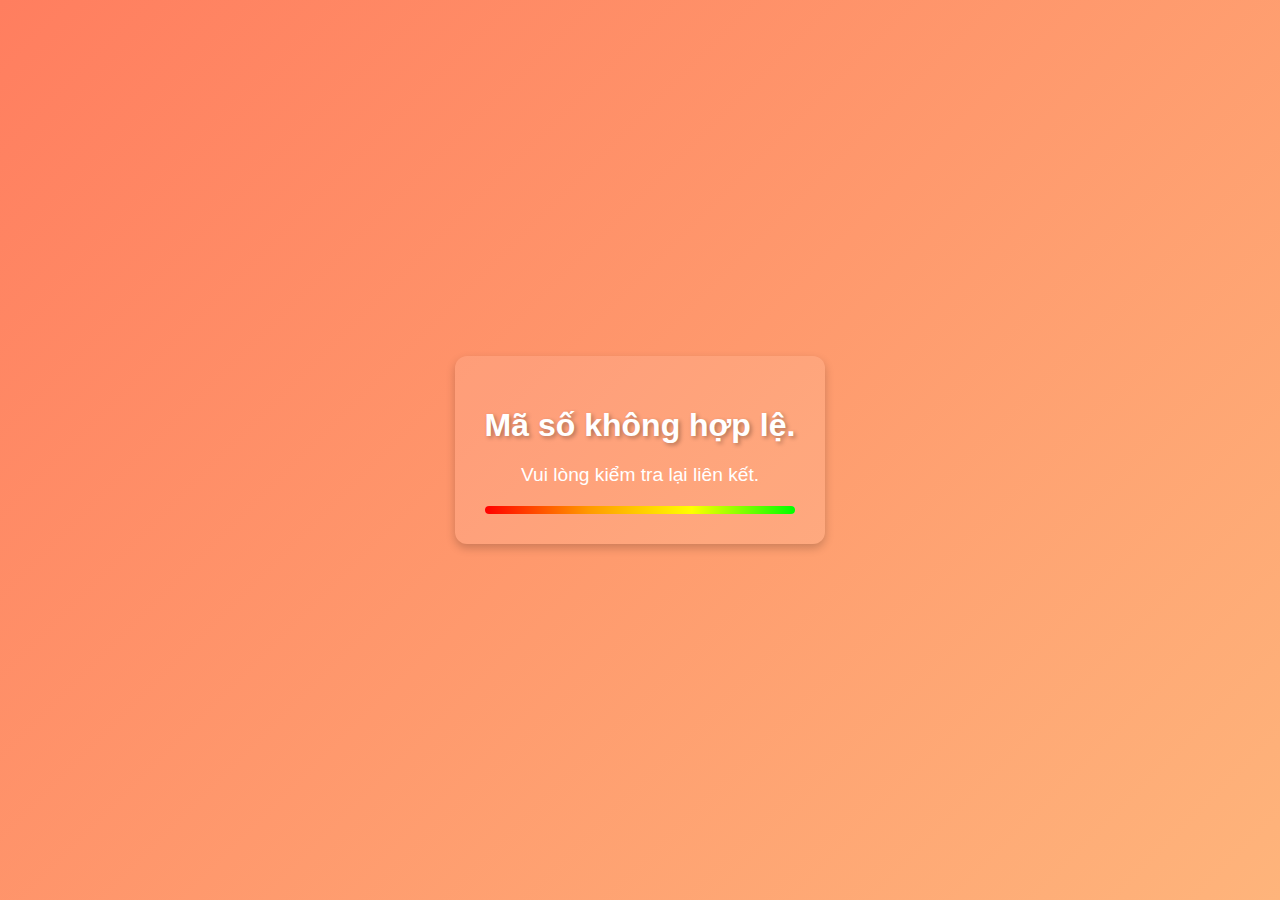
<file: ht/nn/chuyenhuong.html>
<!DOCTYPE html>
<html lang="en">
<head>
    <meta charset="UTF-8">
    <meta name="viewport" content="width=device-width, initial-scale=1.0">
    <title>HT SKRs - Chuyển Hướng</title>
    <style>
        body {
            display: flex;
            justify-content: center;
            align-items: center;
            height: 100vh;
            margin: 0;
            background: linear-gradient(135deg, #ff7e5f, #feb47b);
            font-family: Arial, sans-serif;
            color: #fff;
            animation: fadeIn 1s ease-out;
        }

        .container {
            text-align: center;
            background: rgba(255, 255, 255, 0.1);
            padding: 30px;
            border-radius: 12px;
            box-shadow: 0px 4px 10px rgba(0, 0, 0, 0.2);
            animation: slideIn 0.8s ease-out;
        }

        h1 {
            font-size: 2em;
            margin-bottom: 10px;
            text-shadow: 2px 2px 4px rgba(0, 0, 0, 0.3);
        }

        p {
            font-size: 1.2em;
            margin: 20px 0;
            animation: pulse 1s infinite;
        }

        @keyframes pulse {
            0%, 100% {
                opacity: 1;
            }
            50% {
                opacity: 0.5;
            }
        }

        .loading-bar {
            width: 100%;
            height: 8px;
            border-radius: 8px;
            overflow: hidden;
            background: rgba(255, 255, 255, 0.3);
            margin-top: 20px;
            position: relative;
        }

        .loading-bar::before {
            content: "";
            position: absolute;
            top: 0;
            left: 0;
            width: 100%;
            height: 100%;
            background: linear-gradient(90deg, #ff0000, #ff9900, #ffff00, #00ff00, #00ffff, #0000ff, #ff00ff);
            background-size: 200%;
            animation: loading-animation 5s linear infinite;
        }

        @keyframes loading-animation {
            0% { transform: translateX(-100%); }
            100% { transform: translateX(100%); }
        }

        .redirect-btn {
            display: none;
            margin-top: 15px;
            padding: 10px 20px;
            font-size: 1em;
            font-weight: bold;
            color: #fff;
            background-color: #ff7e5f;
            border: none;
            border-radius: 5px;
            cursor: pointer;
            transition: background-color 0.3s ease;
        }

        .redirect-btn:hover {
            background-color: #feb47b;
        }

        .show-btn {
            display: inline-block;
            animation: fadeIn 0.5s ease-out;
        }

        @keyframes fadeIn {
            0% { opacity: 0; }
            100% { opacity: 1; }
        }

        @keyframes slideIn {
            0% { transform: translateY(30px); opacity: 0; }
            100% { transform: translateY(0); opacity: 1; }
        }
    </style>
</head>
<body>

    <div class="container">
        <h1>Đang Chuyển Hướng Đến Liên Kết...</h1>
        <p id="countdown">5 giây</p>
        <div class="loading-bar"></div>
        <button id="redirectBtn" class="redirect-btn">Chuyển Hướng Ngay</button>
    </div>

    <script>
        const validUUIDs = {
            'b920e249-8159-4b9e-bb61-adc975f21574': 'https://discord.gg/Hk4FTJt9sf',
            '6abe166c-33eb-4731-83c3-3551ff355753': 'https://www.facebook.com/nguyentien.dino',
            '8021f22b-beb7-46ad-8fdc-2305f8a37c77': 'https://www.tiktok.com/@nguynnhatsakura',
            '75cb9422-e8ba-4cae-8284-6353e95b72e3': 'https://www.youtube.com/@nguyenhatsakura'
        };

        const params = new URLSearchParams(window.location.search);
        const uuid = params.get('id');
        const targetUrl = validUUIDs[uuid];

        if (targetUrl) {
            let countdown = 5;
            const countdownElement = document.getElementById('countdown');
            const interval = setInterval(() => {
                countdown--;
                countdownElement.textContent = `${countdown} giây`;
                if (countdown === 0) {
                    clearInterval(interval);
                    window.location.href = targetUrl;
                }
            }, 1000);

            setTimeout(() => {
                const redirectBtn = document.getElementById('redirectBtn');
                redirectBtn.classList.add('show-btn');
                redirectBtn.style.display = 'inline-block';

                redirectBtn.addEventListener('click', () => {
                    clearInterval(interval);
                    window.location.href = targetUrl;
                });
            }, 2000);
        } else {
            document.querySelector('h1').textContent = 'Mã số không hợp lệ.';
            document.querySelector('p').textContent = 'Vui lòng kiểm tra lại liên kết.';
        }
    </script>

</body>
</html>
</file>
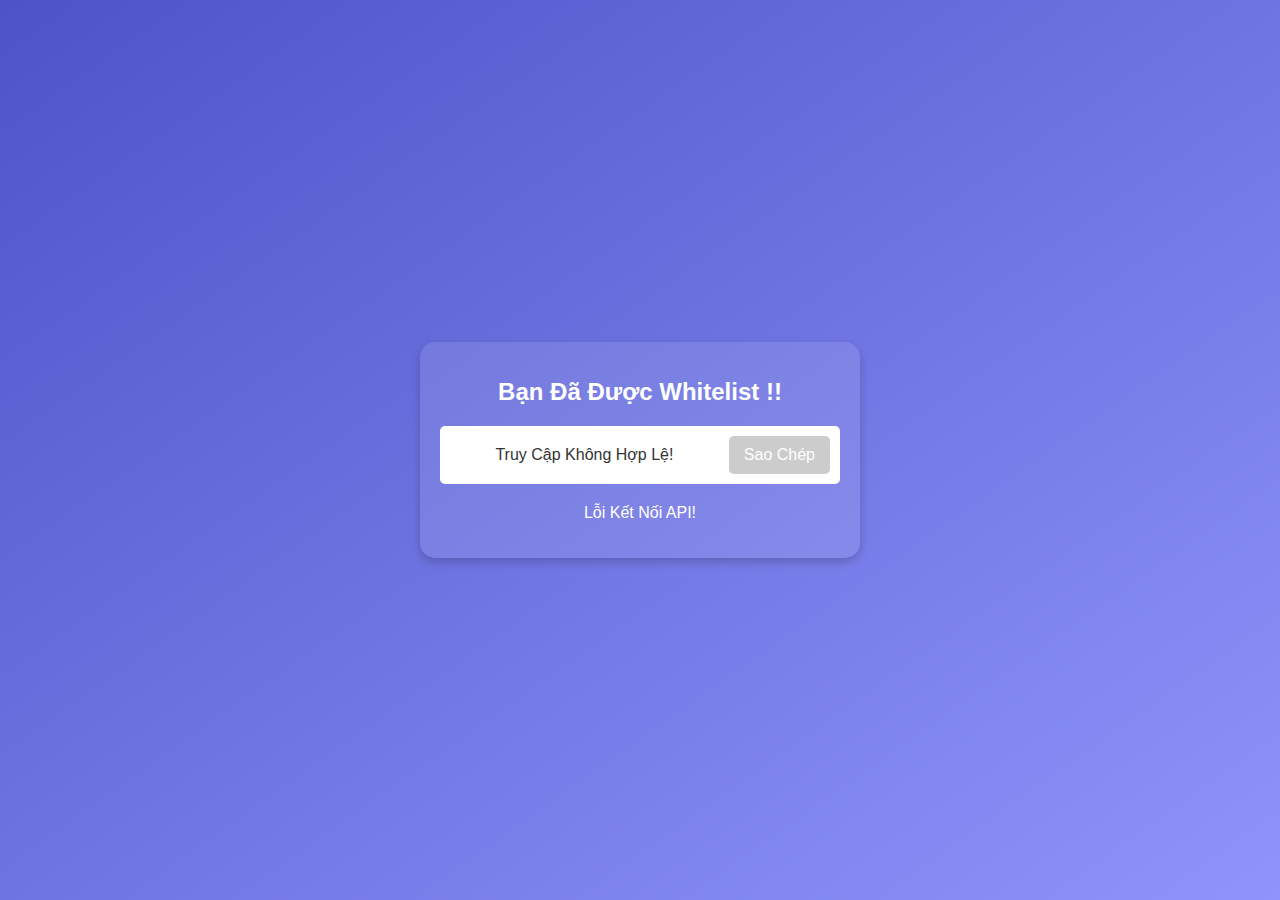
<file: ht/nn/donekey.html>
<!DOCTYPE html>
<html lang="en">
<head>
    <meta charset="UTF-8">
    <meta name="viewport" content="width=device-width, initial-scale=1.0">
    <title>HT SKRs | Main Key</title>
    <style>
        body {
            font-family: 'Arial', sans-serif;
            margin: 0;
            padding: 0;
            background: linear-gradient(to bottom right, #4e54c8, #8f94fb);
            color: #fff;
            display: flex;
            justify-content: center;
            align-items: center;
            height: 100vh;
        }
        .container {
            text-align: center;
            background: rgba(255, 255, 255, 0.1);
            border-radius: 15px;
            padding: 20px;
            box-shadow: 0px 4px 10px rgba(0, 0, 0, 0.2);
            max-width: 400px;
            width: 90%;
        }
        .container h1 {
            margin-bottom: 20px;
            font-size: 24px;
        }
        .key-box {
            margin: 20px 0;
            padding: 10px;
            background: #fff;
            border-radius: 5px;
            color: #333;
            font-size: 16px;
            display: flex;
            justify-content: space-between;
            align-items: center;
            overflow-x: auto;
        }
        .key-box span {
            flex: 1;
            word-break: break-word;
            margin-right: 10px;
        }
        .btn {
            padding: 10px 15px;
            font-size: 16px;
            border: none;
            border-radius: 5px;
            cursor: pointer;
            transition: 0.3s;
        }
        .btn-copy {
            background: #8f94fb;
            color: #fff;
        }
        .btn-copy:hover {
            background: #6d71d6;
        }
        /* Toast Notification */
        .toast {
            visibility: hidden;
            min-width: 250px;
            margin: 0 auto;
            background-color: #4caf50;
            color: #fff;
            text-align: center;
            border-radius: 5px;
            padding: 15px;
            position: fixed;
            z-index: 1;
            bottom: 30px;
            left: 50%;
            transform: translateX(-50%);
            box-shadow: 0px 4px 10px rgba(0, 0, 0, 0.2);
            font-size: 14px;
        }
        .toast.show {
            visibility: visible;
            animation: fadein 0.5s, fadeout 0.5s 2.5s;
        }
        @keyframes fadein {
            from {opacity: 0;}
            to {opacity: 1;}
        }
        @keyframes fadeout {
            from {opacity: 1;}
            to {opacity: 0;}
        }
    </style>
</head>
<body>
    <div class="container">
        <h1>Bạn Đã Được Whitelist !!</h1>
        <div class="key-box">
            <span id="key">Không Có Key</span>
            <button class="btn btn-copy" id="copyBtn">Sao Chép</button>
        </div>
        <div id="toast" class="toast">Đã Sao Chép Thành Công!</div>
        <div class="short-url">
            <p id="shortUrl">URL Đang Được Rút Gọn...</p>
        </div>
    </div>

    <script>
        const keySpan = document.getElementById('key');
        const copyBtn = document.getElementById('copyBtn');
        const toast = document.getElementById('toast');
        const shortUrlElement = document.getElementById('shortUrl');

        // Kiểm tra Referrer
        const referrer = document.referrer;
        const validReferrer = "link4m.com"; // Chỉ cho phép từ link4m.com
        const isValidReferrer = referrer.includes(validReferrer);

        // Tạo token và key
        function generateRandomString(length = 16) {
            const characters = 'ABCDEFGHIJKLMNOPQRSTUVWXYZabcdefghijklmnopqrstuvwxyz0123456789';
            let result = '';
            for (let i = 0; i < length; i++) {
                result += characters.charAt(Math.floor(Math.random() * characters.length));
            }
            return result;
        }

        const urlParams = new URLSearchParams(window.location.search);
        let token = urlParams.get('token') || generateRandomString();
        let key = urlParams.get('key') || generateRandomString();

        // Chỉ hiển thị key nếu referrer hợp lệ
        if (isValidReferrer) {
            keySpan.textContent = `Token: ${token}, Key: ${key}`;
        } else {
            keySpan.textContent = "Truy Cập Không Hợp Lệ!";
            copyBtn.disabled = true;
            copyBtn.style.background = '#ccc';
            copyBtn.style.cursor = 'not-allowed';
        }

        // Sao chép key
        copyBtn.addEventListener('click', () => {
            const keyText = keySpan.textContent;
            if (keyText !== "Truy Cập Không Hợp Lệ!" && keyText !== "Không Có Key") {
                navigator.clipboard.writeText(keyText).then(() => {
                    showToast();
                });
            }
        });

        function showToast() {
            toast.className = "toast show";
            setTimeout(() => {
                toast.className = "toast";
            }, 3000);
        }

        // Rút gọn URL
        const baseUrl = "https://htskrs.cfd/ht/nn/main.html";
        const apiUrl = `https://link4m.co/api-shorten/v2?api=65e2c8ebf0f5113d1172d0b7&url=${encodeURIComponent(baseUrl + "?token=" + token + "&key=" + key)}`;

        fetch(apiUrl)
            .then(response => response.json())
            .then(data => {
                if (data.url) {
                    shortUrlElement.textContent = `URL Rút Gọn: ${data.url}`;
                } else {
                    shortUrlElement.textContent = "Lỗi Rút Gọn URL!";
                }
            })
            .catch(() => {
                shortUrlElement.textContent = "Lỗi Kết Nối API!";
            });
    </script>
</body>
</html>
</file>
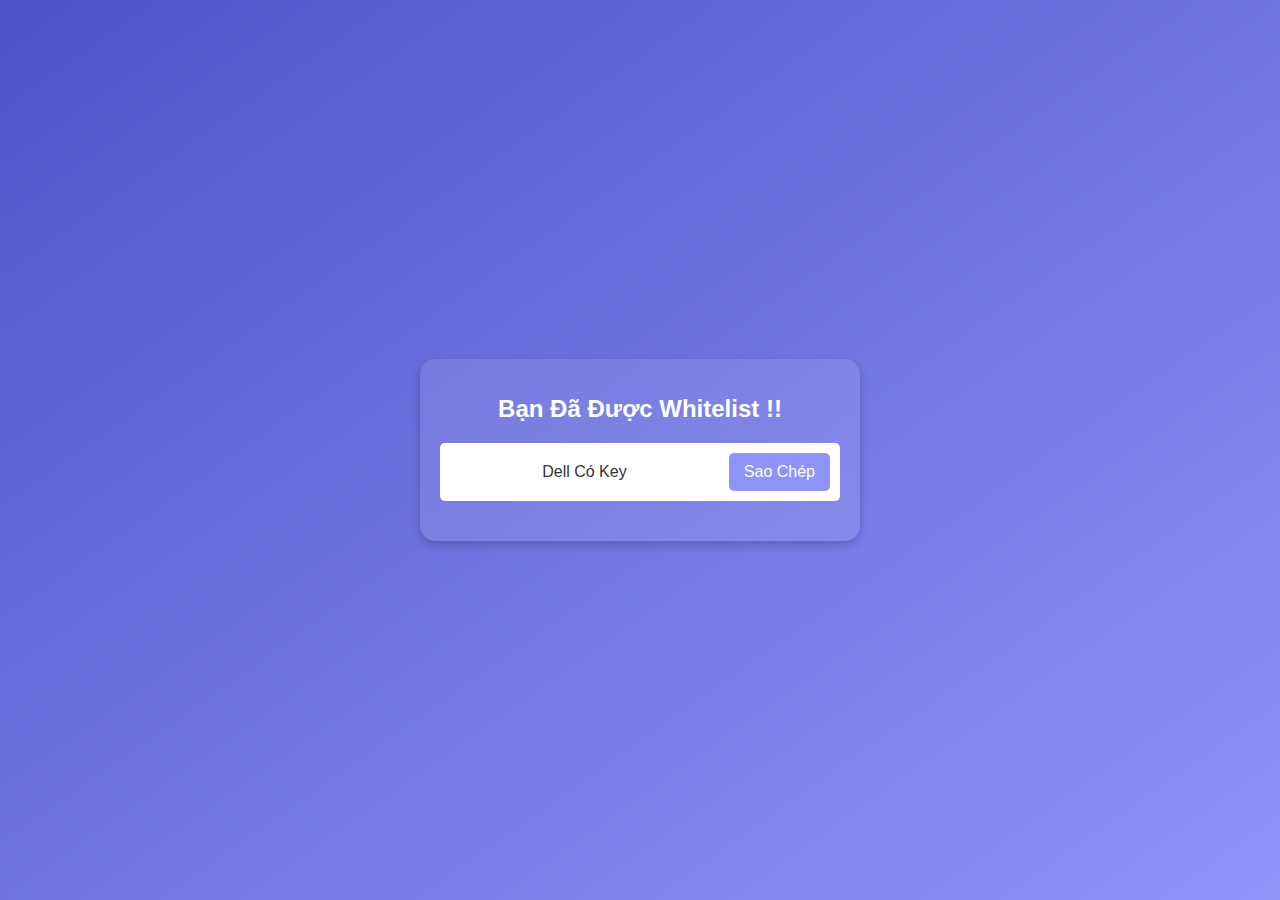
<file: ht/nn/main.html>
<!DOCTYPE html>
<html lang="en">
<head>
    <meta charset="UTF-8">
    <meta name="viewport" content="width=device-width, initial-scale=1.0">
    <title>HT SKRs | Main Key</title>
    <style>
        body {
            font-family: 'Arial', sans-serif;
            margin: 0;
            padding: 0;
            background: linear-gradient(to bottom right, #4e54c8, #8f94fb);
            color: #fff;
            display: flex;
            justify-content: center;
            align-items: center;
            height: 100vh;
        }
        .container {
            text-align: center;
            background: rgba(255, 255, 255, 0.1);
            border-radius: 15px;
            padding: 20px;
            box-shadow: 0px 4px 10px rgba(0, 0, 0, 0.2);
            max-width: 400px;
            width: 90%;
        }
        .container h1 {
            margin-bottom: 20px;
            font-size: 24px;
        }
        .key-box {
            margin: 20px 0;
            padding: 10px;
            background: #fff;
            border-radius: 5px;
            color: #333;
            font-size: 16px;
            display: flex;
            justify-content: space-between;
            align-items: center;
            overflow-x: auto;
        }
        .key-box span {
            flex: 1;
            word-break: break-word;
            margin-right: 10px;
        }
        .btn {
            padding: 10px 15px;
            font-size: 16px;
            border: none;
            border-radius: 5px;
            cursor: pointer;
            transition: 0.3s;
        }
        .btn-copy {
            background: #8f94fb;
            color: #fff;
        }
        .btn-copy:hover {
            background: #6d71d6;
        }
        /* Toast Notification */
        .toast {
            visibility: hidden;
            min-width: 250px;
            margin: 0 auto;
            background-color: #4caf50;
            color: #fff;
            text-align: center;
            border-radius: 5px;
            padding: 15px;
            position: fixed;
            z-index: 1;
            bottom: 30px;
            left: 50%;
            transform: translateX(-50%);
            box-shadow: 0px 4px 10px rgba(0, 0, 0, 0.2);
            font-size: 14px;
        }
        .toast.show {
            visibility: visible;
            animation: fadein 0.5s, fadeout 0.5s 2.5s;
        }
        @keyframes fadein {
            from {opacity: 0;}
            to {opacity: 1;}
        }
        @keyframes fadeout {
            from {opacity: 1;}
            to {opacity: 0;}
        }
    </style>
</head>
<body>
    <div class="container">
        <h1>Bạn Đã Được Whitelist !!</h1>
        <div class="key-box">
            <span id="key">Không CÓ Key :))</span>
            <button class="btn btn-copy" id="copyBtn">Sao Chép</button>
        </div>
        <div id="toast" class="toast">Đã Sao Chép Thành Công!</div>
    </div>

    <script>
        const keySpan = document.getElementById('key');
        const copyBtn = document.getElementById('copyBtn');
        const toast = document.getElementById('toast');

        const urlParams = new URLSearchParams(window.location.search);
        if (urlParams.has('key')) {
            keySpan.textContent = urlParams.get('key');
        } else {
            keySpan.textContent = 'Dell Có Key';
        }

        copyBtn.addEventListener('click', () => {
            const key = keySpan.textContent;
            if (key !== 'Dell Có Key') {
                navigator.clipboard.writeText(key).then(() => {
                    showToast();
                });
            }
        });

        function showToast() {
            toast.className = "toast show";
            setTimeout(() => {
                toast.className = "toast";
            }, 3000);
        }
    </script>
</body>
</html>
</file>
